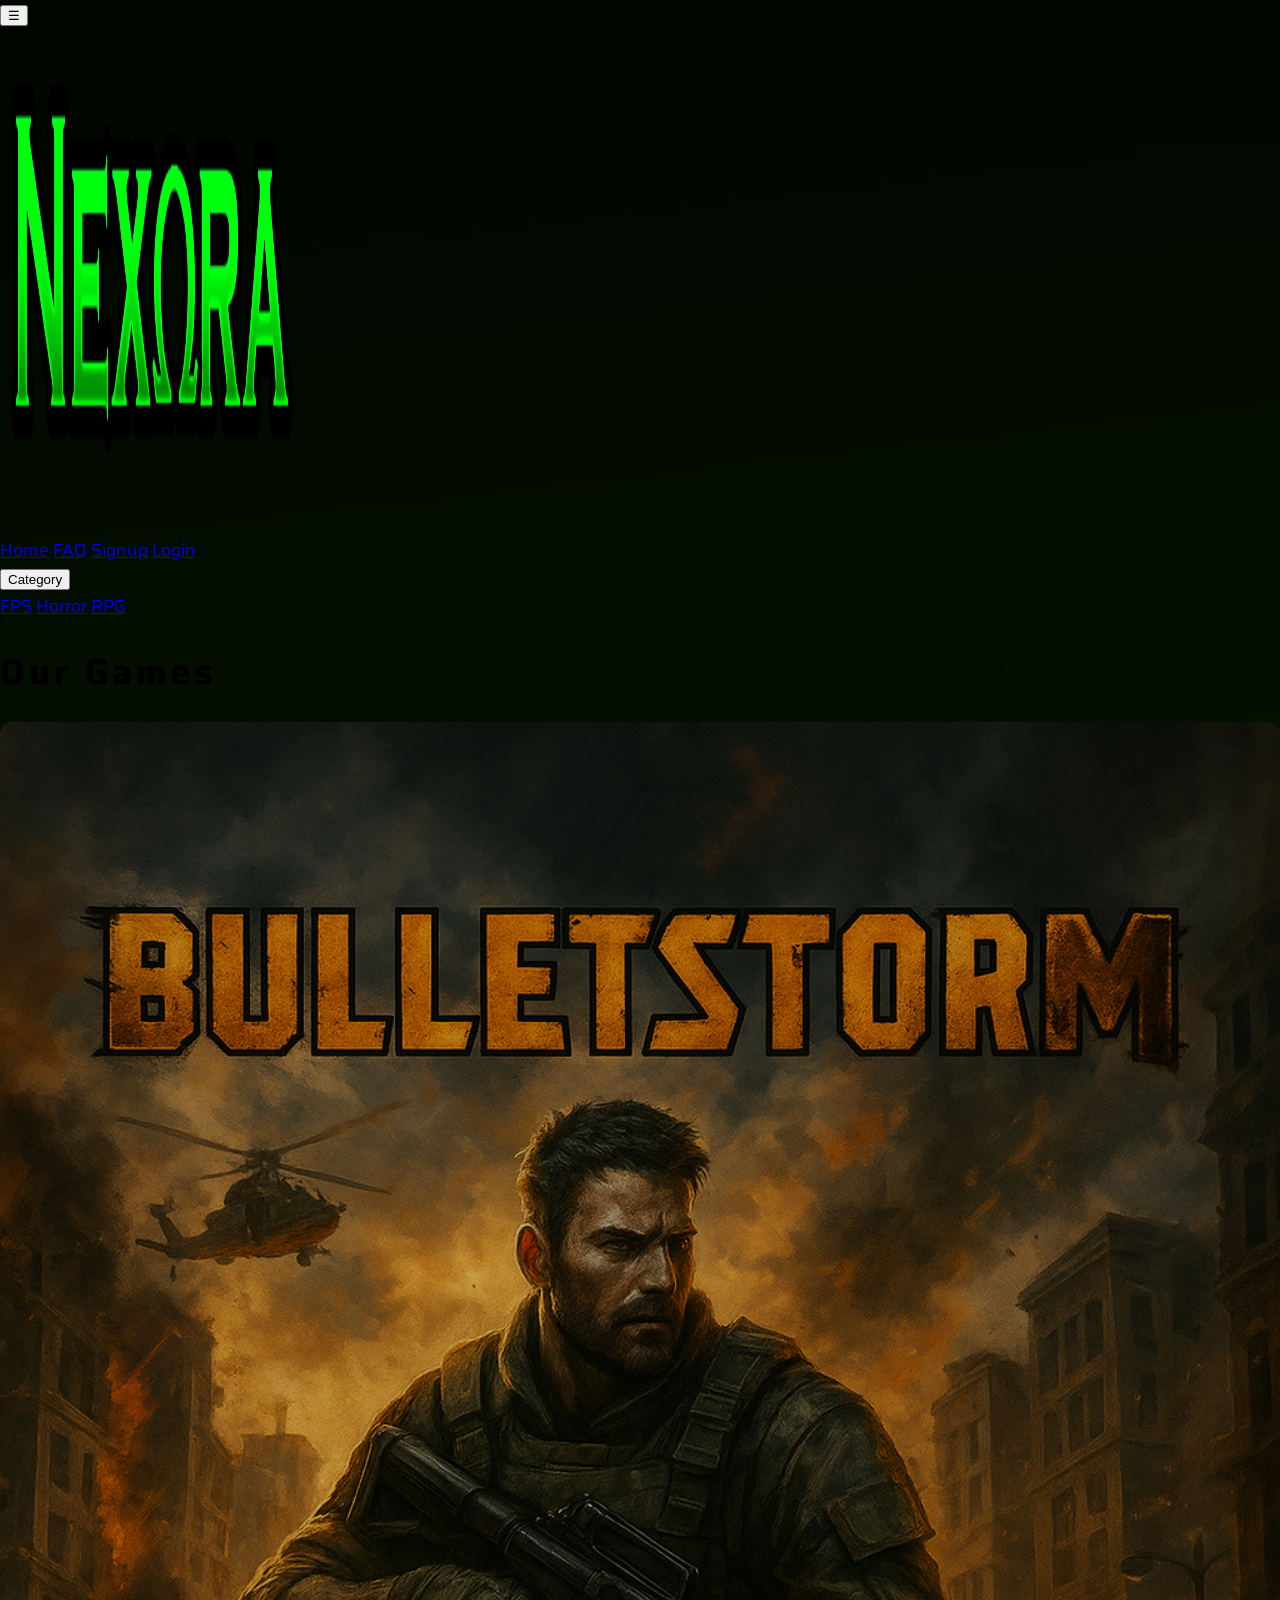
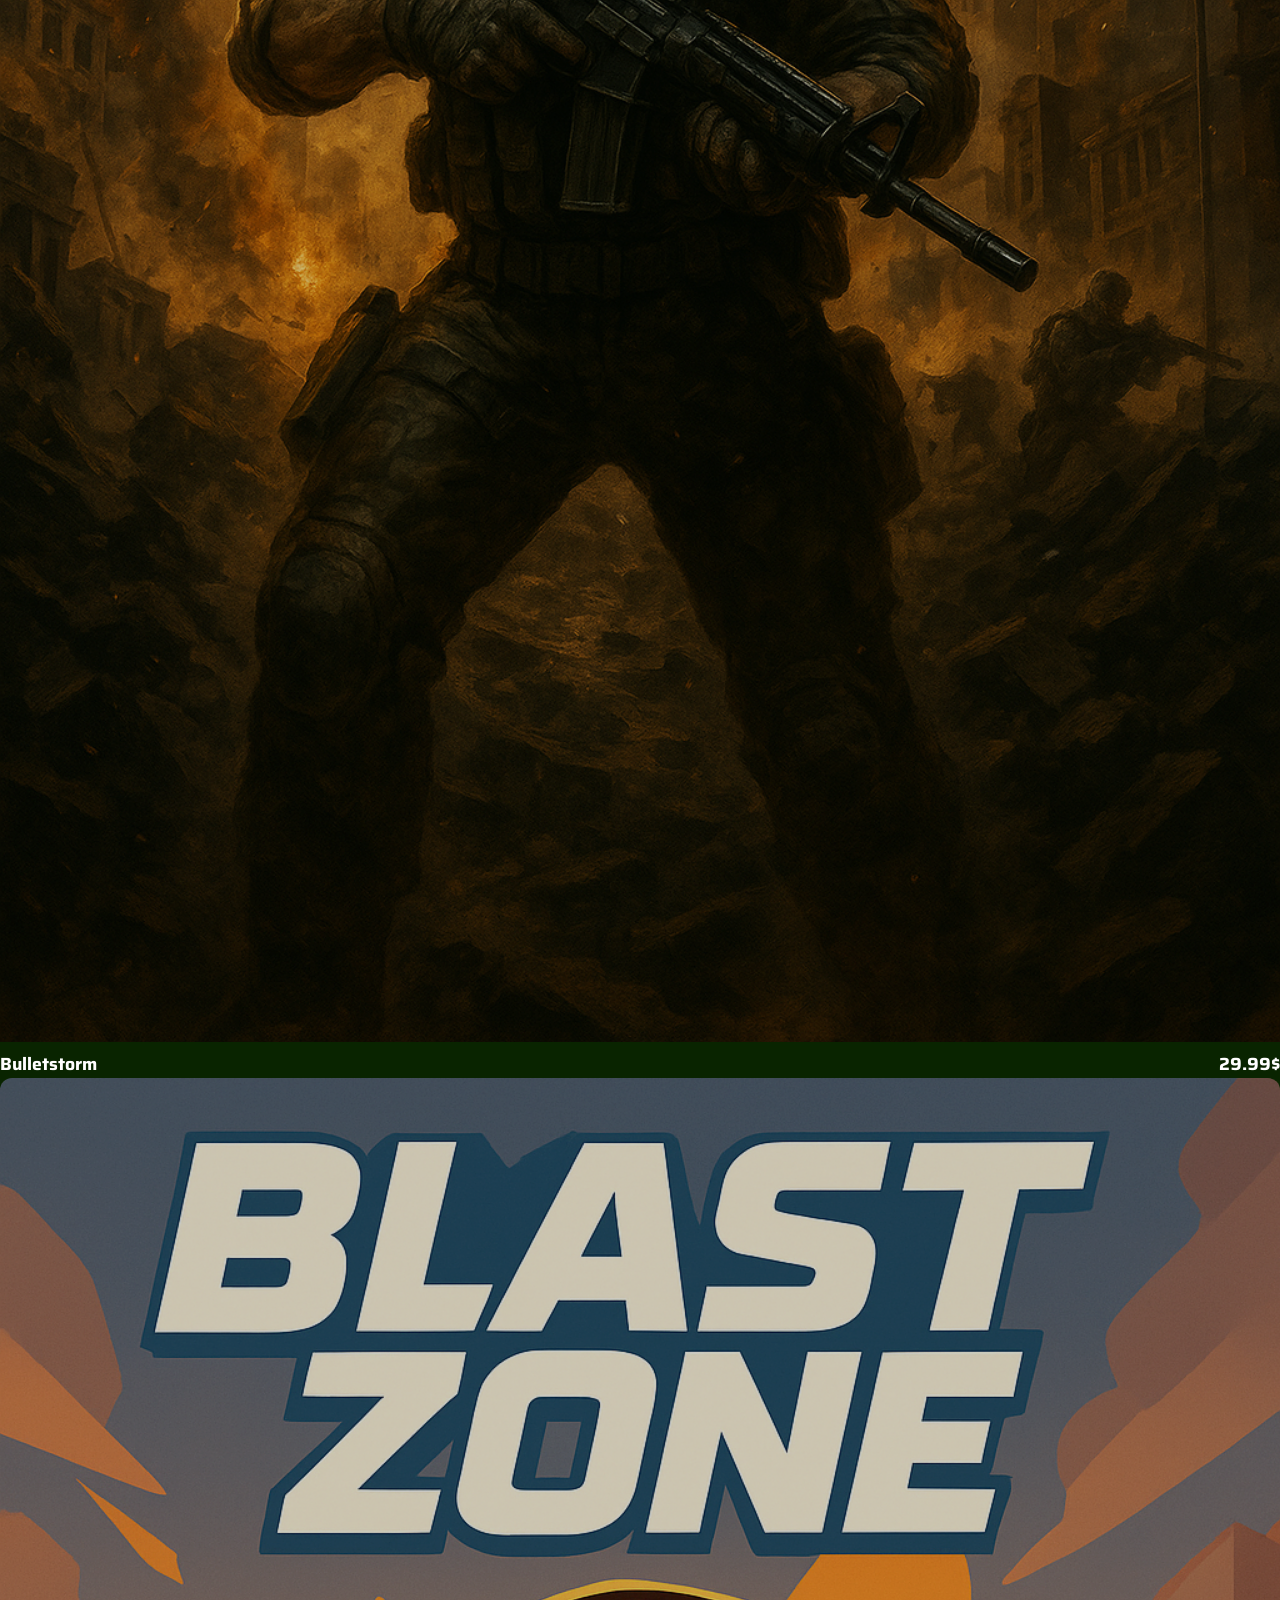
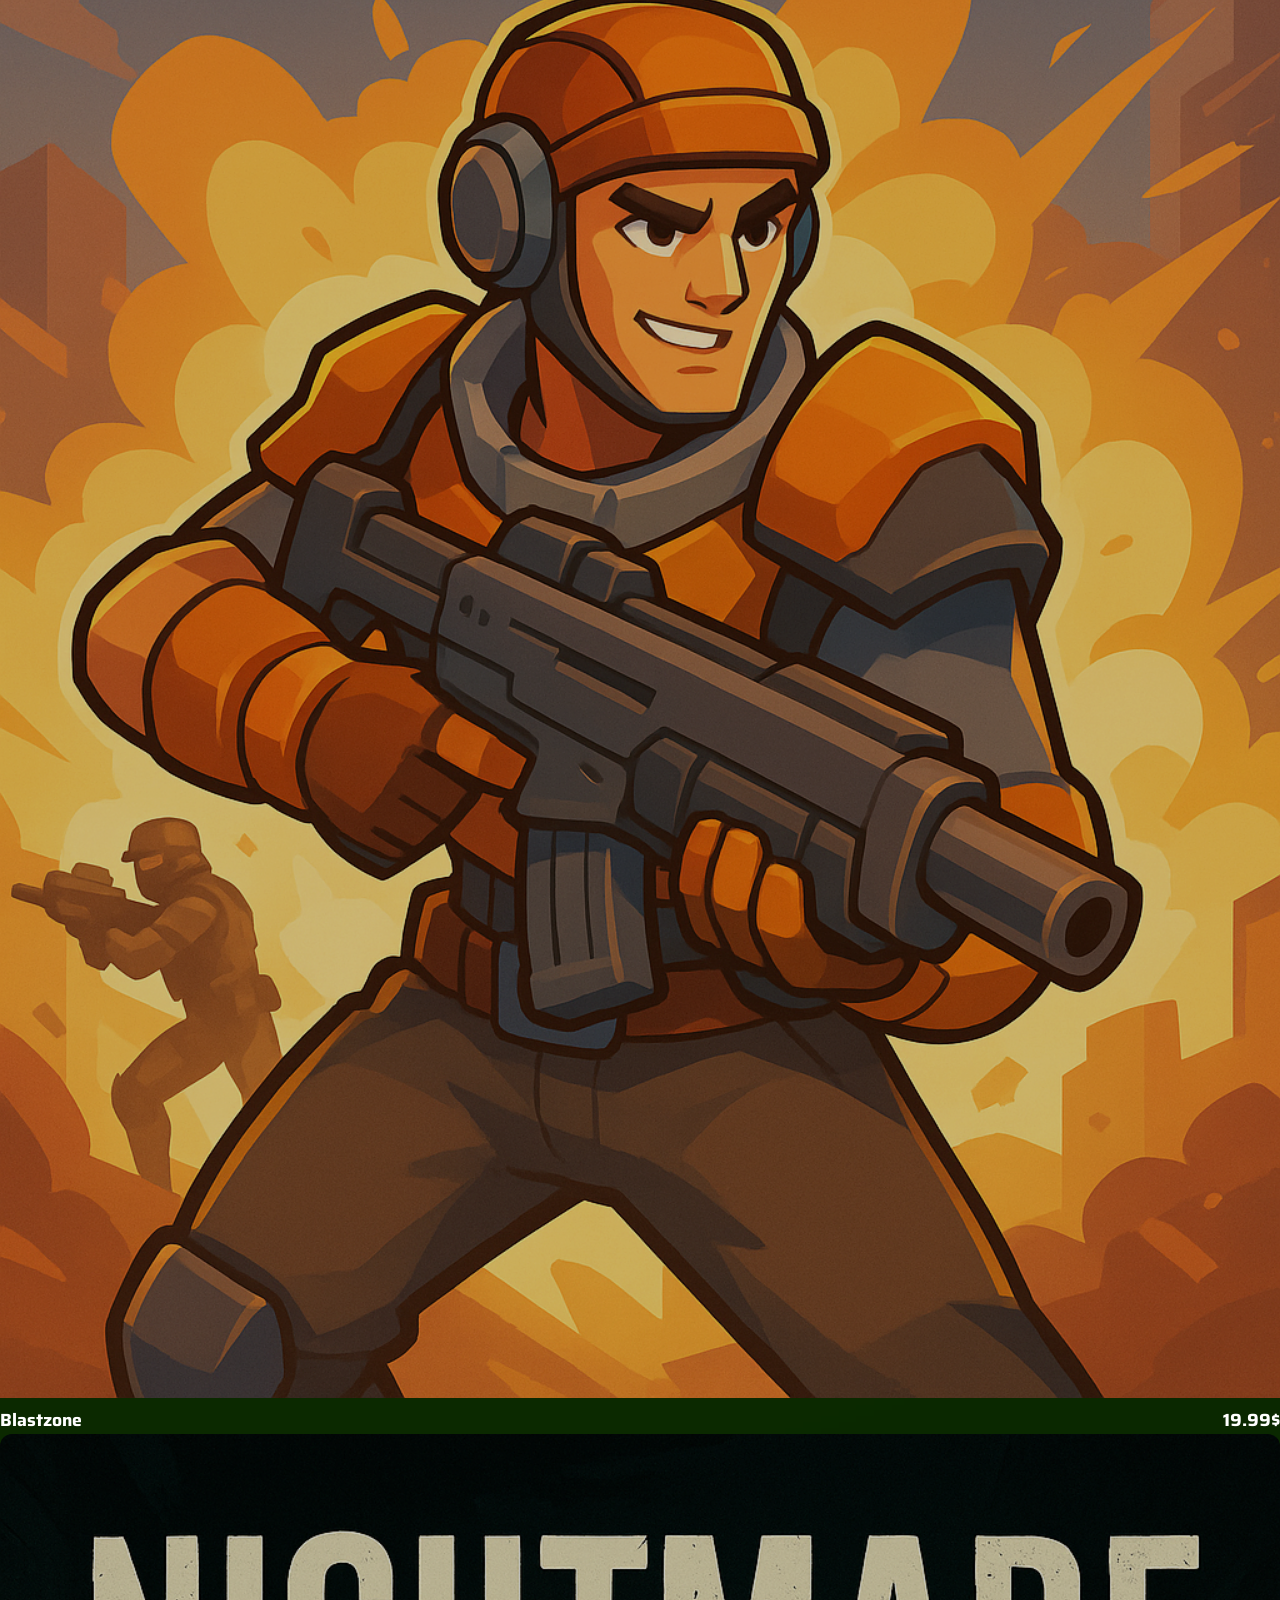
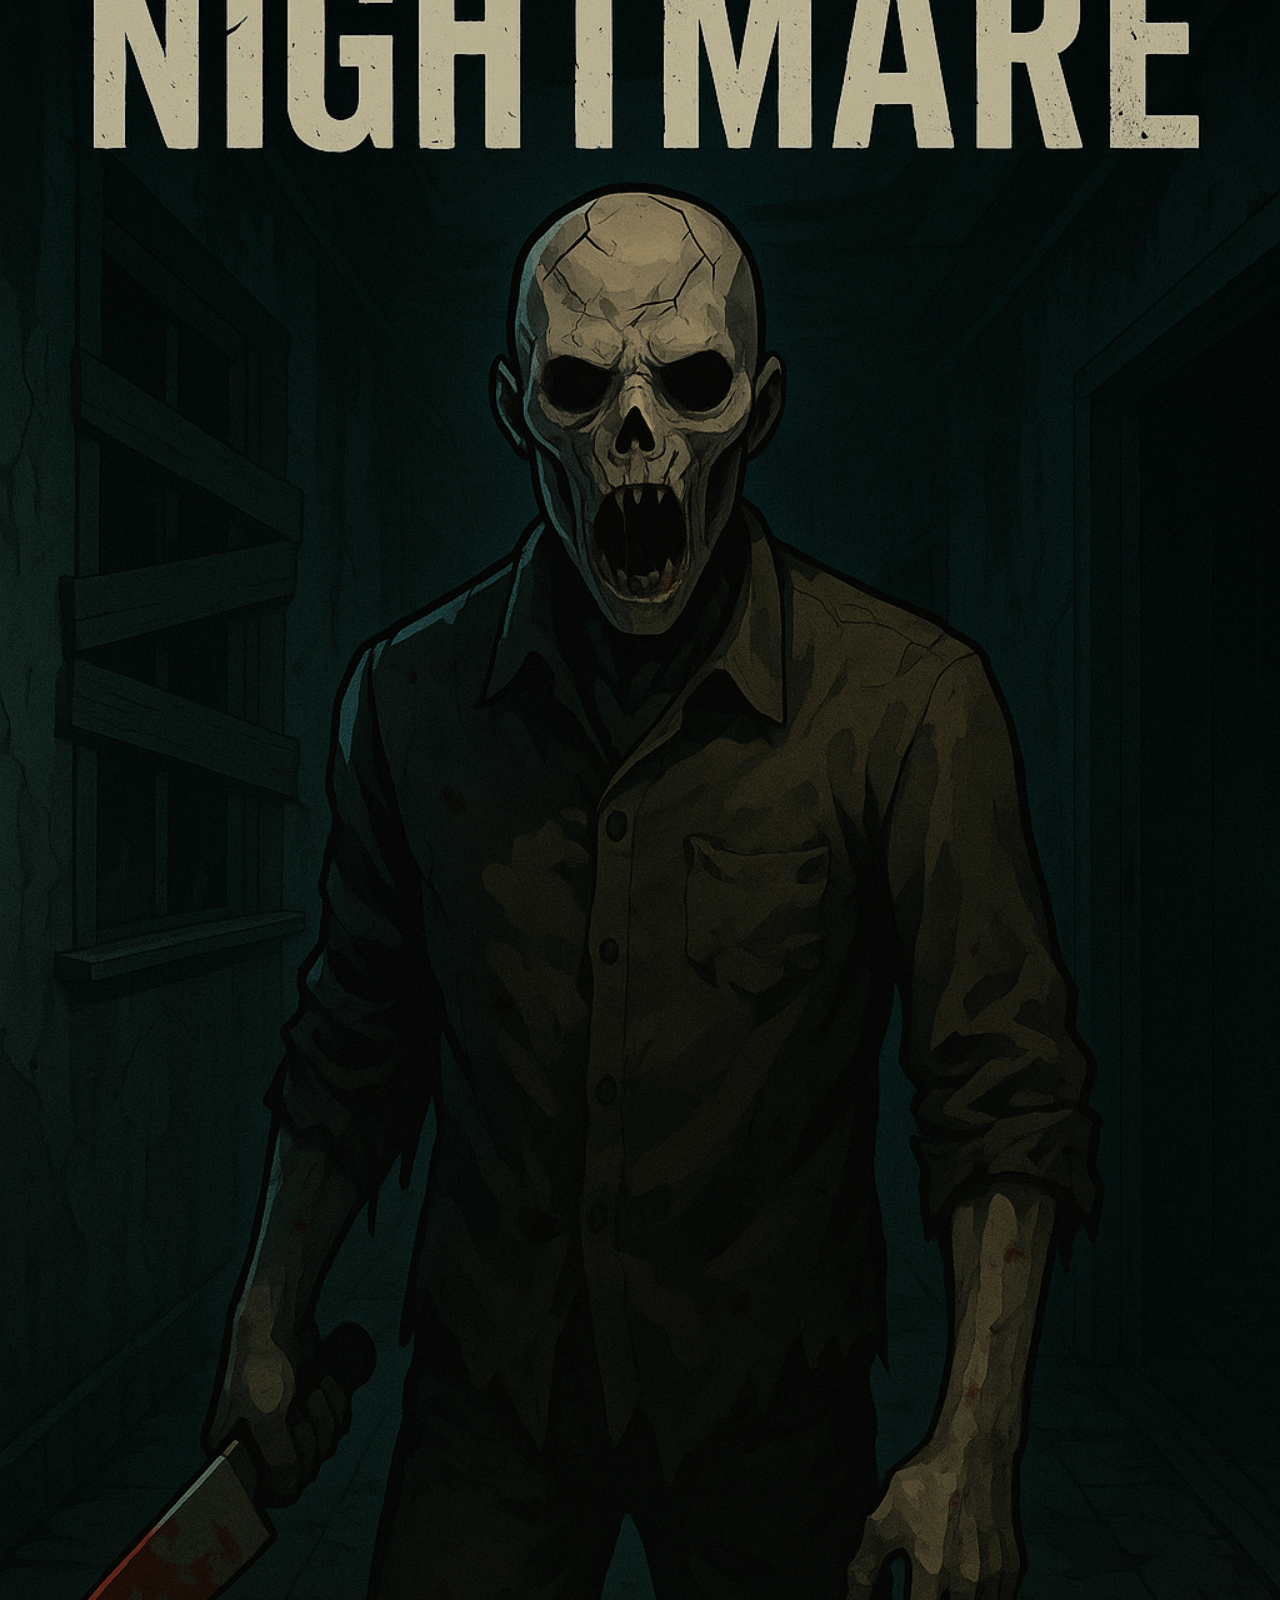
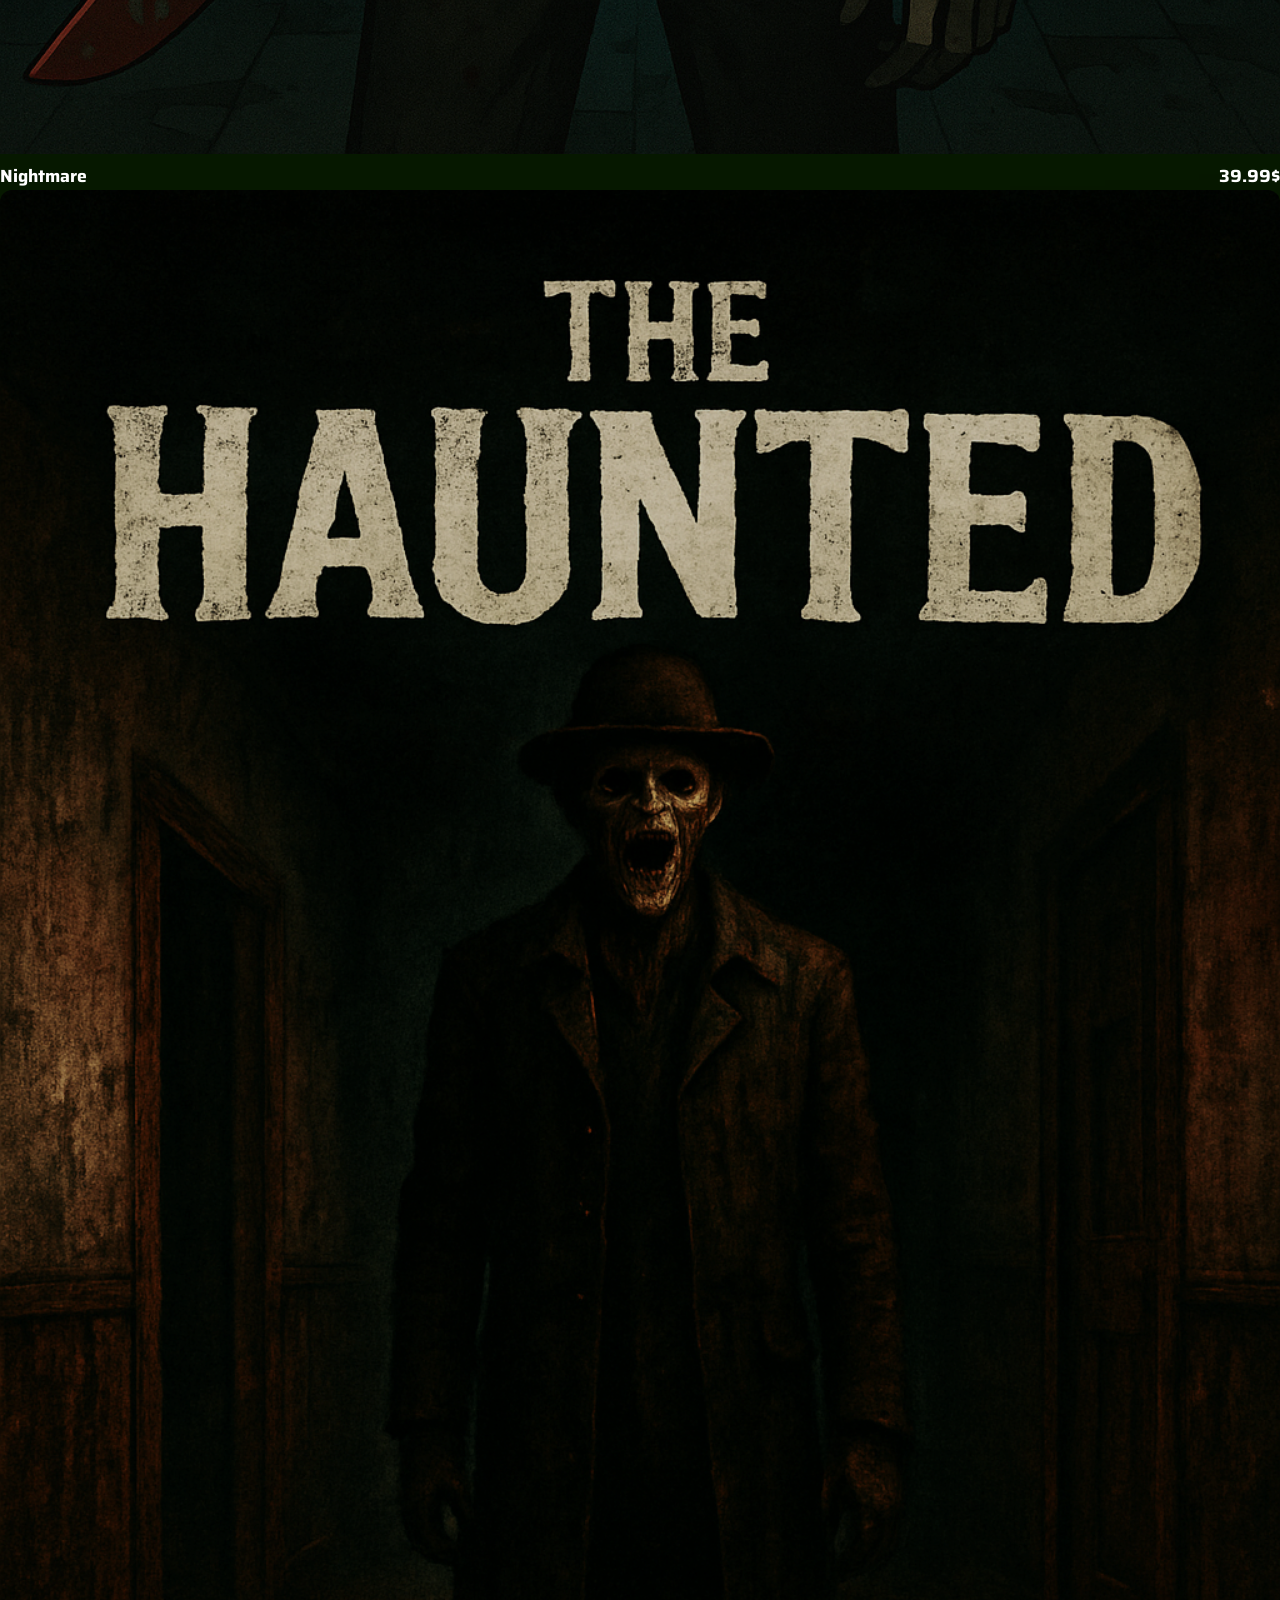
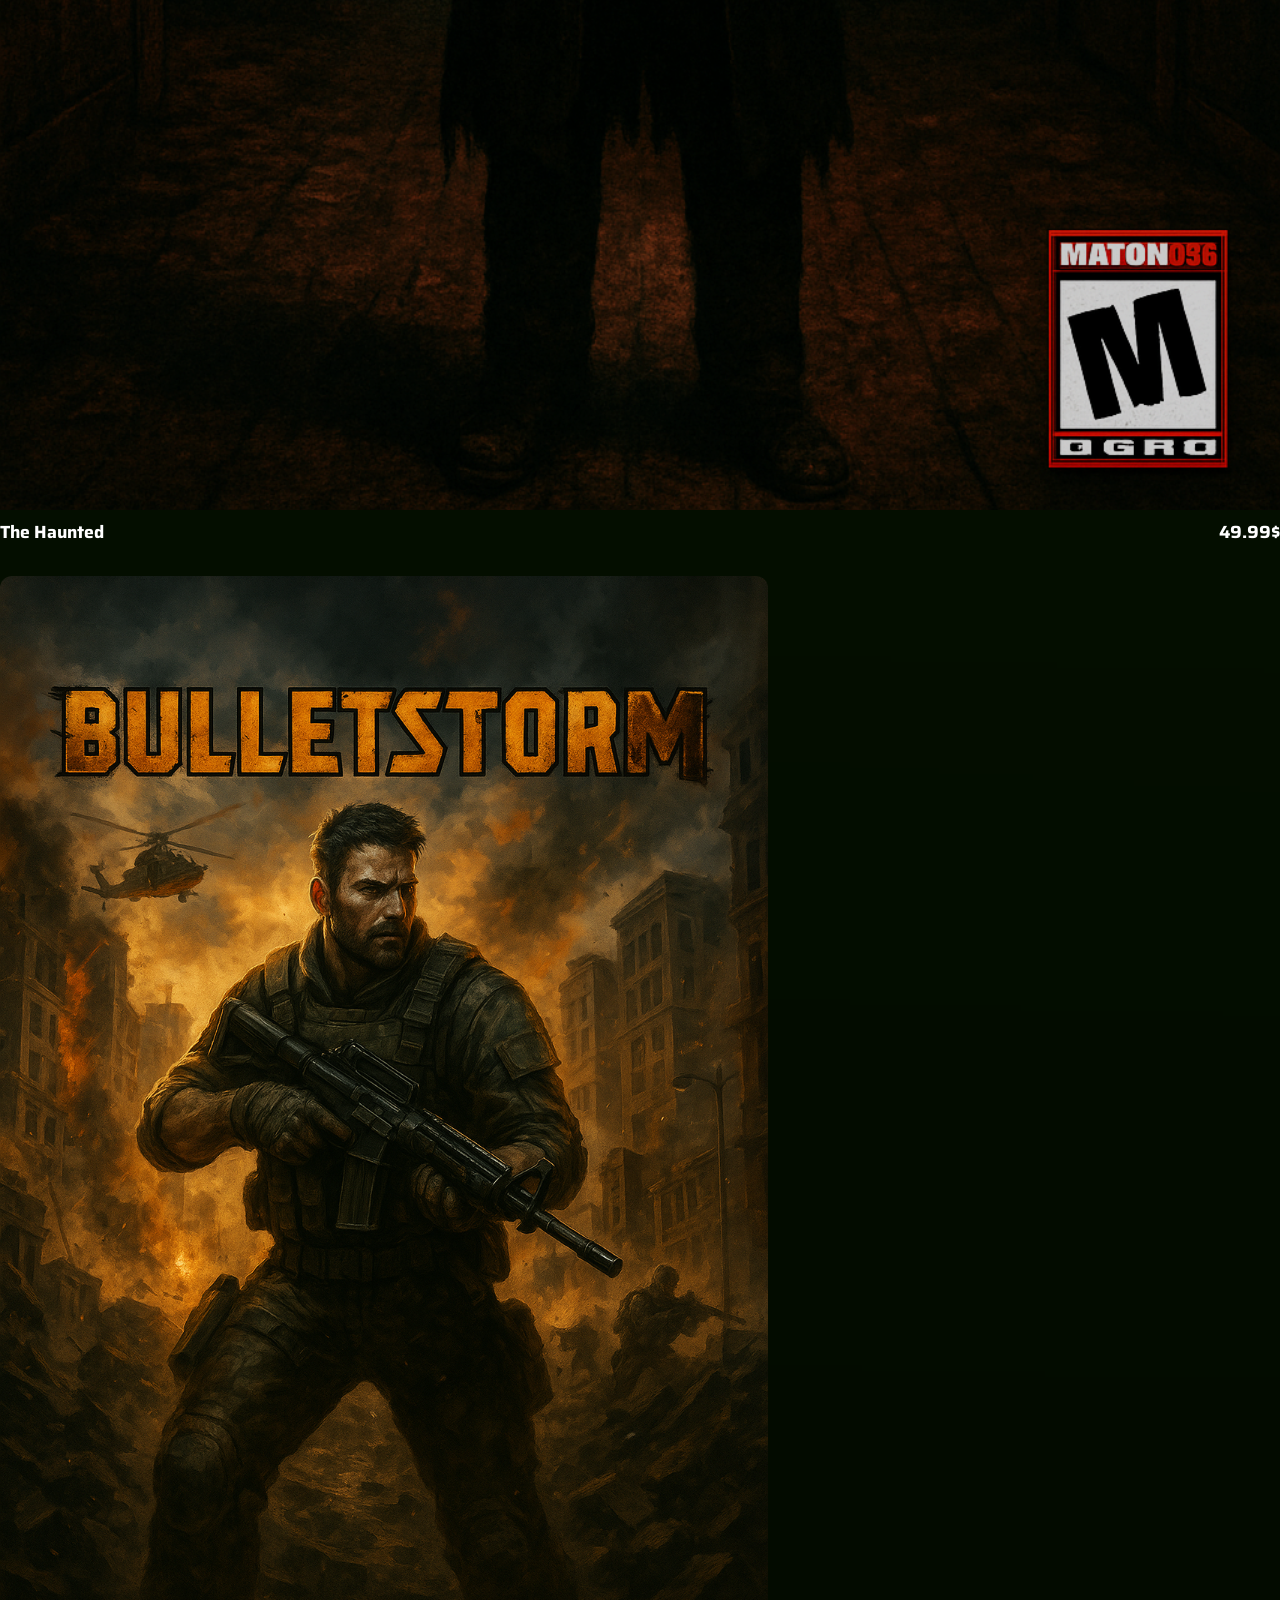
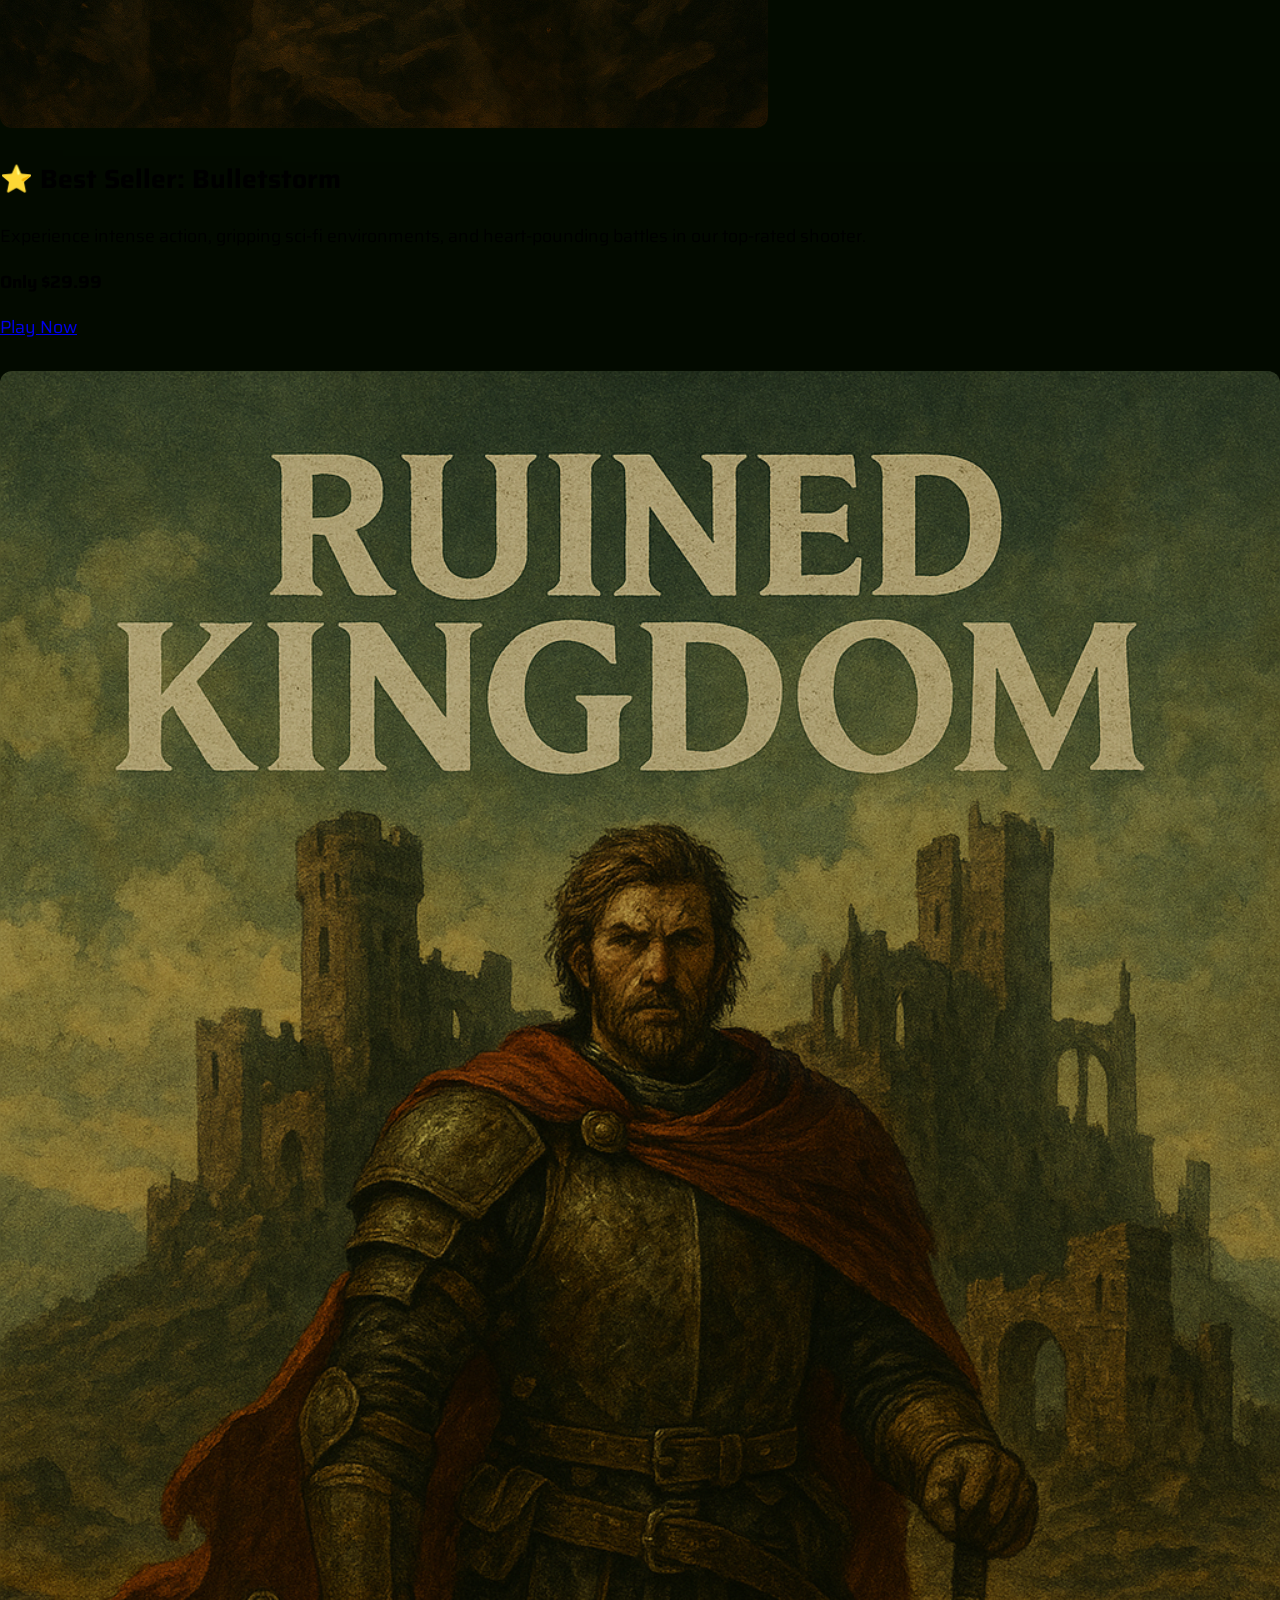
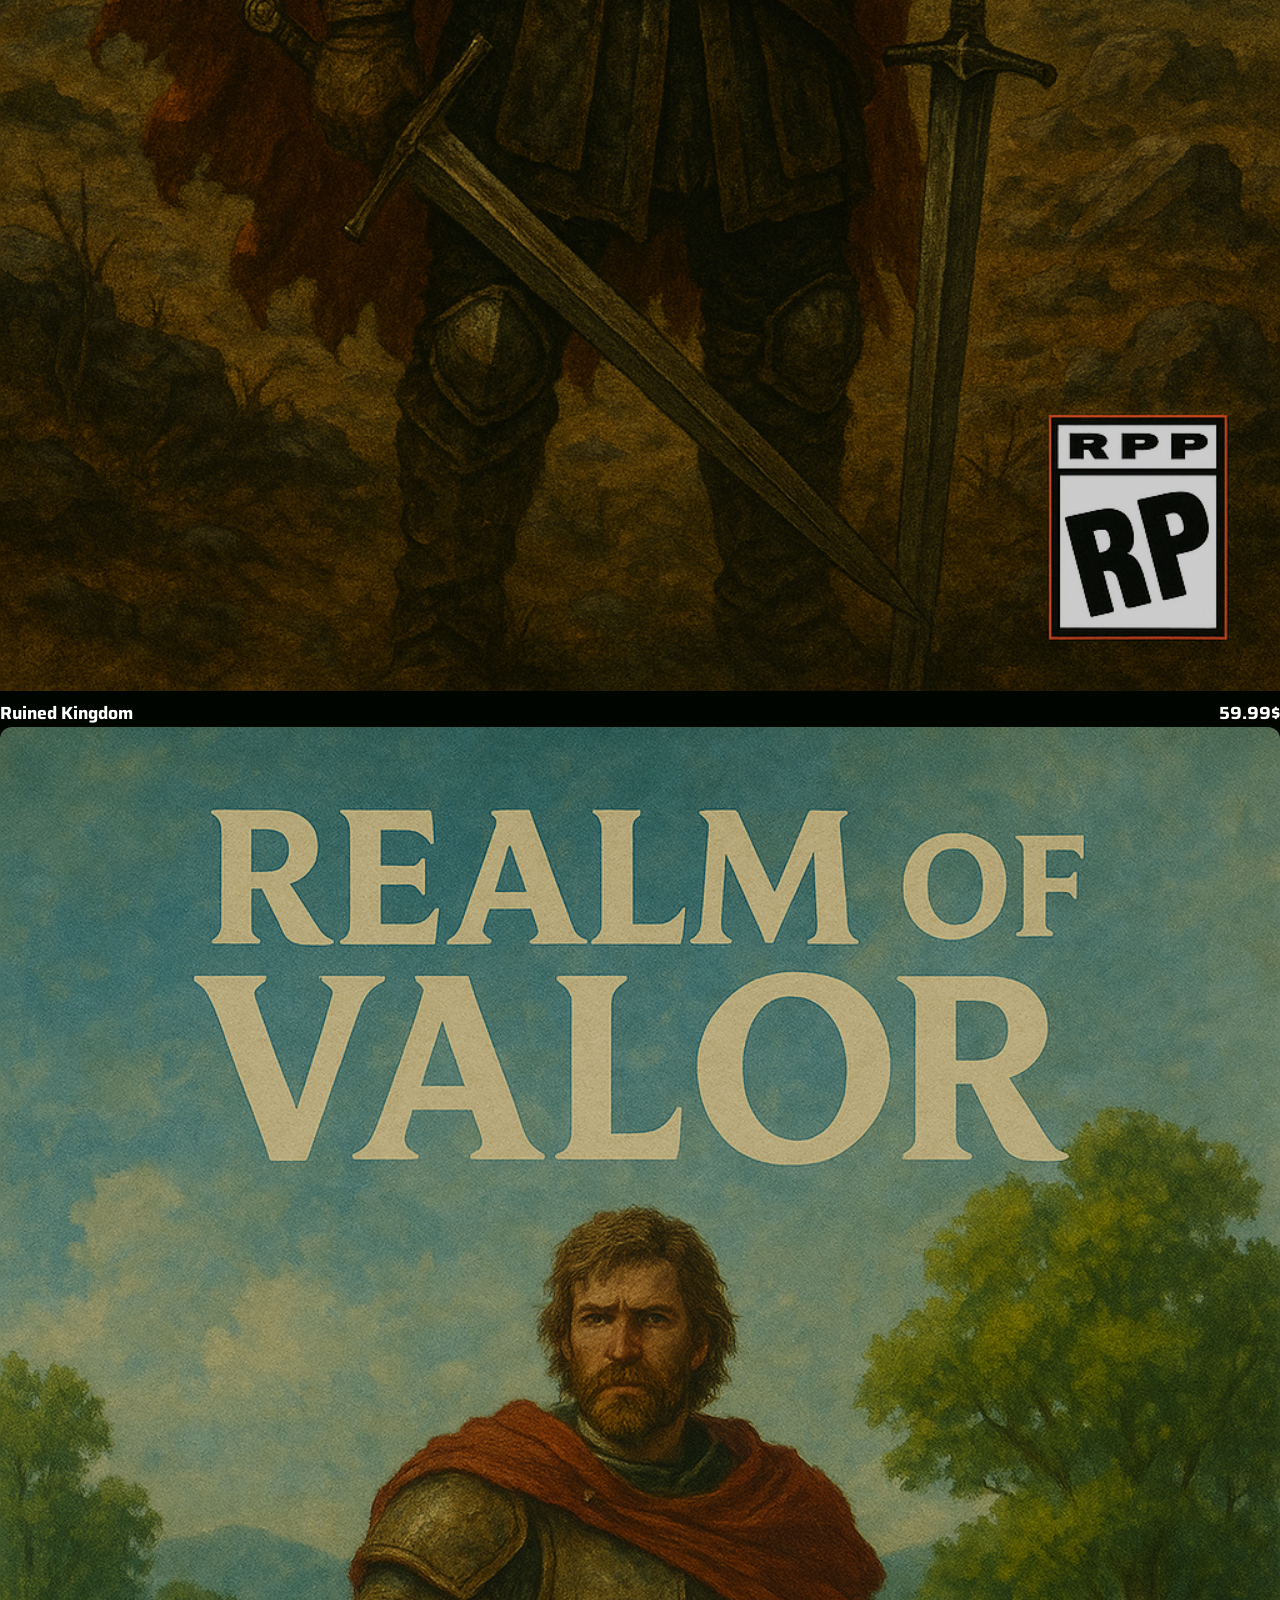
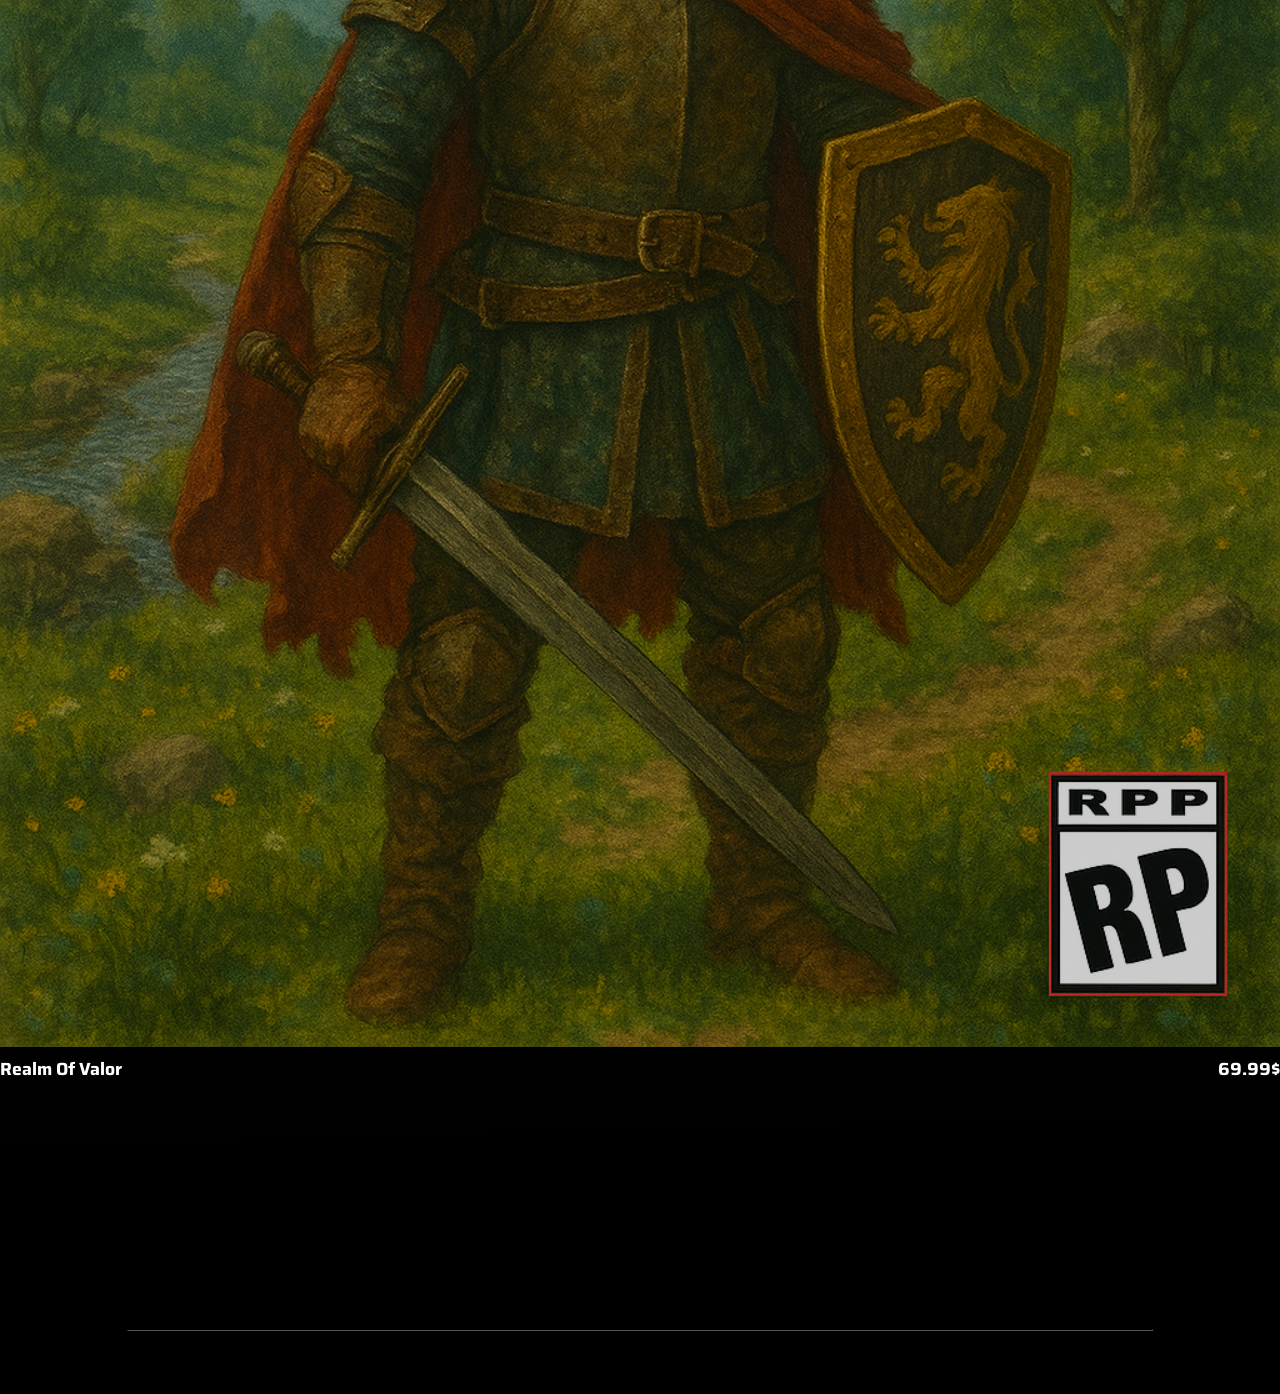
<file: html/index.html>
<!DOCTYPE html>
<html lang="en">
<head>
    <!-- länk till CSS och typsnitt -->
    <meta charset="UTF-8">
    <link href="https://fonts.googleapis.com/css2?family=Saira&display=swap" rel="stylesheet">
    <link rel="stylesheet" href="../css/style.css">
    <meta name="viewport" content="width=device-width, initial-scale=1.0">
    
    <!-- Titel och favicon -->
    <title>Nexora</title>
    <link rel="stylesheet" href="https://www.w3schools.com/w3css/5/w3.css">
    <link rel="icon" type="image/png" href="../bilder/nex.png">

    <!-- styling -->
    <style>
        body {
            display: flex;
            flex-direction: column;
            min-height: 100vh;
            margin: 0;
            background-color: #000;
            font-family: 'Saira', sans-serif;
            font-size: 1.1rem;
        }
        #main {
            flex: 1;
        }
    </style>
</head>
<body>

<!-- Sidebar-meny som är dold från början -->
<div class="w3-sidebar w3-bar-block w3-card w3-animate-left w3-black" style="display:none" id="mySidebar">
    <button class="w3-bar-item w3-button w3-large" onclick="w3_close()">Close &times;</button>
    <a href="fps.html" class="w3-bar-item w3-button">FPS</a>
    <a href="horror.html" class="w3-bar-item w3-button">Horror</a>
    <a href="rpg.html" class="w3-bar-item w3-button">RPG</a>
</div>

<!-- Huvuddel av sidan -->
<div id="main">
    <!-- Toppbild och menyknapp -->
    <div class="w3-asphalt">
        <button id="openNav" class="w3-button w3-green w3-xlarge" onclick="w3_open()">&#9776;</button>
        <div class="w3-container">
            <img src="../bilder/nex.png" alt="nex" class="w3-image" width="300px" height="500px">
        </div>

        <!-- Navbar -->
        <div class="w3-bar w3-black">
            <a href="index.html" class="w3-bar-item w3-button w3-green">Home</a>
            <a href="faq.html" class="w3-bar-item w3-button">FAQ</a>
            <a href="signup.html" id="signup-link" class="w3-bar-item w3-button w3-right">Signup</a>
            <a href="login.html" id="login-link" class="w3-bar-item w3-button w3-right">Login</a>
            <a href="#" id="logout-link" class="w3-bar-item w3-button w3-right" style="display:none;">Logout</a>
            <span id="user-email" class="w3-bar-item w3-right" style="display:none;"></span>

            <!-- Dropdown-meny för categories -->
            <div class="w3-dropdown-hover">
                <button class="w3-button">Category</button>
                <div class="w3-dropdown-content w3-bar-block w3-card-4 w3-black w3-text-white">
                    <a href="fps.html" class="w3-bar-item w3-button">FPS</a>
                    <a href="horror.html" class="w3-bar-item w3-button">Horror</a>
                    <a href="rpg.html" class="w3-bar-item w3-button">RPG</a>
                </div>
            </div>
        </div>
    </div>


<!-- Huvudinnehåll -->
<div>
    <h1 id="1" class="w3-center w3-xxlarge w3-text-white w3-padding-32 w3-opacity w3-black" style="letter-spacing: 4px; border-radius: 8px;">
        Our Games
    </h1>

    <div class="w3-container">
    <div class="w3-row-padding">


        <!-- Bulletstorm -->
        <div class="w3-col l3 m6 s12">
            <a href="bulletstorm.html" style="text-decoration: none; color: white;">
                <div class="w3-card w3-hover-shadow w3-black" style="border-radius: 12px; overflow: hidden;">
                    <div class="w3-display-container">
                        <img src="../bilder/bulletstorm.png" alt="Bulletstorm" style="width:100%; filter: brightness(0.8);">
                        <div class="w3-display-bottomleft w3-padding w3-text-white w3-large" style="text-shadow: 1px 1px 3px #000;">
                        </div>
                    </div>
                    <div class="w3-container w3-green w3-padding" style="display: flex; justify-content: space-between; align-items: center;">
                        <span class="w3-large"><strong>Bulletstorm</strong></span>
                        <span class="w3-large"><strong>29.99$</strong></span>
                    </div>
                </div>
            </a>
        </div>

        <!-- Blastzone -->
        <div class="w3-col l3 m6 s12">
            <a href="blastzone.html" style="text-decoration: none; color: white;">
                <div class="w3-card w3-hover-shadow w3-black" style="border-radius: 12px; overflow: hidden;">
                    <div class="w3-display-container">
                        <img src="../bilder/blastzone.png" alt="Blastzone" style="width:100%; filter: brightness(0.8);">
                        <div class="w3-display-bottomleft w3-padding w3-text-white w3-large" style="text-shadow: 1px 1px 3px #000;">
                        </div>
                    </div>
                    <div class="w3-container w3-green w3-padding" style="display: flex; justify-content: space-between; align-items: center;">
                        <span class="w3-large"><strong>Blastzone</strong></span>
                        <span class="w3-large"><strong>19.99$</strong></span>
                    </div>
                </div>
            </a>
        </div>

        <!-- Nightmare -->
        <div class="w3-col l3 m6 s12">
            <a href="nightmare.html" style="text-decoration: none; color: white;">
                <div class="w3-card w3-hover-shadow w3-black" style="border-radius: 12px; overflow: hidden;">
                    <div class="w3-display-container">
                        <img src="../bilder/nightmare.png" alt="Nightmare" style="width:100%; filter: brightness(0.8);">
                        <div class="w3-display-bottomleft w3-padding w3-text-white w3-large" style="text-shadow: 1px 1px 3px #000;">
                        </div>
                    </div>
                    <div class="w3-container w3-red w3-padding" style="display: flex; justify-content: space-between; align-items: center;">
                        <span class="w3-large"><strong>Nightmare</strong></span>
                        <span class="w3-large"><strong>39.99$</strong></span>
                    </div>
                </div>
            </a>
        </div>

        <!-- The Haunted -->
        <div class="w3-col l3 m6 s12">
            <a href="thehaunted.html" style="text-decoration: none; color: white;">
                <div class="w3-card w3-hover-shadow w3-black" style="border-radius: 12px; overflow: hidden;">
                    <div class="w3-display-container">
                        <img src="../bilder/haunted.png" alt="haunted" style="width:100%; filter: brightness(0.8);">
                        <div class="w3-display-bottomleft w3-padding w3-text-white w3-large" style="text-shadow: 1px 1px 3px #000;">
                        </div>
                    </div>
                    <div class="w3-container w3-red w3-padding" style="display: flex; justify-content: space-between; align-items: center;">
                        <span class="w3-large"><strong>The Haunted</strong></span>
                        <span class="w3-large"><strong>49.99$</strong></span>
                    </div>
                </div>
            </a>
        </div>

        <!-- Reklam för bulletstorm -->
        <div class="w3-col s12">
            <div class="w3-card w3-padding w3-center w3-teal" style="margin: 30px 0; border-radius: 12px;">
                <div class="w3-row-padding">
                    <div class="w3-col m4 s12">
                        <img src="../bilder/bulletstorm.png" alt="Bulletstorm" style="width:60%; border-radius: 12px;">
                    </div>
                    <div class="w3-col m8 s12 w3-container w3-padding-large">
                        <h2><strong>⭐ Best Seller: Bulletstorm</strong></h2>
                        <p>Experience intense action, gripping sci-fi environments, and heart-pounding battles in our top-rated shooter.</p>
                        <p class="w3-large"><strong>Only $29.99</strong></p>
                        <a href="bulletstorm.html" class="w3-button w3-black w3-round-large w3-hover-green" style="margin-top: 10px;">Play Now</a>
                    </div>
                </div>
            </div>
        </div>

        <!-- Ruined kingdom -->
        <div class="w3-col l3 m6 s12">
            <a href="ruinedkingdom.html" style="text-decoration: none; color: white;">
                <div class="w3-card w3-hover-shadow w3-black" style="border-radius: 12px; overflow: hidden;">
                    <div class="w3-display-container">
                        <img src="../bilder/rk.png" alt="rk" style="width:100%; filter: brightness(0.8);">
                        <div class="w3-display-bottomleft w3-padding w3-text-white w3-large" style="text-shadow: 1px 1px 3px #000;">
                        </div>
                    </div>
                    <div class="w3-container w3-blue w3-padding" style="display: flex; justify-content: space-between; align-items: center;">
                        <span class="w3-large"><strong>Ruined Kingdom</strong></span>
                        <span class="w3-large"><strong>59.99$</strong></span>
                    </div>
                </div>
            </a>
        </div>

        <!-- Realm of valor -->
        <div class="w3-col l3 m6 s12">
            <a href="realmofvalor.html" style="text-decoration: none; color: white;">
                <div class="w3-card w3-hover-shadow w3-black" style="border-radius: 12px; overflow: hidden;">
                    <div class="w3-display-container">
                        <img src="../bilder/rov.png" alt="rov" style="width:100%; filter: brightness(0.8);">
                        <div class="w3-display-bottomleft w3-padding w3-text-white w3-large" style="text-shadow: 1px 1px 3px #000;">
                        </div>
                    </div>
                    <div class="w3-container w3-blue w3-padding" style="display: flex; justify-content: space-between; align-items: center;">
                        <span class="w3-large"><strong>Realm Of Valor</strong></span>
                        <span class="w3-large"><strong>69.99$</strong></span>
                    </div>
                </div>
            </a>
        </div>

    
    </div>
</div>


</div>

</div>
<!-- Footer med kontaktinformation -->
<footer class="w3-container w3-black w3-padding-16 w3-center">
    <div class="w3-row-padding w3-small">
        <div class="w3-col s6 m3">
            <p><strong>Nexora Inc.</strong></p>
        </div>
        <div class="w3-col s6 m3">
            <p>Updated: May 15, 2025</p>
        </div>
        <div class="w3-col s6 m3">
            <p>Email: support@nexora.com</p>
            <p>Phone: +1 (555) 123-4567</p>
        </div>
        <div class="w3-col s6 m3">
            <p>42 Pixel St, Cyber City, CA</p>
        </div>
    </div>
    <hr style="width:80%; margin:auto; border-color: #555;">
    <p class="w3-small">&copy; 2025 Nexora. All rights reserved. </p>
</footer>

<!-- JavaScript för sidebar och login/signup -->
<script>
    // Uppdaterar navbaren beroende på om användaren är inloggad
    function updateNavbar() {
        const isLoggedIn = localStorage.getItem('isLoggedIn') === 'true';
        const userEmail = localStorage.getItem('userEmail');

        if (isLoggedIn && userEmail) {
            document.getElementById('login-link').style.display = 'none';
            document.getElementById('signup-link').style.display = 'none';

            const userEmailElement = document.getElementById('user-email');
            userEmailElement.textContent = `Welcome, ${userEmail}`;
            userEmailElement.style.display = 'block';

            const logoutButton = document.getElementById('logout-link');
            logoutButton.style.display = 'block';

            // Logga ut när man klickar
            document.getElementById('logout-link').addEventListener('click', function (event) {
                event.preventDefault();
                localStorage.removeItem('isLoggedIn');
                localStorage.removeItem('userEmail');
                window.location.href = 'login.html';
            });
        } else {
            document.getElementById('user-email').style.display = 'none';
            document.getElementById('logout-button').style.display = 'none';
            document.getElementById('login-link').style.display = 'block';
            document.getElementById('signup-link').style.display = 'block';
        }
    }

    // Öppna/stäng sidebar
    function w3_open() {
        document.getElementById("mySidebar").style.display = "block";
    }
    function w3_close() {
        document.getElementById("mySidebar").style.display = "none";
    }

    // uppdatera navbar
    updateNavbar();
</script>

</body>
</html>
</file>
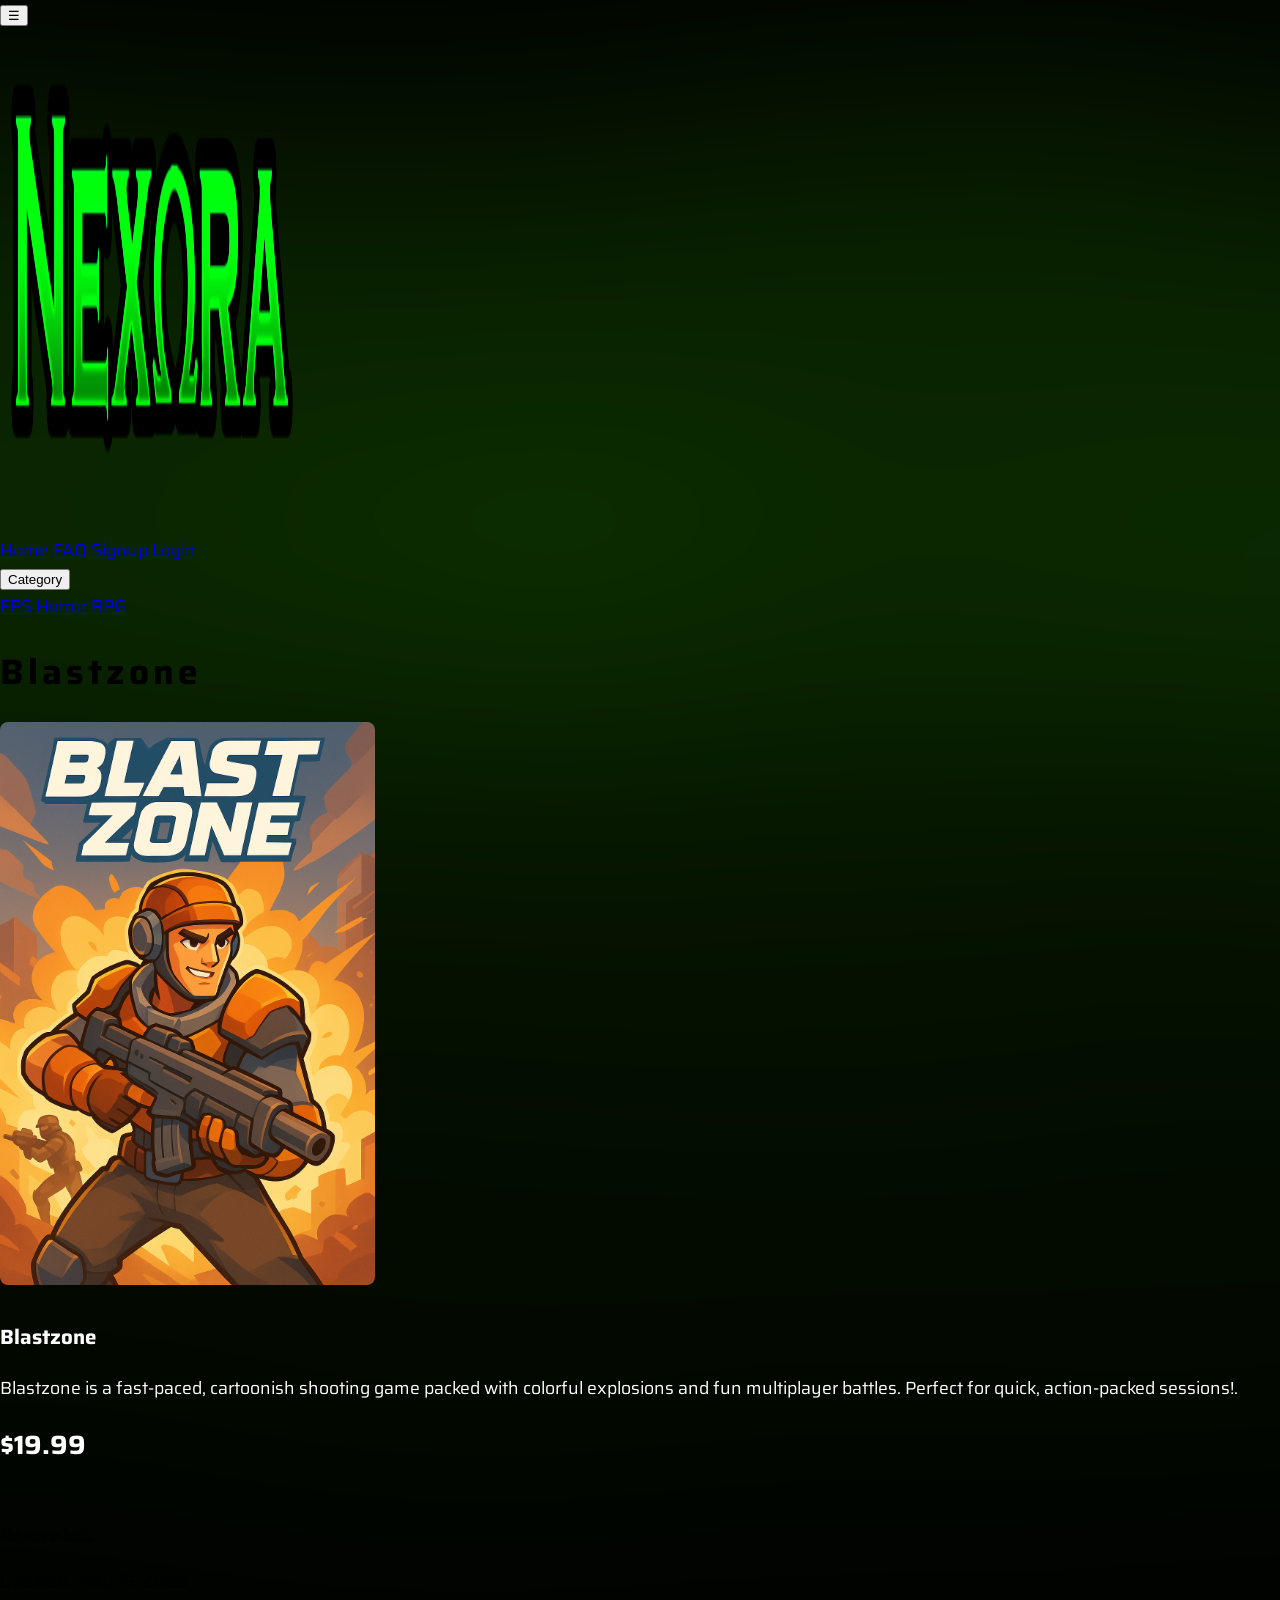
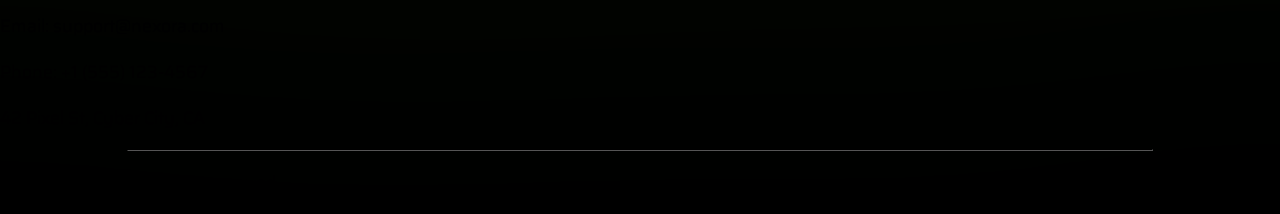
<file: html/blastzone.html>
<!DOCTYPE html>
<html lang="en">
<head>
    <!-- länk till CSS och typsnitt -->
    <meta charset="UTF-8">
    <link href="https://fonts.googleapis.com/css2?family=Saira&display=swap" rel="stylesheet">
    <link rel="stylesheet" href="../css/style.css">
    <meta name="viewport" content="width=device-width, initial-scale=1.0">

    <!-- Titel och favicon -->
    <title>Nexora</title>
    <link rel="stylesheet" href="https://www.w3schools.com/w3css/5/w3.css">
    <link rel="icon" type="image/png" href="../bilder/nex.png">

    <!-- styling -->
    <style>
        body {
                display: flex;
                flex-direction: column;
                min-height: 100vh;
                margin: 0;
                background-color: #000;
                font-family: 'Saira', sans-serif;
                font-size: 1.1rem; /* scales font up */
            }
            #main {
                flex: 1;
            }
    </style>
</head>
<body>


<!-- Sidebar-meny som är dold från början -->
    <div class="w3-sidebar w3-bar-block w3-card w3-animate-left w3-black" style="display:none" id="mySidebar">
  <button class="w3-bar-item w3-button w3-large" onclick="w3_close()">Close &times;</button>
  <a href="fps.html" class="w3-bar-item w3-button">FPS</a>
  <a href="horror.html" class="w3-bar-item w3-button">Horror</a>
  <a href="rpg.html" class="w3-bar-item w3-button">RPG</a>
</div>
      
      <div id="main">
      <!-- Toppbild och menyknapp -->
      <div class="w3-asphalt">
        <button id="openNav" class="w3-button w3-green w3-xlarge" onclick="w3_open()">&#9776;</button>
        <div class="w3-container">
            <img src="../bilder/nex.png" alt="nex" class="w3-image" width="300px" height="500px">
      </div>
        
      
<!-- Navbar -->
 <div class="w3-bar w3-black">
        <a href="index.html" class="w3-bar-item w3-button">Home</a>
        <a href="faq.html" class="w3-bar-item w3-button">FAQ</a>
        <a href="signup.html" id="signup-link" class="w3-bar-item w3-button w3-right">Signup</a>
    <a href="login.html" id="login-link" class="w3-bar-item w3-button w3-right">Login</a>
    <a href="#" id="logout-link" class="w3-bar-item w3-button w3-right" style="display:none;">Logout</a>
        <span id="user-email" class="w3-bar-item w3-right" style="display:none;"></span>
        
        <!-- Dropdown-meny för categories -->
                <div class="w3-dropdown-hover">
            <button class="w3-button">Category</button>
            <div class="w3-dropdown-content w3-bar-block w3-card-4 w3-black w3-text-white">
            <a href="fps.html" class="w3-bar-item w3-button">FPS</a>
            <a href="horror.html" class="w3-bar-item w3-button">Horror</a>
            <a href="rpg.html" class="w3-bar-item w3-button">RPG</a>
          </div>
        </div>
      </div>
    </div>


  

<!-- Titel -->
<div>
    <h1 id="1" class="w3-center w3-xxlarge w3-text-white w3-padding-32 w3-opacity w3-black" style="letter-spacing: 4px; border-radius: 8px;">
        Blastzone
    </h1>

    <div class="w3-row-padding w3-margin-top" style="align-items: center; padding-bottom: 16px;">
  <!-- Bild på vänstra sidan -->
  <div class="w3-col m4 l4 w3-center" style="padding-right: 16px; padding-bottom: 8px;">
    <img src="../bilder/blastzone.png" alt="blastzone" style="max-width: 375px; height: auto; border-radius: 8px;">
  </div>

<!-- Info på högra sidan -->
  <div class="w3-col m8 l8" style="color: white; background: rgba(0,0,0,0);">
    <h3>Blastzone</h3>
    <p>
      Blastzone is a fast-paced, cartoonish shooting game packed with colorful explosions and fun multiplayer battles. Perfect for quick, action-packed sessions!.
            <h2>$19.99</h2>
    </p>
  </div>
</div>

<!-- Footer med kontaktinformation -->
<footer class="w3-container w3-black w3-padding-16 w3-center">
    <div class="w3-row-padding w3-small">
      <div class="w3-col s6 m3">
        <p><strong>Nexora Inc.</strong></p>
      </div>
      <div class="w3-col s6 m3">
        <p>Updated: May 15, 2025</p>
      </div>
      <div class="w3-col s6 m3">
        <p>Email: support@nexora.com</p>
        <p>Phone: +1 (555) 123-4567</p>
      </div>
      <div class="w3-col s6 m3">
        <p>42 Pixel St, Cyber City, CA</p>
      </div>
    </div>
    <hr style="width:80%; margin:auto; border-color: #555;">
    <p class="w3-small">&copy; 2025 Nexora. All rights reserved. </p>
  </footer>
  

<script>
    // Function som uppdaterar navbaren efter att man loggat in
    function updateNavbar() {
        const isLoggedIn = localStorage.getItem('isLoggedIn') === 'true';
        const userEmail = localStorage.getItem('userEmail');

        if (isLoggedIn && userEmail) {
            // göm login och signup länkarna
            document.getElementById('login-link').style.display = 'none';
            document.getElementById('signup-link').style.display = 'none';

            // Visa användarens email och logga ut
            const userEmailElement = document.getElementById('user-email');
            userEmailElement.textContent = `Welcome, ${userEmail}`;
            userEmailElement.style.display = 'block';

           const logoutButton = document.getElementById('logout-link');
            logoutButton.style.display = 'block';

    
            document.getElementById('logout-link').addEventListener('click', function (event) {
                event.preventDefault();
                localStorage.removeItem('isLoggedIn');
                localStorage.removeItem('userEmail');
                window.location.href = 'login.html'; // Tar dig till login sidan när man loggat ut
            });

        } else {
            // Ifall man inte är loggad in så göms användarens email och log out knappen, och visar istället login och signup
            document.getElementById('user-email').style.display = 'none';
            document.getElementById('logout-button').style.display = 'none';
            document.getElementById('login-link').style.display = 'block';
            document.getElementById('signup-link').style.display = 'block';
        }
    }

function w3_open() {
  document.getElementById("mySidebar").style.display = "block";
}

function w3_close() {
  document.getElementById("mySidebar").style.display = "none";
}

    // Updaterar navbaren
    updateNavbar();

</script>

</body>
</html>
</file>
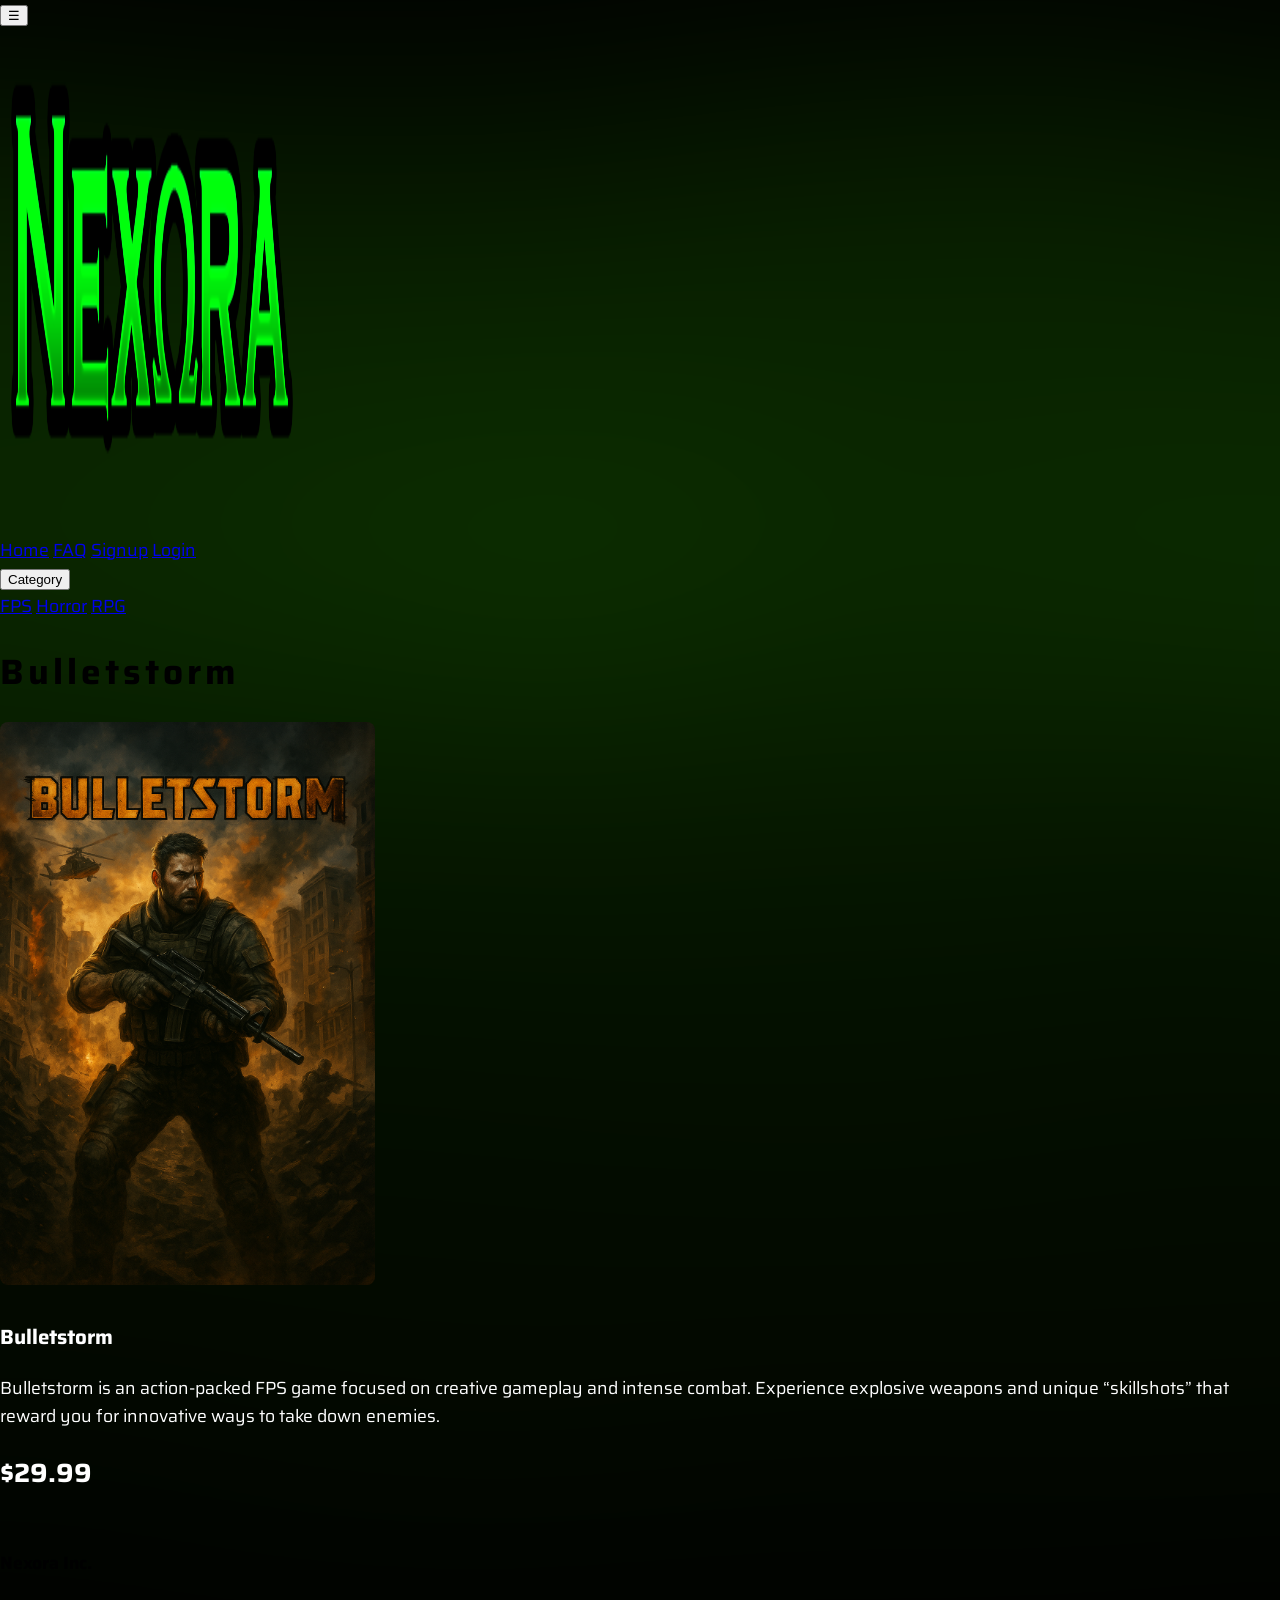
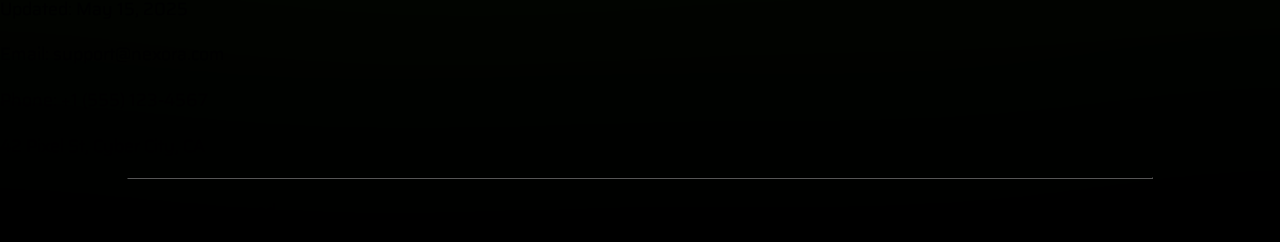
<file: html/bulletstorm.html>
<!DOCTYPE html>
<html lang="en">
<head>
    <!-- länk till CSS och typsnitt -->
    <meta charset="UTF-8">
    <link href="https://fonts.googleapis.com/css2?family=Saira&display=swap" rel="stylesheet">
    <link rel="stylesheet" href="../css/style.css">
    <meta name="viewport" content="width=device-width, initial-scale=1.0">

    <!-- Titel och favicon -->
    <title>Nexora</title>
    <link rel="stylesheet" href="https://www.w3schools.com/w3css/5/w3.css">
    <link rel="icon" type="image/png" href="../bilder/nex.png">

    <!-- styling -->
    <style>
        body {
                display: flex;
                flex-direction: column;
                min-height: 100vh;
                margin: 0;
                background-color: #000;
                font-family: 'Saira', sans-serif;
                font-size: 1.1rem; /* scales font up */
            }
            #main {
                flex: 1;
            }
    </style>
</head>
<body>



<!-- Sidebar-meny som är dold från början -->
    <div class="w3-sidebar w3-bar-block w3-card w3-animate-left w3-black" style="display:none" id="mySidebar">
  <button class="w3-bar-item w3-button w3-large" onclick="w3_close()">Close &times;</button>
  <a href="fps.html" class="w3-bar-item w3-button">FPS</a>
  <a href="horror.html" class="w3-bar-item w3-button">Horror</a>
  <a href="rpg.html" class="w3-bar-item w3-button">RPG</a>
</div>
      
      <div id="main">
      <!-- Toppbild och menyknapp -->
      <div class="w3-asphalt">
        <button id="openNav" class="w3-button w3-green w3-xlarge" onclick="w3_open()">&#9776;</button>
        <div class="w3-container">
            <img src="../bilder/nex.png" alt="nex" class="w3-image" width="300px" height="500px">
      </div>
        
      
<!-- Navbar -->
 <div class="w3-bar w3-black">
        <a href="index.html" class="w3-bar-item w3-button">Home</a>
        <a href="faq.html" class="w3-bar-item w3-button">FAQ</a>
        <a href="signup.html" id="signup-link" class="w3-bar-item w3-button w3-right">Signup</a>
    <a href="login.html" id="login-link" class="w3-bar-item w3-button w3-right">Login</a>
    <a href="#" id="logout-link" class="w3-bar-item w3-button w3-right" style="display:none;">Logout</a>
        <span id="user-email" class="w3-bar-item w3-right" style="display:none;"></span>
        
                <!-- Dropdown-meny för categories -->
                <div class="w3-dropdown-hover">
            <button class="w3-button">Category</button>
            <div class="w3-dropdown-content w3-bar-block w3-card-4 w3-black w3-text-white">
            <a href="fps.html" class="w3-bar-item w3-button">FPS</a>
            <a href="horror.html" class="w3-bar-item w3-button">Horror</a>
            <a href="rpg.html" class="w3-bar-item w3-button">RPG</a>
          </div>
        </div>
      </div>
    </div>

<!-- Titel -->
<div>
    <h1 id="1" class="w3-center w3-xxlarge w3-text-white w3-padding-32 w3-opacity w3-black" style="letter-spacing: 4px; border-radius: 8px;">
        Bulletstorm
    </h1>

    <div class="w3-row-padding w3-margin-top" style="align-items: center; padding-bottom: 16px;">
  <!-- Bild på vänstra sidan -->
  <div class="w3-col m4 l4 w3-center" style="padding-right: 16px; padding-bottom: 8px;">
    <img src="../bilder/bulletstorm.png" alt="Bulletstorm" style="max-width: 375px; height: auto; border-radius: 8px;">
  </div>

  <!-- Info på högra sidan -->
  <div class="w3-col m8 l8" style="color: white; background: rgba(0,0,0,0);">
    <h3>Bulletstorm</h3>
    <p>
      Bulletstorm is an action-packed FPS game focused on creative gameplay and intense combat. Experience explosive weapons and unique “skillshots” that reward you for innovative ways to take down enemies.
        <h2>$29.99</h2>
    </p>
  </div>
</div>

<!-- Footer med kontaktinformation -->
<footer class="w3-container w3-black w3-padding-16 w3-center">
    <div class="w3-row-padding w3-small">
      <div class="w3-col s6 m3">
        <p><strong>Nexora Inc.</strong></p>
      </div>
      <div class="w3-col s6 m3">
        <p>Updated: May 15, 2025</p>
      </div>
      <div class="w3-col s6 m3">
        <p>Email: support@nexora.com</p>
        <p>Phone: +1 (555) 123-4567</p>
      </div>
      <div class="w3-col s6 m3">
        <p>42 Pixel St, Cyber City, CA</p>
      </div>
    </div>
    <hr style="width:80%; margin:auto; border-color: #555;">
    <p class="w3-small">&copy; 2025 Nexora. All rights reserved. </p>
  </footer>
  

<script>
    // Function som uppdaterar navbaren efter att man loggat in
    function updateNavbar() {
        const isLoggedIn = localStorage.getItem('isLoggedIn') === 'true';
        const userEmail = localStorage.getItem('userEmail');

        if (isLoggedIn && userEmail) {
            // göm login och signup länkarna
            document.getElementById('login-link').style.display = 'none';
            document.getElementById('signup-link').style.display = 'none';

            // Visa användarens email och logga ut
            const userEmailElement = document.getElementById('user-email');
            userEmailElement.textContent = `Welcome, ${userEmail}`;
            userEmailElement.style.display = 'block';

           const logoutButton = document.getElementById('logout-link');
            logoutButton.style.display = 'block';

    
            document.getElementById('logout-link').addEventListener('click', function (event) {
                event.preventDefault();
                localStorage.removeItem('isLoggedIn');
                localStorage.removeItem('userEmail');
                window.location.href = 'login.html'; // Tar dig till login sidan när man loggat ut
            });

        } else {
            // Ifall man inte är loggad in så göms användarens email och log out knappen, och visar istället login och signup
            document.getElementById('user-email').style.display = 'none';
            document.getElementById('logout-button').style.display = 'none';
            document.getElementById('login-link').style.display = 'block';
            document.getElementById('signup-link').style.display = 'block';
        }
    }

function w3_open() {
  document.getElementById("mySidebar").style.display = "block";
}

function w3_close() {
  document.getElementById("mySidebar").style.display = "none";
}

    // Updaterar navbaren
    updateNavbar();

</script>

</body>
</html>
</file>
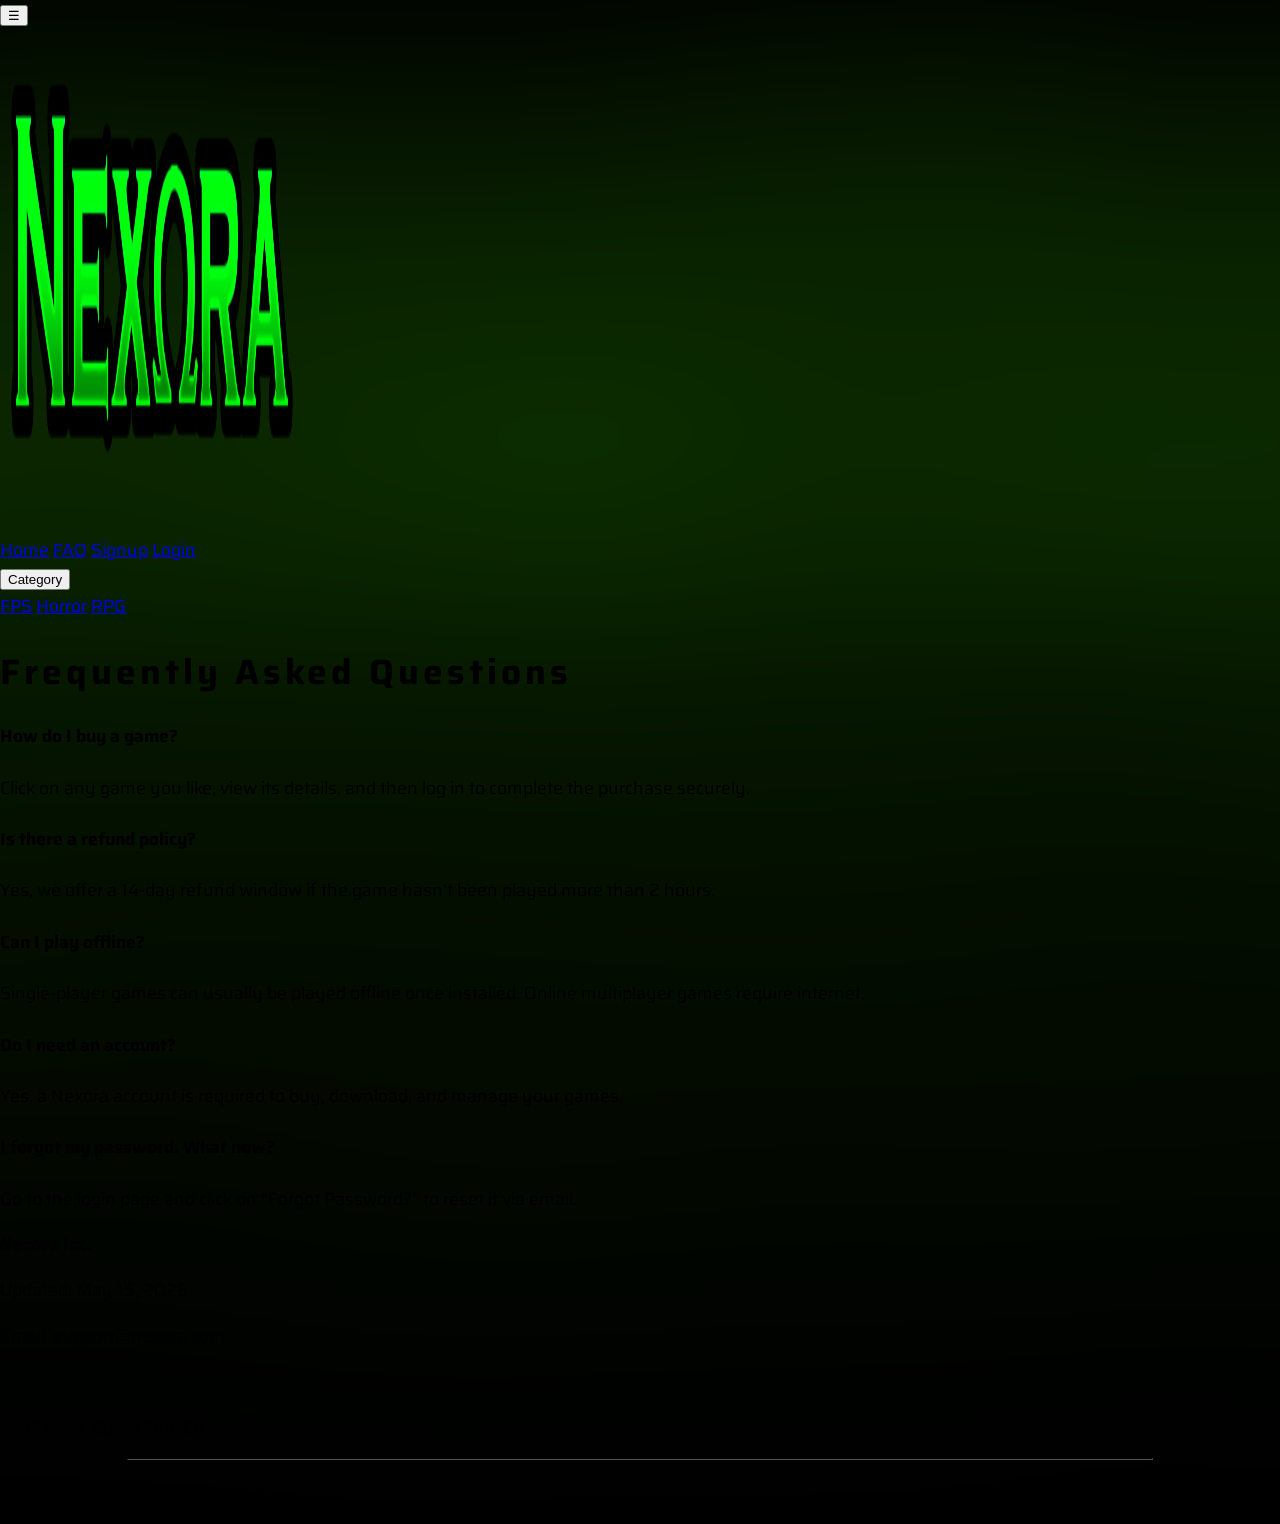
<file: html/faq.html>
<!DOCTYPE html>
<html lang="en">
<head>
  <!-- länk till CSS och typsnitt -->
    <meta charset="UTF-8">
    <link href="https://fonts.googleapis.com/css2?family=Saira&display=swap" rel="stylesheet">
    <link rel="stylesheet" href="../css/style.css">
    <meta name="viewport" content="width=device-width, initial-scale=1.0">

    <!-- Titel och favicon -->
    <title>Nexora</title>
    <link rel="stylesheet" href="https://www.w3schools.com/w3css/5/w3.css">
    <link rel="icon" type="image/png" href="../bilder/nex.png">
    
    <!-- styling -->
    <style>
        body {
                display: flex;
                flex-direction: column;
                min-height: 100vh;
                margin: 0;
                background-color: #000;
                font-family: 'Saira', sans-serif;
                font-size: 1.1rem; /* scales font up */
            }
            #main {
                flex: 1;
            }
    </style>
</head>
<body>

    <!-- Sidebar-meny som är dold från början -->
    <div class="w3-sidebar w3-bar-block w3-card w3-animate-left w3-black" style="display:none" id="mySidebar">
  <button class="w3-bar-item w3-button w3-large" onclick="w3_close()">Close &times;</button>
  <a href="fps.html" class="w3-bar-item w3-button">FPS</a>
  <a href="horror.html" class="w3-bar-item w3-button">Horror</a>
  <a href="rpg.html" class="w3-bar-item w3-button">RPG</a>
</div>
      
    <!-- Huvuddel av sidan -->
      <div id="main">
      <!-- Toppbild och menyknapp -->
      <div class="w3-asphalt">
        <button id="openNav" class="w3-button w3-green w3-xlarge" onclick="w3_open()">&#9776;</button>
        <div class="w3-container">
            <img src="../bilder/nex.png" alt="nex" class="w3-image" width="300px" height="500px">
      </div>
        
      
    <!-- Navbar -->
    <div class="w3-bar w3-black">
            <a href="index.html" class="w3-bar-item w3-button">Home</a>
            <a href="faq.html" class="w3-bar-item w3-button w3-green">FAQ</a>
          
          <!-- Dropdown-meny för categories -->
          <a href="signup.html" id="signup-link" class="w3-bar-item w3-button w3-right">Signup</a>
      <a href="login.html" id="login-link" class="w3-bar-item w3-button w3-right">Login</a>
      <a href="#" id="logout-link" class="w3-bar-item w3-button w3-right" style="display:none;">Logout</a>
          <span id="user-email" class="w3-bar-item w3-right" style="display:none;"></span>
          
                  <div class="w3-dropdown-hover">
              <button class="w3-button">Category</button>
              <div class="w3-dropdown-content w3-bar-block w3-card-4 w3-black w3-text-white">
              <a href="fps.html" class="w3-bar-item w3-button">FPS</a>
              <a href="horror.html" class="w3-bar-item w3-button">Horror</a>
              <a href="rpg.html" class="w3-bar-item w3-button">RPG</a>
            </div>
          </div>
        </div>
      </div>


  


<!-- Huvudinnehåll med information om FAQ -->
<div>
    <h1 id="1" class="w3-center w3-xxlarge w3-text-white w3-padding-32 w3-opacity w3-black" style="letter-spacing: 4px; border-radius: 8px;">
        Frequently Asked Questions
    </h1>

    <div class="w3-container">
    <div class="w3-row-padding">
<div class="w3-container w3-padding-32">
  <div class="w3-card w3-black w3-round-large w3-padding-large">

    <div class="w3-container w3-padding-16">
      <h4 class="w3-text-green">How do I buy a game?</h4>
      <p class="w3-text-white">
        Click on any game you like, view its details, and then log in to complete the purchase securely.
      </p>
    </div>

    <div class="w3-container w3-padding-16">
      <h4 class="w3-text-green">Is there a refund policy?</h4>
      <p class="w3-text-white">
        Yes, we offer a 14-day refund window if the game hasn't been played more than 2 hours.
      </p>
    </div>

    <div class="w3-container w3-padding-16">
      <h4 class="w3-text-green">Can I play offline?</h4>
      <p class="w3-text-white">
        Single-player games can usually be played offline once installed. Online multiplayer games require internet.
      </p>
    </div>

    <div class="w3-container w3-padding-16">
      <h4 class="w3-text-green">Do I need an account?</h4>
      <p class="w3-text-white">
        Yes, a Nexora account is required to buy, download, and manage your games.
      </p>
    </div>

    <div class="w3-container w3-padding-16">
      <h4 class="w3-text-green">I forgot my password. What now?</h4>
      <p class="w3-text-white">
        Go to the login page and click on “Forgot Password?” to reset it via email.
      </p>
    </div>
  </div>
</div>



<!-- Footer med kontaktinformation -->
<footer class="w3-container w3-black w3-padding-16 w3-center">
    <div class="w3-row-padding w3-small">
      <div class="w3-col s6 m3">
        <p><strong>Nexora Inc.</strong></p>
      </div>
      <div class="w3-col s6 m3">
        <p>Updated: May 15, 2025</p>
      </div>
      <div class="w3-col s6 m3">
        <p>Email: support@nexora.com</p>
        <p>Phone: +1 (555) 123-4567</p>
      </div>
      <div class="w3-col s6 m3">
        <p>42 Pixel St, Cyber City, CA</p>
      </div>
    </div>
    <hr style="width:80%; margin:auto; border-color: #555;">
    <p class="w3-small">&copy; 2025 Nexora. All rights reserved. </p>
  </footer>
  

<script>
    // Function som uppdaterar navbaren efter att man loggat in
    function updateNavbar() {
        const isLoggedIn = localStorage.getItem('isLoggedIn') === 'true';
        const userEmail = localStorage.getItem('userEmail');

        if (isLoggedIn && userEmail) {
            // göm login och signup länkarna
            document.getElementById('login-link').style.display = 'none';
            document.getElementById('signup-link').style.display = 'none';

            // Visa användarens email och logga ut
            const userEmailElement = document.getElementById('user-email');
            userEmailElement.textContent = `Welcome, ${userEmail}`;
            userEmailElement.style.display = 'block';

           const logoutButton = document.getElementById('logout-link');
            logoutButton.style.display = 'block';

    
            document.getElementById('logout-link').addEventListener('click', function (event) {
                event.preventDefault();
                localStorage.removeItem('isLoggedIn');
                localStorage.removeItem('userEmail');
                window.location.href = 'login.html'; // Tar dig till login sidan när man loggat ut
            });

        } else {
            // Ifall man inte är loggad in så göms användarens email och log out knappen, och visar istället login och signup
            document.getElementById('user-email').style.display = 'none';
            document.getElementById('logout-button').style.display = 'none';
            document.getElementById('login-link').style.display = 'block';
            document.getElementById('signup-link').style.display = 'block';
        }
    }

function w3_open() {
  document.getElementById("mySidebar").style.display = "block";
}

function w3_close() {
  document.getElementById("mySidebar").style.display = "none";
}

    // Updaterar navbaren
    updateNavbar();

</script>

</body>
</html>
</file>
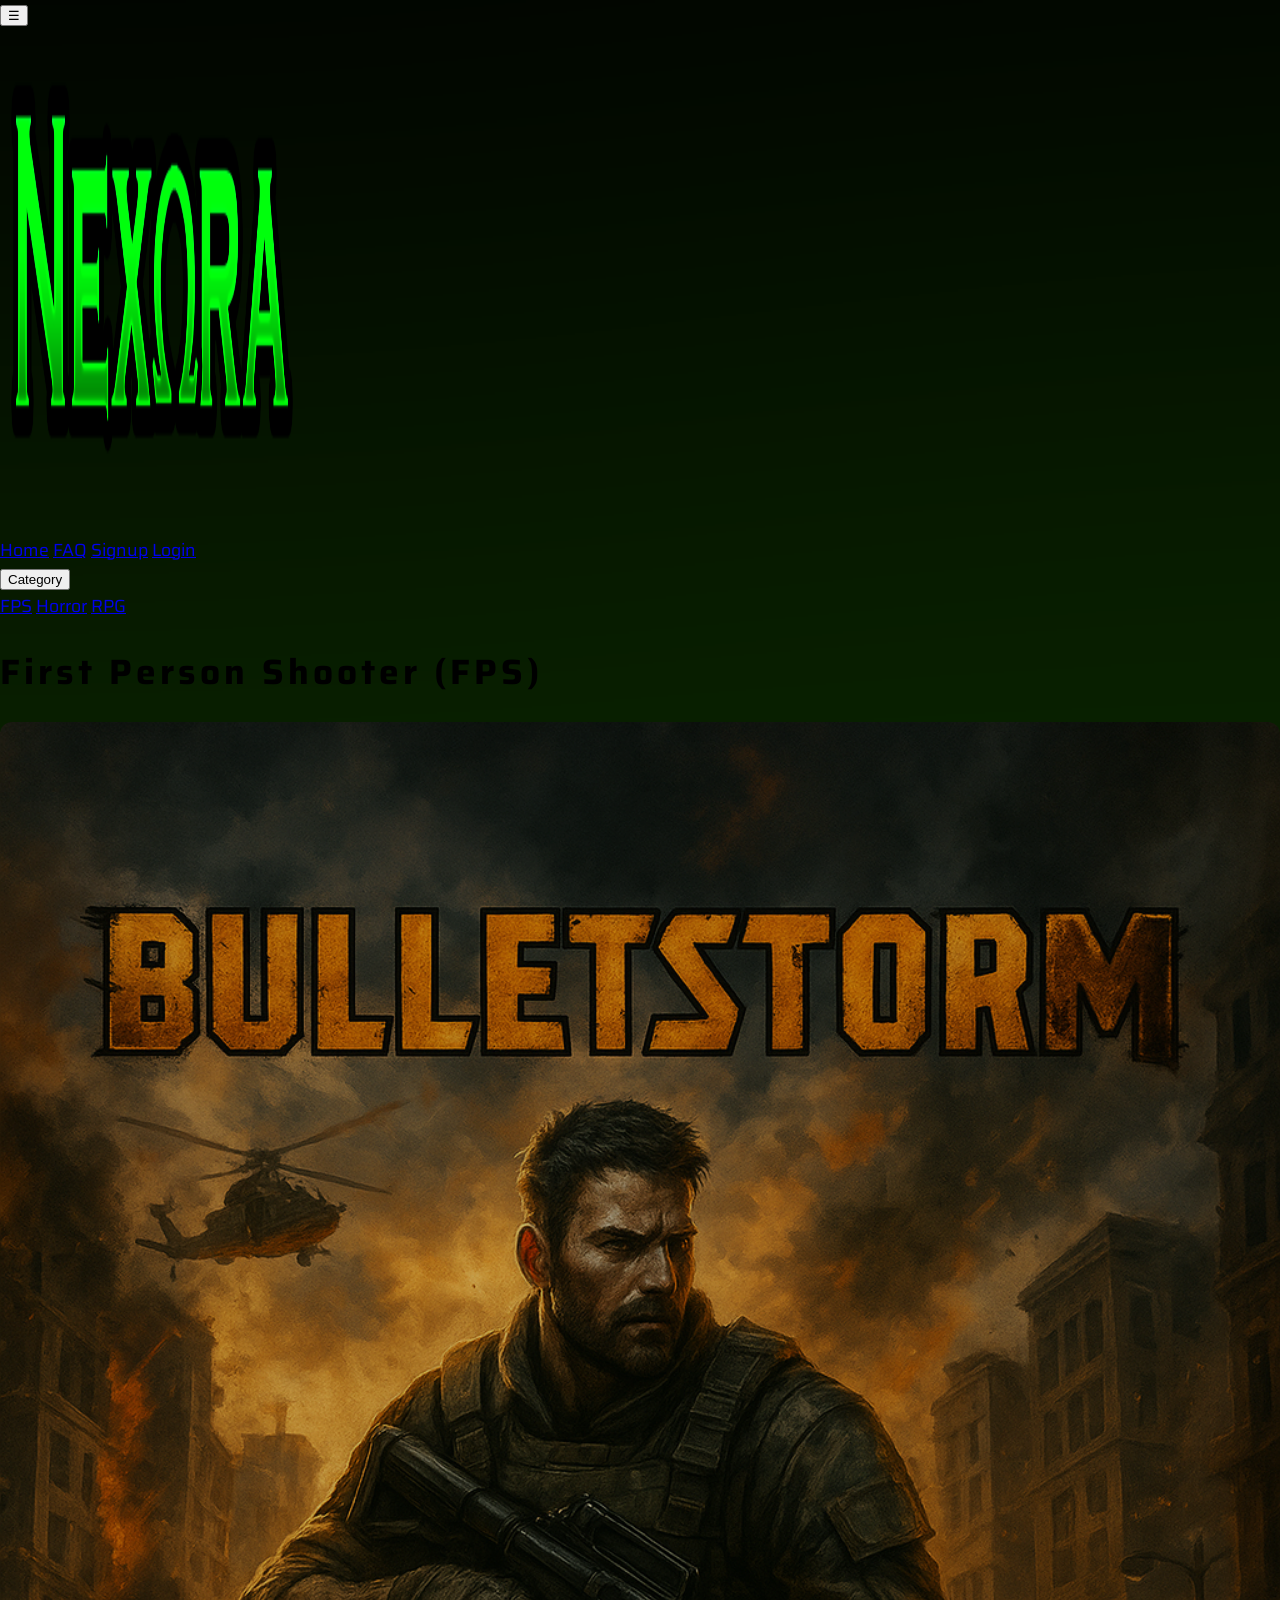
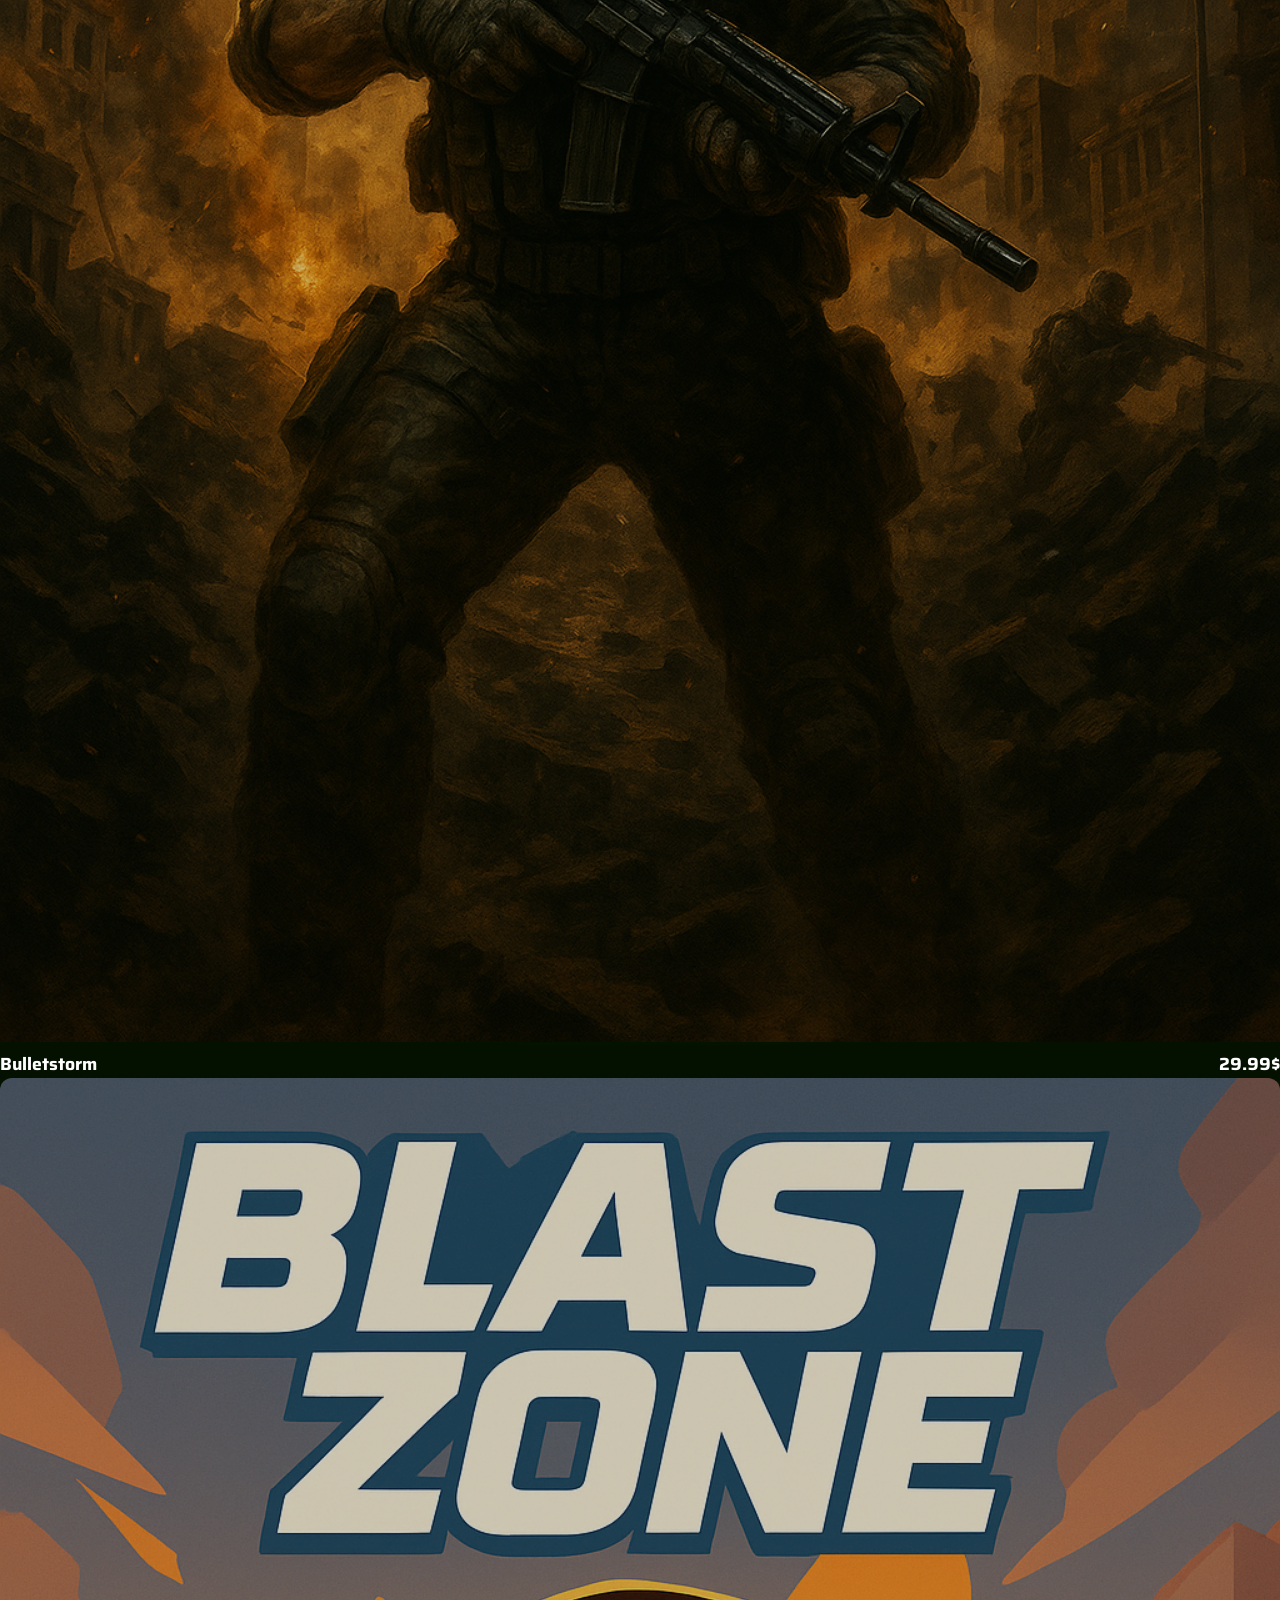
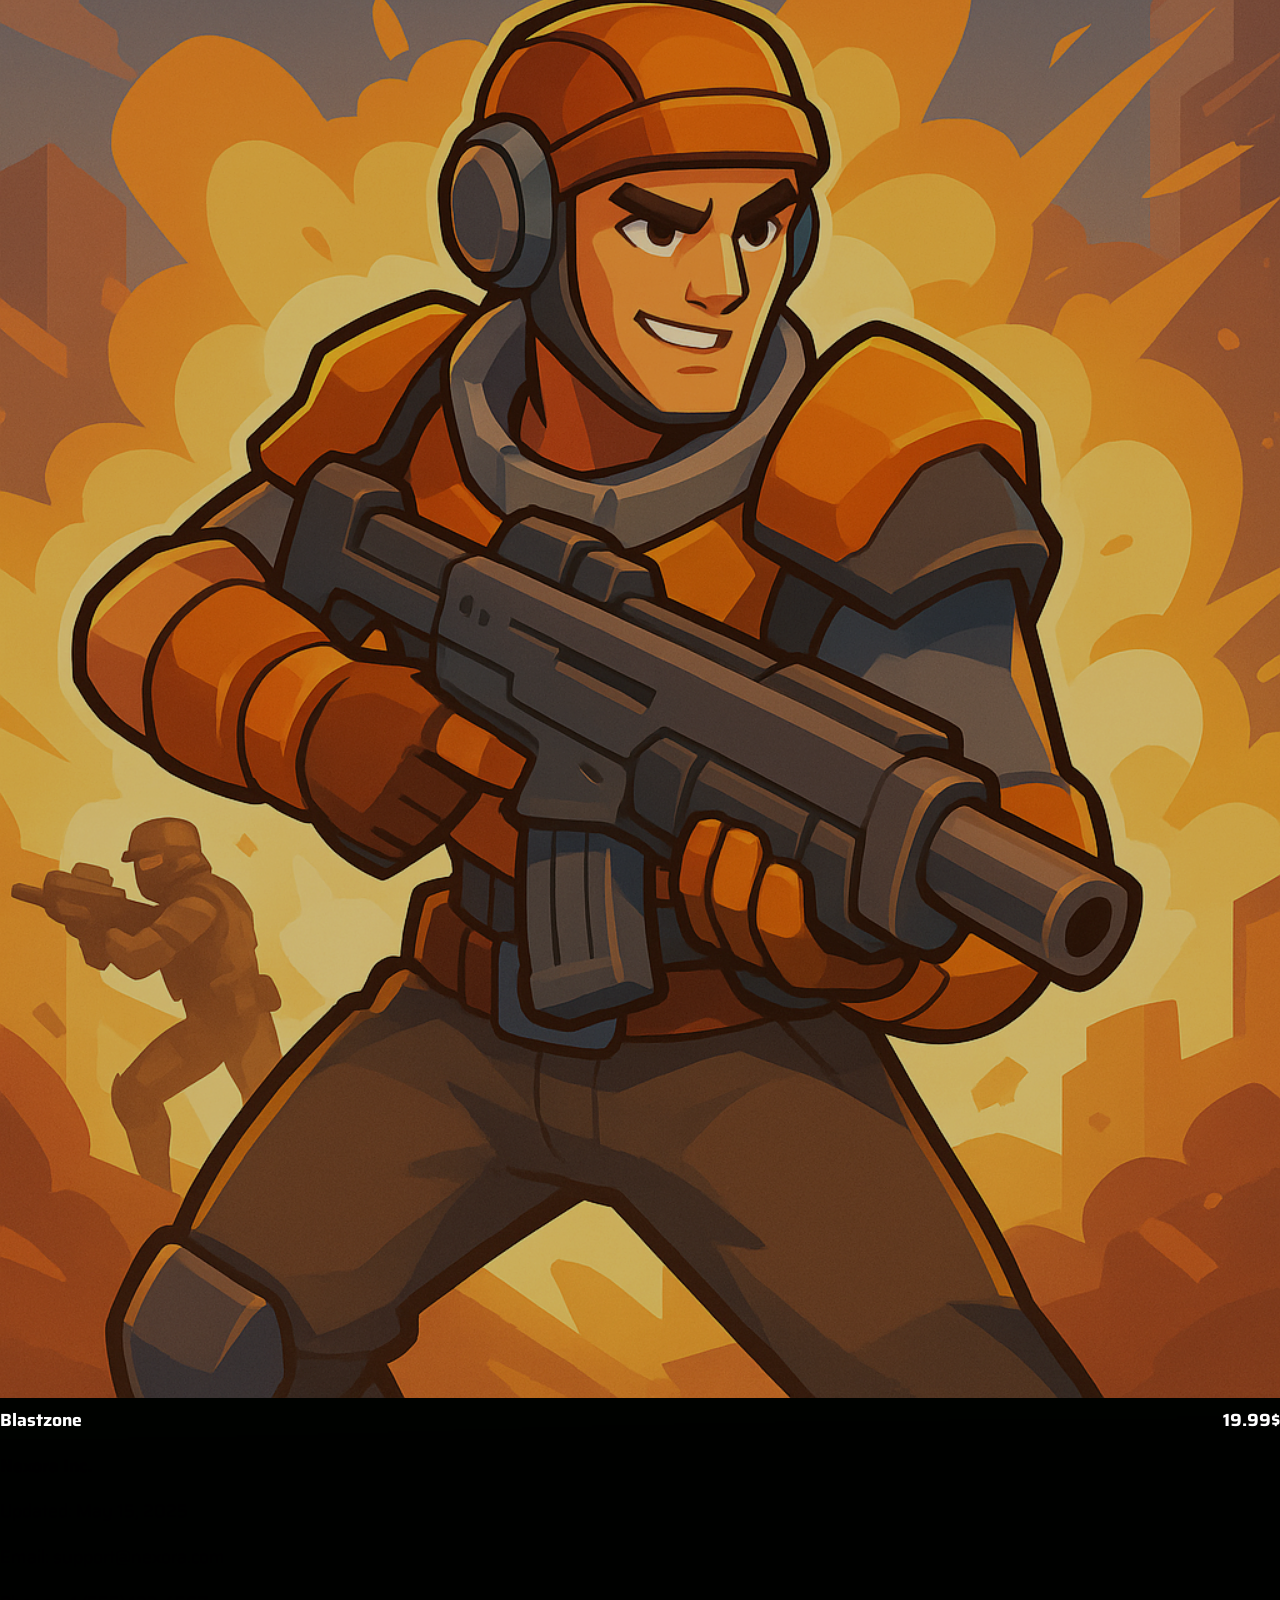
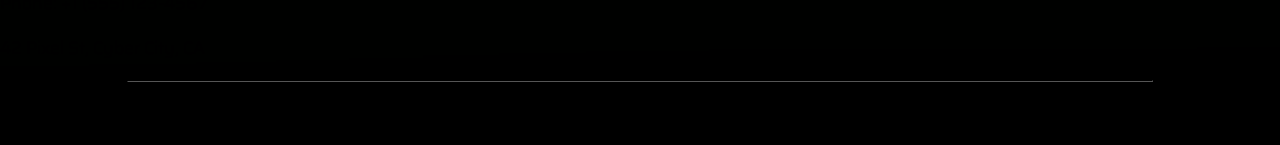
<file: html/fps.html>
<!DOCTYPE html>
<html lang="en">
<head>
    <!-- länk till CSS och typsnitt -->
    <meta charset="UTF-8">
    <link href="https://fonts.googleapis.com/css2?family=Saira&display=swap" rel="stylesheet">
    <link rel="stylesheet" href="../css/style.css">
    <meta name="viewport" content="width=device-width, initial-scale=1.0">

    <!-- Titel och favicon -->
    <title>Nexora</title>
    <link rel="stylesheet" href="https://www.w3schools.com/w3css/5/w3.css">
    <link rel="icon" type="image/png" href="../bilder/nex.png">
    
    <!-- styling -->
    <style>
        body {
                display: flex;
                flex-direction: column;
                min-height: 100vh;
                margin: 0;
                background-color: #000;
                font-family: 'Saira', sans-serif;
                font-size: 1.1rem; /* scales font up */
            }
            #main {
                flex: 1;
            }
    </style>
</head>
<body>




<!-- Sidebar-meny som är dold från början -->
    <div class="w3-sidebar w3-bar-block w3-card w3-animate-left w3-black" style="display:none" id="mySidebar">
  <button class="w3-bar-item w3-button w3-large" onclick="w3_close()">Close &times;</button>
  <a href="fps.html" class="w3-bar-item w3-button">FPS</a>
  <a href="horror.html" class="w3-bar-item w3-button">Horror</a>
  <a href="rpg.html" class="w3-bar-item w3-button">RPG</a>
</div>
      
      <div id="main">
      <!-- Toppbild och menyknapp -->
      <div class="w3-asphalt">
        <button id="openNav" class="w3-button w3-green w3-xlarge" onclick="w3_open()">&#9776;</button>
        <div class="w3-container">
            <img src="../bilder/nex.png" alt="nex" class="w3-image" width="300px" height="500px">
      </div>
        
      
<!-- Navbar -->
 <div class="w3-bar w3-black">
        <a href="index.html" class="w3-bar-item w3-button">Home</a>
        <a href="faq.html" class="w3-bar-item w3-button">FAQ</a>
        <a href="signup.html" id="signup-link" class="w3-bar-item w3-button w3-right">Signup</a>
    <a href="login.html" id="login-link" class="w3-bar-item w3-button w3-right">Login</a>
    <a href="#" id="logout-link" class="w3-bar-item w3-button w3-right" style="display:none;">Logout</a>
        <span id="user-email" class="w3-bar-item w3-right" style="display:none;"></span>
        
        <!-- Dropdown-meny för categories -->
                <div class="w3-dropdown-hover">
            <button class="w3-button w3-green">Category</button>
            <div class="w3-dropdown-content w3-bar-block w3-card-4 w3-black w3-text-white">
            <a href="fps.html" class="w3-bar-item w3-button w3-green">FPS</a>
            <a href="horror.html" class="w3-bar-item w3-button">Horror</a>
            <a href="rpg.html" class="w3-bar-item w3-button">RPG</a>
          </div>
        </div>
      </div>
    </div>

  


<!-- Titel -->
<div>
    <h1 id="1" class="w3-center w3-xxlarge w3-text-white w3-padding-32 w3-opacity w3-black" style="letter-spacing: 4px; border-radius: 8px;">
        First Person Shooter (FPS)
    </h1>

    <div class="w3-container">
    <div class="w3-row-padding">


        <!-- Bulletstorm -->
        <div class="w3-col l3 m6 s12">
            <a href="bulletstorm.html" style="text-decoration: none; color: white;">
                <div class="w3-card w3-hover-shadow w3-black" style="border-radius: 12px; overflow: hidden;">
                    <div class="w3-display-container">
                        <img src="../bilder/bulletstorm.png" alt="Bulletstorm" style="width:100%; filter: brightness(0.8);">
                        <div class="w3-display-bottomleft w3-padding w3-text-white w3-large" style="text-shadow: 1px 1px 3px #000;">
                        </div>
                    </div>
                    <div class="w3-container w3-green w3-padding" style="display: flex; justify-content: space-between; align-items: center;">
                        <span class="w3-large"><strong>Bulletstorm</strong></span>
                        <span class="w3-large"><strong>29.99$</strong></span>
                    </div>
                </div>
            </a>
        </div>

        <!-- Blastzone -->

        <div class="w3-col l3 m6 s12">
            <a href="blastzone.html" style="text-decoration: none; color: white;">
                <div class="w3-card w3-hover-shadow w3-black" style="border-radius: 12px; overflow: hidden;">
                    <div class="w3-display-container">
                        <img src="../bilder/blastzone.png" alt="Blastzone" style="width:100%; filter: brightness(0.8);">
                        <div class="w3-display-bottomleft w3-padding w3-text-white w3-large" style="text-shadow: 1px 1px 3px #000;">
                        </div>
                    </div>
                    <div class="w3-container w3-green w3-padding" style="display: flex; justify-content: space-between; align-items: center;">
                        <span class="w3-large"><strong>Blastzone</strong></span>
                        <span class="w3-large"><strong>19.99$</strong></span>
                    </div>
                </div>
            </a>
        </div>

    
    </div>
</div>
</div>


<!-- Footer med kontaktinformation -->
<footer class="w3-container w3-black w3-padding-16 w3-center">
    <div class="w3-row-padding w3-small">
      <div class="w3-col s6 m3">
        <p><strong>Nexora Inc.</strong></p>
      </div>
      <div class="w3-col s6 m3">
        <p>Updated: May 15, 2025</p>
      </div>
      <div class="w3-col s6 m3">
        <p>Email: support@nexora.com</p>
        <p>Phone: +1 (555) 123-4567</p>
      </div>
      <div class="w3-col s6 m3">
        <p>42 Pixel St, Cyber City, CA</p>
      </div>
    </div>
    <hr style="width:80%; margin:auto; border-color: #555;">
    <p class="w3-small">&copy; 2025 Nexora. All rights reserved. </p>
  </footer>
  

<script>
    // Function som uppdaterar navbaren efter att man loggat in
    function updateNavbar() {
        const isLoggedIn = localStorage.getItem('isLoggedIn') === 'true';
        const userEmail = localStorage.getItem('userEmail');

        if (isLoggedIn && userEmail) {
            // göm login och signup länkarna
            document.getElementById('login-link').style.display = 'none';
            document.getElementById('signup-link').style.display = 'none';

            // Visa användarens email och logga ut
            const userEmailElement = document.getElementById('user-email');
            userEmailElement.textContent = `Welcome, ${userEmail}`;
            userEmailElement.style.display = 'block';

           const logoutButton = document.getElementById('logout-link');
            logoutButton.style.display = 'block';

    
            document.getElementById('logout-link').addEventListener('click', function (event) {
                event.preventDefault();
                localStorage.removeItem('isLoggedIn');
                localStorage.removeItem('userEmail');
                window.location.href = 'login.html'; // Tar dig till login sidan när man loggat ut
            });

        } else {
            // Ifall man inte är loggad in så göms användarens email och log out knappen, och visar istället login och signup
            document.getElementById('user-email').style.display = 'none';
            document.getElementById('logout-button').style.display = 'none';
            document.getElementById('login-link').style.display = 'block';
            document.getElementById('signup-link').style.display = 'block';
        }
    }

function w3_open() {
  document.getElementById("mySidebar").style.display = "block";
}

function w3_close() {
  document.getElementById("mySidebar").style.display = "none";
}

    // Updaterar navbaren
    updateNavbar();

</script>

</body>
</html>
</file>
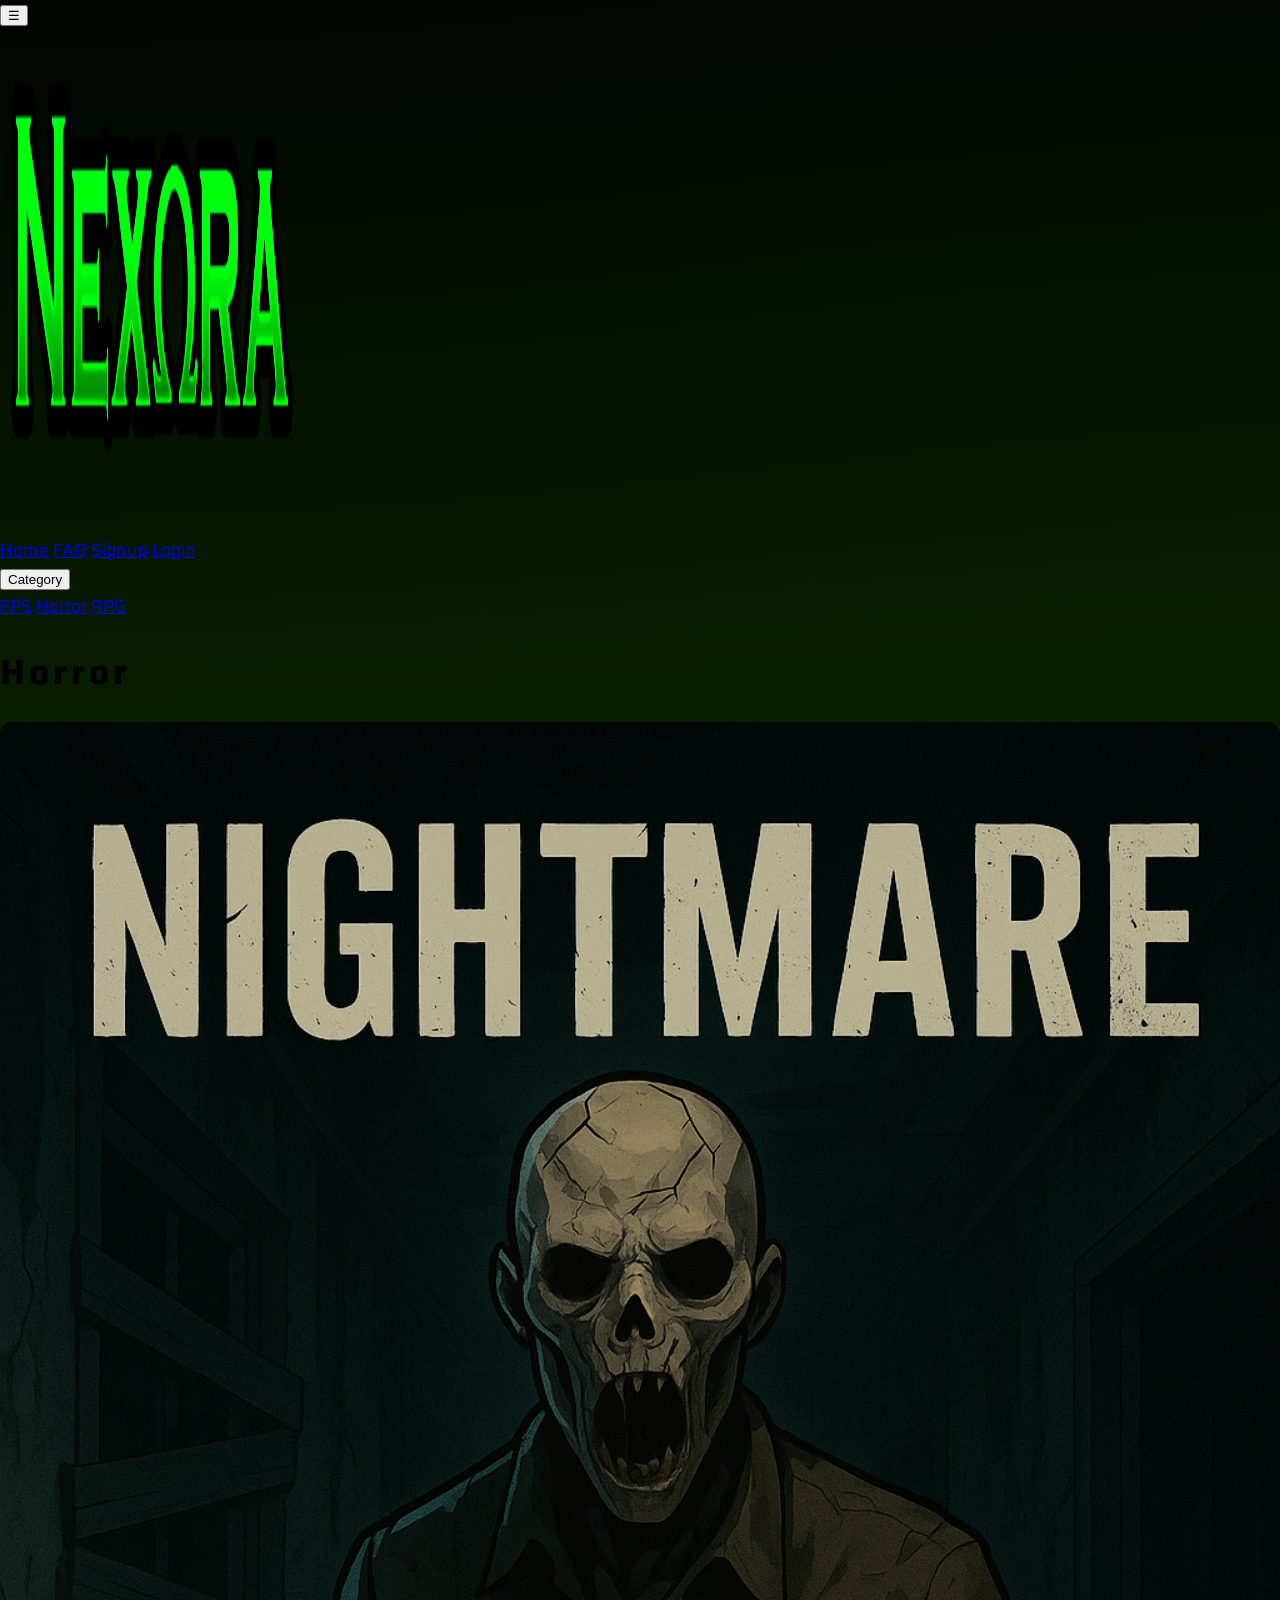
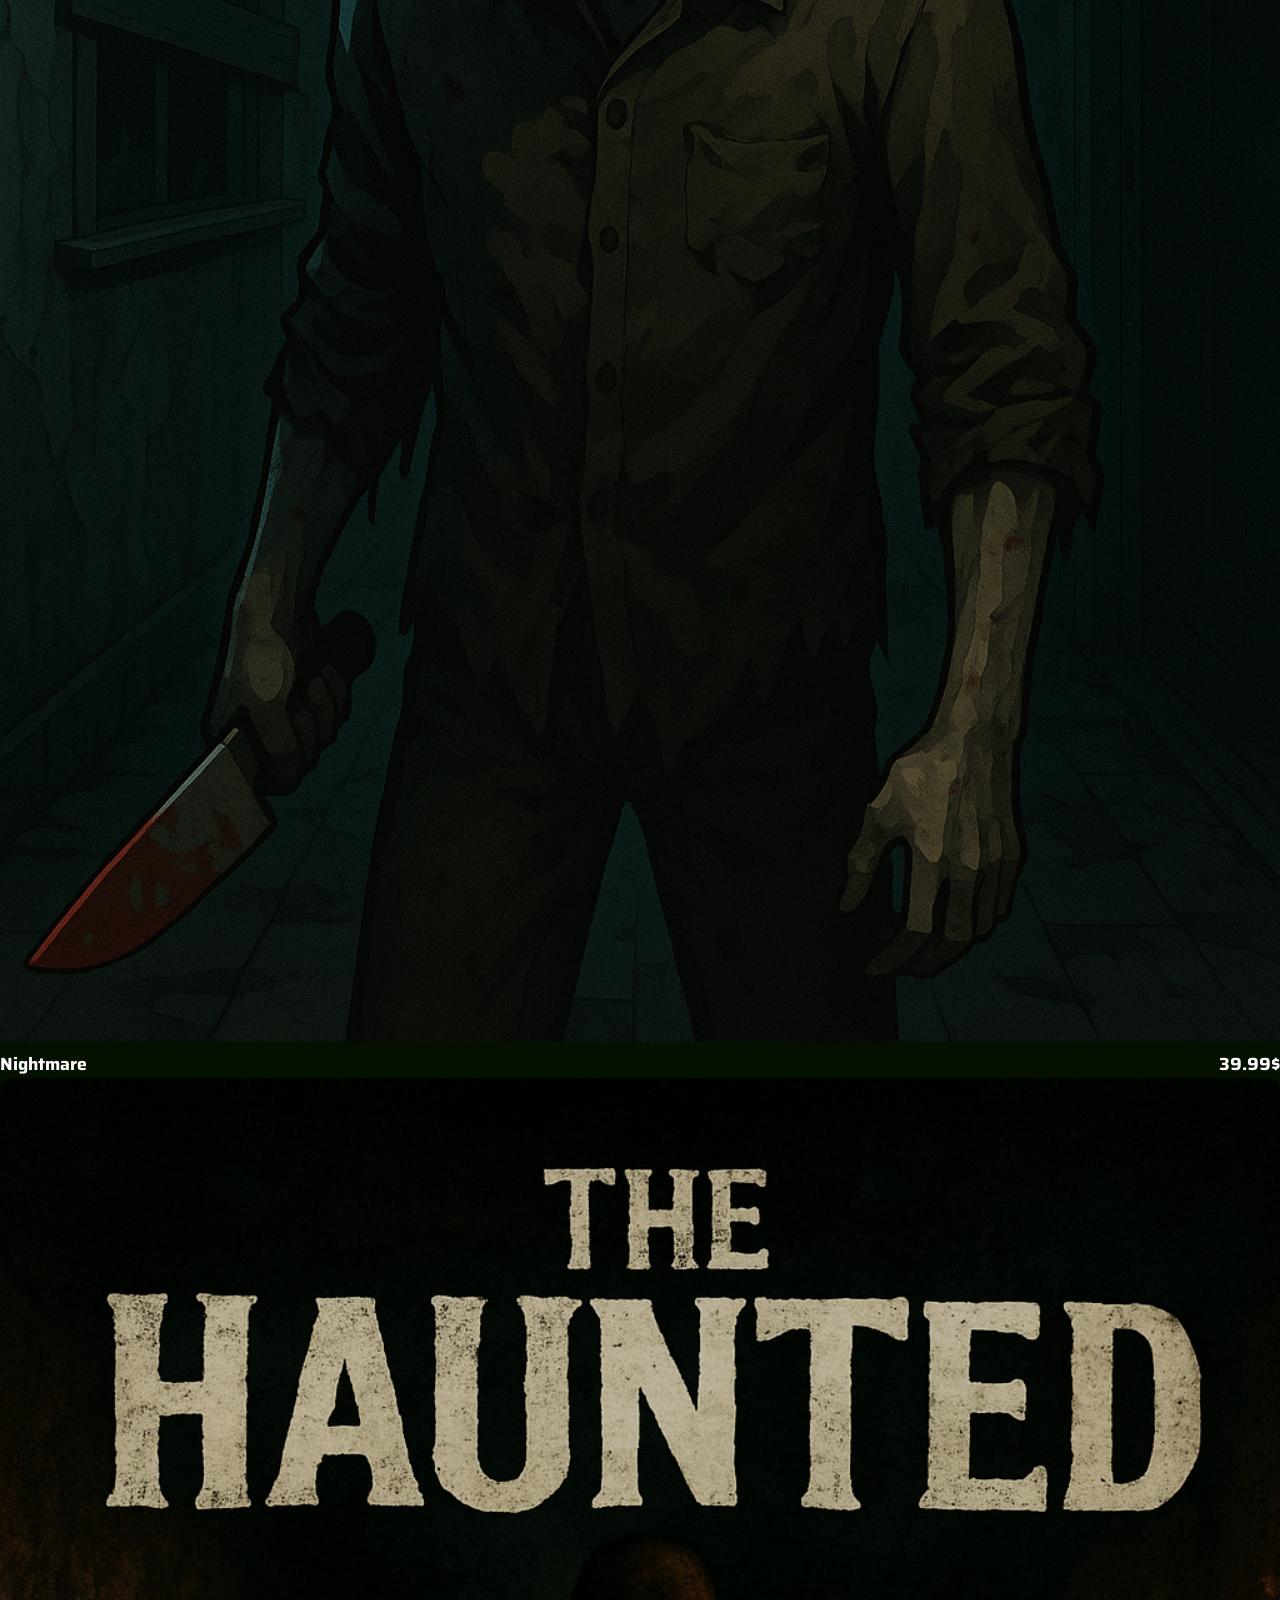
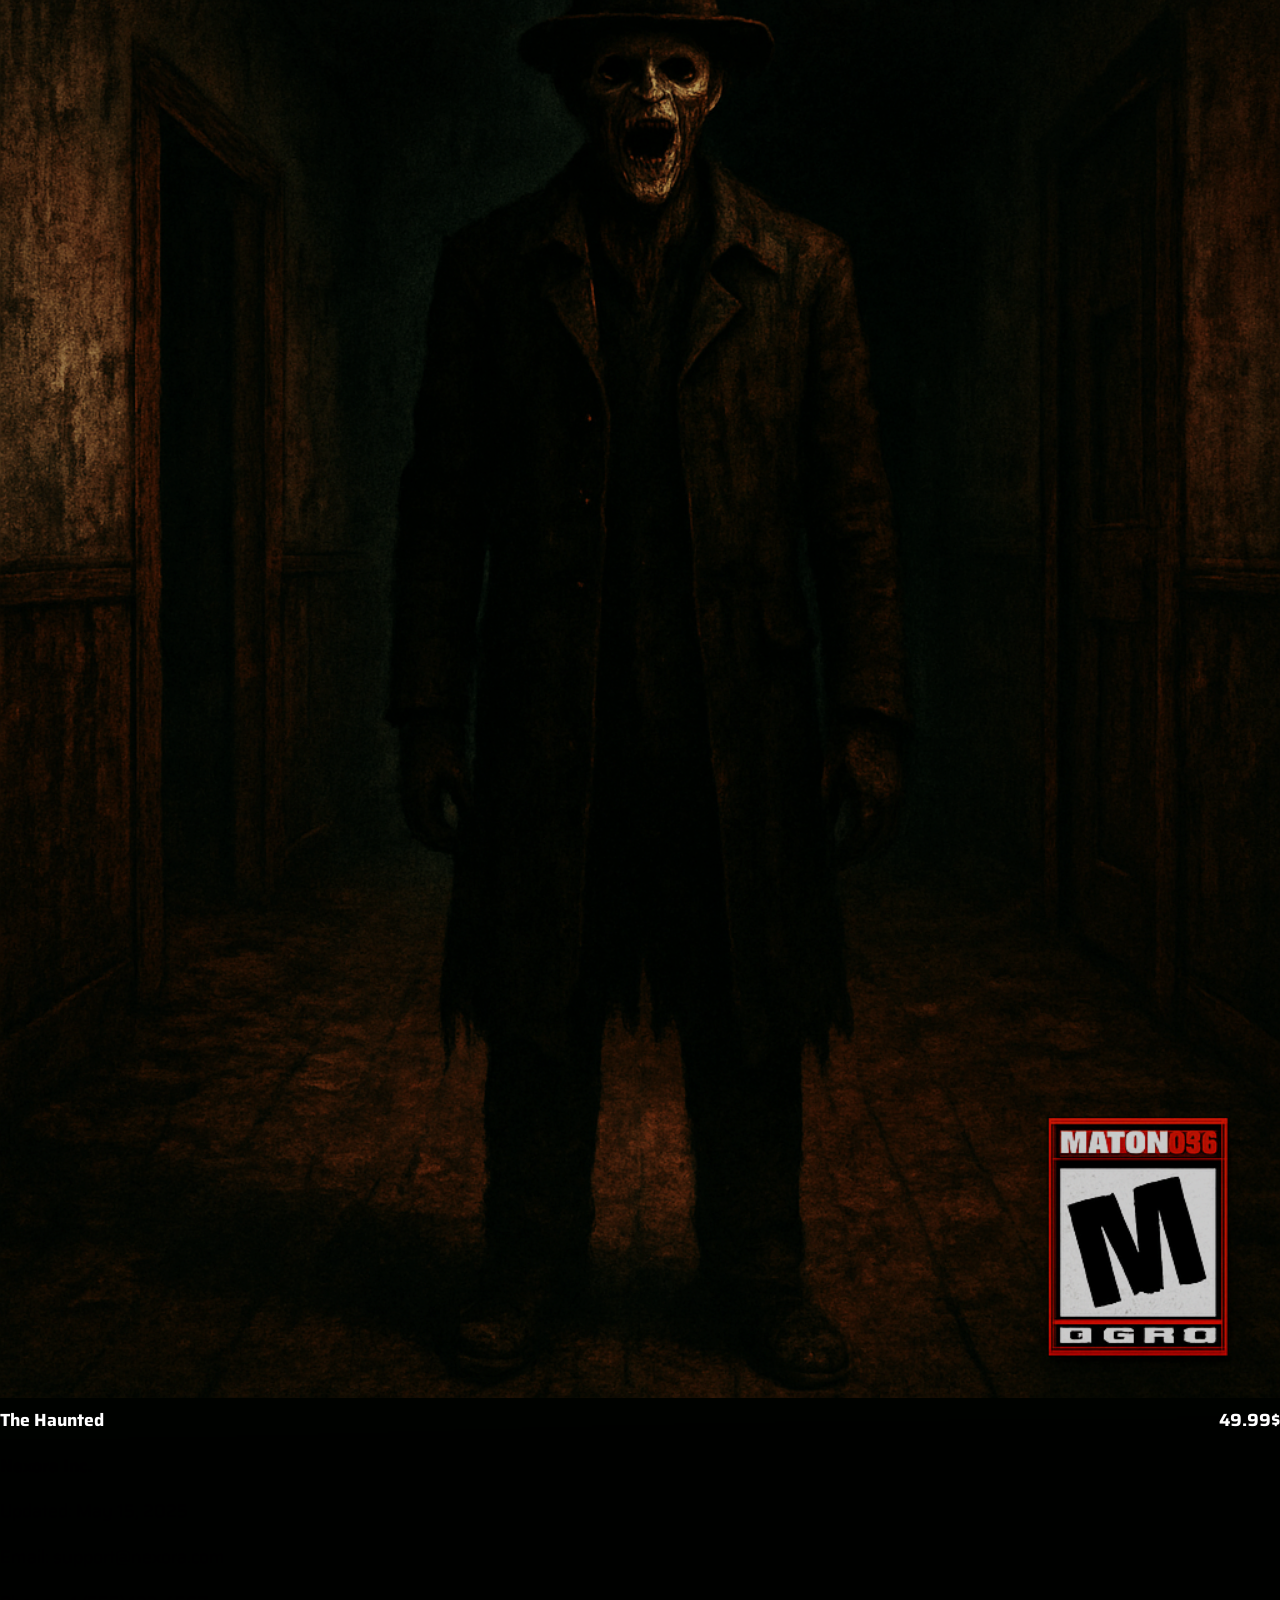
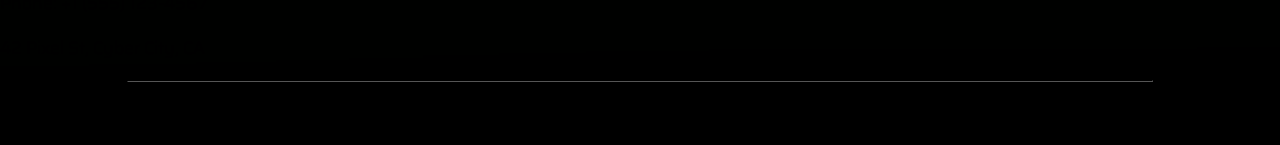
<file: html/horror.html>
<!DOCTYPE html>
<html lang="en">
<head>
    <!-- länk till CSS och typsnitt -->
    <meta charset="UTF-8">
    <link href="https://fonts.googleapis.com/css2?family=Saira&display=swap" rel="stylesheet">
    <link rel="stylesheet" href="../css/style.css">
    <meta name="viewport" content="width=device-width, initial-scale=1.0">

    <!-- Titel och favicon -->
    <title>Nexora</title>
    <link rel="stylesheet" href="https://www.w3schools.com/w3css/5/w3.css">
    <link rel="icon" type="image/png" href="../bilder/nex.png">

    <!-- styling -->
    <style>
        body {
                display: flex;
                flex-direction: column;
                min-height: 100vh;
                margin: 0;
                background-color: #000;
                font-family: 'Saira', sans-serif;
                font-size: 1.1rem; /* scales font up */
            }
            #main {
                flex: 1;
            }
    </style>
</head>
<body>

    <!-- Sidebar-meny som är dold från början -->
    <div class="w3-sidebar w3-bar-block w3-card w3-animate-left w3-black" style="display:none" id="mySidebar">
  <button class="w3-bar-item w3-button w3-large" onclick="w3_close()">Close &times;</button>
  <a href="fps.html" class="w3-bar-item w3-button">FPS</a>
  <a href="horror.html" class="w3-bar-item w3-button">Horror</a>
  <a href="rpg.html" class="w3-bar-item w3-button">RPG</a>
</div>
      
      <div id="main">
      <!-- Toppbild och menyknapp -->
      <div class="w3-asphalt">
        <button id="openNav" class="w3-button w3-green w3-xlarge" onclick="w3_open()">&#9776;</button>
        <div class="w3-container">
            <img src="../bilder/nex.png" alt="nex" class="w3-image" width="300px" height="500px">
      </div>
        
      
<!-- Navbar -->
 <div class="w3-bar w3-black">
        <a href="index.html" class="w3-bar-item w3-button">Home</a>
        <a href="faq.html" class="w3-bar-item w3-button">FAQ</a>
        <a href="signup.html" id="signup-link" class="w3-bar-item w3-button w3-right">Signup</a>
    <a href="login.html" id="login-link" class="w3-bar-item w3-button w3-right">Login</a>
    <a href="#" id="logout-link" class="w3-bar-item w3-button w3-right" style="display:none;">Logout</a>
        <span id="user-email" class="w3-bar-item w3-right" style="display:none;"></span>

        <!-- Dropdown-meny för categories -->
                <div class="w3-dropdown-hover">
            <button class="w3-button w3-green">Category</button>
            <div class="w3-dropdown-content w3-bar-block w3-card-4 w3-black w3-text-white">
            <a href="fps.html" class="w3-bar-item w3-button">FPS</a>
            <a href="horror.html" class="w3-bar-item w3-button w3-green">Horror</a>
            <a href="rpg.html" class="w3-bar-item w3-button">RPG</a>
          </div>
        </div>
      </div>
    </div>



<!-- Titel -->
<div>
    <h1 id="1" class="w3-center w3-xxlarge w3-text-white w3-padding-32 w3-opacity w3-black" style="letter-spacing: 4px; border-radius: 8px;">
        Horror
    </h1>

    <div class="w3-container">
    <div class="w3-row-padding">


        <!-- Nightmare -->
        <div class="w3-col l3 m6 s12">
            <a href="nightmare.html" style="text-decoration: none; color: white;">
                <div class="w3-card w3-hover-shadow w3-black" style="border-radius: 12px; overflow: hidden;">
                    <div class="w3-display-container">
                        <img src="../bilder/nightmare.png" alt="nightmare" style="width:100%; filter: brightness(0.8);">
                        <div class="w3-display-bottomleft w3-padding w3-text-white w3-large" style="text-shadow: 1px 1px 3px #000;">
                        </div>
                    </div>
                    <div class="w3-container w3-red w3-padding" style="display: flex; justify-content: space-between; align-items: center;">
                        <span class="w3-large"><strong>Nightmare</strong></span>
                        <span class="w3-large"><strong>39.99$</strong></span>
                    </div>
                </div>
            </a>
        </div>

        <!-- The Haunted -->
        <div class="w3-col l3 m6 s12">
            <a href="thehaunted.html" style="text-decoration: none; color: white;">
                <div class="w3-card w3-hover-shadow w3-black" style="border-radius: 12px; overflow: hidden;">
                    <div class="w3-display-container">
                        <img src="../bilder/haunted.png" alt="haunted" style="width:100%; filter: brightness(0.8);">
                        <div class="w3-display-bottomleft w3-padding w3-text-white w3-large" style="text-shadow: 1px 1px 3px #000;">
                        </div>
                    </div>
                    <div class="w3-container w3-red w3-padding" style="display: flex; justify-content: space-between; align-items: center;">
                        <span class="w3-large"><strong>The Haunted</strong></span>
                        <span class="w3-large"><strong>49.99$</strong></span>
                    </div>
                </div>
            </a>
        </div>

    
    </div>
</div>


</div>


<!-- Footer med kontaktinformation -->
<footer class="w3-container w3-black w3-padding-16 w3-center">
    <div class="w3-row-padding w3-small">
      <div class="w3-col s6 m3">
        <p><strong>Nexora Inc.</strong></p>
      </div>
      <div class="w3-col s6 m3">
        <p>Updated: May 15, 2025</p>
      </div>
      <div class="w3-col s6 m3">
        <p>Email: support@nexora.com</p>
        <p>Phone: +1 (555) 123-4567</p>
      </div>
      <div class="w3-col s6 m3">
        <p>42 Pixel St, Cyber City, CA</p>
      </div>
    </div>
    <hr style="width:80%; margin:auto; border-color: #555;">
    <p class="w3-small">&copy; 2025 Nexora. All rights reserved. </p>
  </footer>
  

<script>
    // Function som uppdaterar navbaren efter att man loggat in
    function updateNavbar() {
        const isLoggedIn = localStorage.getItem('isLoggedIn') === 'true';
        const userEmail = localStorage.getItem('userEmail');

        if (isLoggedIn && userEmail) {
            // göm login och signup länkarna
            document.getElementById('login-link').style.display = 'none';
            document.getElementById('signup-link').style.display = 'none';

            // Visa användarens email och logga ut
            const userEmailElement = document.getElementById('user-email');
            userEmailElement.textContent = `Welcome, ${userEmail}`;
            userEmailElement.style.display = 'block';

           const logoutButton = document.getElementById('logout-link');
            logoutButton.style.display = 'block';

    
            document.getElementById('logout-link').addEventListener('click', function (event) {
                event.preventDefault();
                localStorage.removeItem('isLoggedIn');
                localStorage.removeItem('userEmail');
                window.location.href = 'login.html'; // Tar dig till login sidan när man loggat ut
            });

        } else {
            // Ifall man inte är loggad in så göms användarens email och log out knappen, och visar istället login och signup
            document.getElementById('user-email').style.display = 'none';
            document.getElementById('logout-button').style.display = 'none';
            document.getElementById('login-link').style.display = 'block';
            document.getElementById('signup-link').style.display = 'block';
        }
    }

function w3_open() {
  document.getElementById("mySidebar").style.display = "block";
}

function w3_close() {
  document.getElementById("mySidebar").style.display = "none";
}

    // Updaterar navbaren
    updateNavbar();

</script>

</body>
</html>
</file>
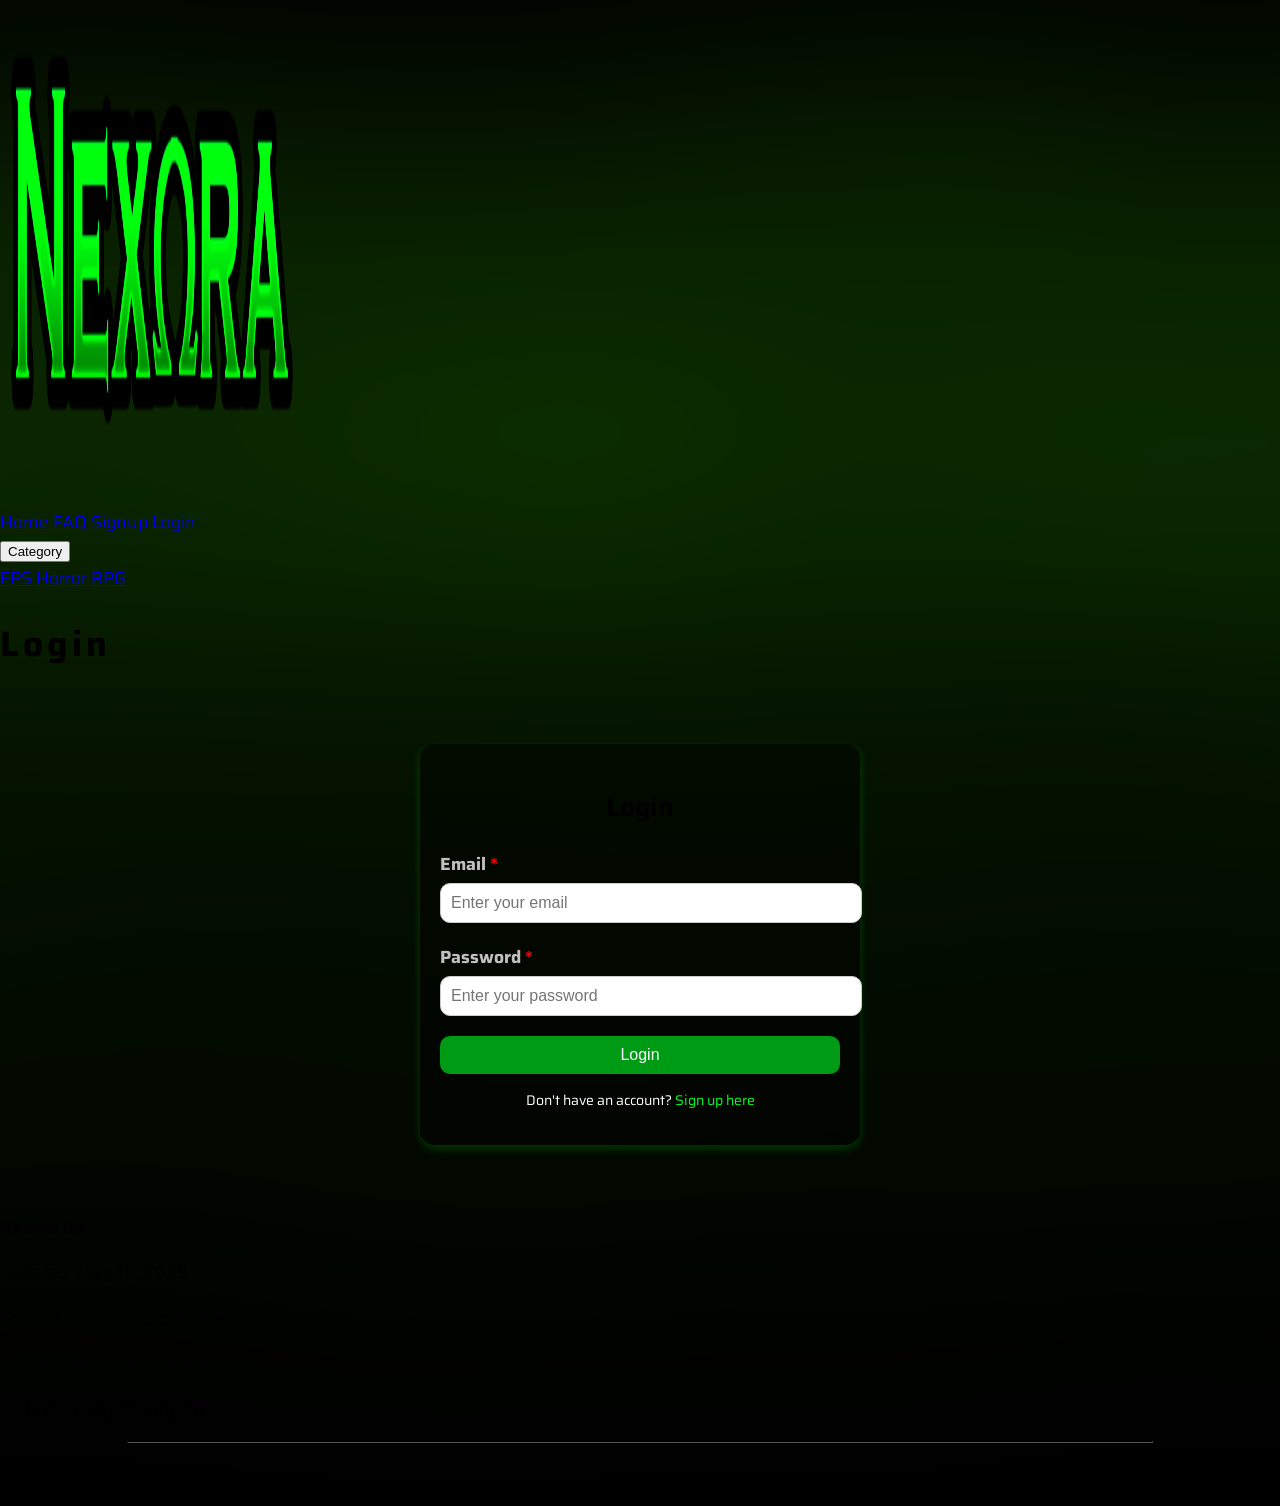
<file: html/login.html>
<!DOCTYPE html>
<html lang="en">
<head>
  <!-- länk till CSS och typsnitt -->
    <meta charset="UTF-8">
    <link href="https://fonts.googleapis.com/css2?family=Saira&display=swap" rel="stylesheet">
    <link rel="stylesheet" href="../css/style.css">
    <link rel="stylesheet" href="../css/login.css">
    <meta name="viewport" content="width=device-width, initial-scale=1.0">

    <!-- Titel och favicon -->
    <title>Nexora</title>
    <link rel="stylesheet" href="https://www.w3schools.com/w3css/5/w3.css">
    <link rel="icon" type="image/png" href="../bilder/nex.png">
    
    <!-- styling -->
    <style>
        body {
                display: flex;
                flex-direction: column;
                min-height: 100vh;
                margin: 0;
                background-color: #000;
                font-family: 'Saira', sans-serif;
                font-size: 1.1rem; /* scales font up */
            }
            #main {
                flex: 1;
            }
    </style>
</head>
<body>




      
      <div id="main">
  <!-- Bild på nexora loggan -->
        <div class="w3-container">
            <img src="../bilder/nex.png" alt="nex" class="w3-image" width="300px" height="500px">
      </div>
        


<!-- Navbar -->
      <div class="w3-bar w3-black">
        <a href="index.html" class="w3-bar-item w3-button">Home</a>
        <a href="faq.html" class="w3-bar-item w3-button">FAQ</a>
        <a href="signup.html" class="w3-bar-item w3-button w3-right">Signup</a>
        <a href="login.html" class="w3-bar-item w3-button w3-right w3-green">Login</a>
        <div class="w3-dropdown-hover">
          <!-- dropdown category meny -->
            <button class="w3-button">Category</button>
            <div class="w3-dropdown-content w3-bar-block w3-card-4 w3-black w3-text-white">
            <a href="fps.html" class="w3-bar-item w3-button">FPS</a>
            <a href="horror.html" class="w3-bar-item w3-button">Horror</a>
            <a href="rpg.html" class="w3-bar-item w3-button">RPG</a>
          </div>
        </div>
      </div>
    </div>

<!-- Titel -->
    <h1 id="1" class="w3-center w3-xxlarge w3-text-white w3-padding-32 w3-opacity w3-black" style="letter-spacing: 4px; border-radius: 8px;">
        Login
    </h1>

  


<!-- Huvudinnehåll -->
<div>


    <!-- Login formuläret -->
    <div class="login-container">
        <h2 class="w3-text-white w3-center w3-large">Login</h2>
        <form id="login-form">

            <!-- Email -->
            <div class="input-group">
                <label for="email">Email <span style="color: red">*</span></label>
                <input type="email" id="email" name="email" placeholder="Enter your email" required>
            </div>

            <!-- Lösenord -->
            <div class="input-group">
                <label for="password">Password <span style="color: red">*</span></label>
                <input type="password" id="password" name="password" placeholder="Enter your password" required>
            </div>

            <!-- Logga in knappen -->
            <button type="submit" class="login-button">Login</button>
        </form>

        <!-- Knapp för att ta dig till signup sidan ifall man inte har konto -->
        <p class="signup-link">Don't have an account? <a href="signup.html">Sign up here</a></p>
    </div>

      </p>
    </div>
  </div>
</div>

    




<!-- Footer med kontaktinformation -->
<footer class="w3-container w3-black w3-padding-16 w3-center">
    <div class="w3-row-padding w3-small">
      <div class="w3-col s6 m3">
        <p><strong>Nexora Inc.</strong></p>
      </div>
      <div class="w3-col s6 m3">
        <p>Updated: May 15, 2025</p>
      </div>
      <div class="w3-col s6 m3">
        <p>Email: support@nexora.com</p>
        <p>Phone: +1 (555) 123-4567</p>
      </div>
      <div class="w3-col s6 m3">
        <p>42 Pixel St, Cyber City, CA</p>
      </div>
    </div>
    <hr style="width:80%; margin:auto; border-color: #555;">
    <p class="w3-small">&copy; 2025 Nexora. All rights reserved. </p>
  </footer>
  
<!-- länk till javascript där det hanterar sidan login -->
<script src="../js/login.js"></script>

</body>
</html>
</file>
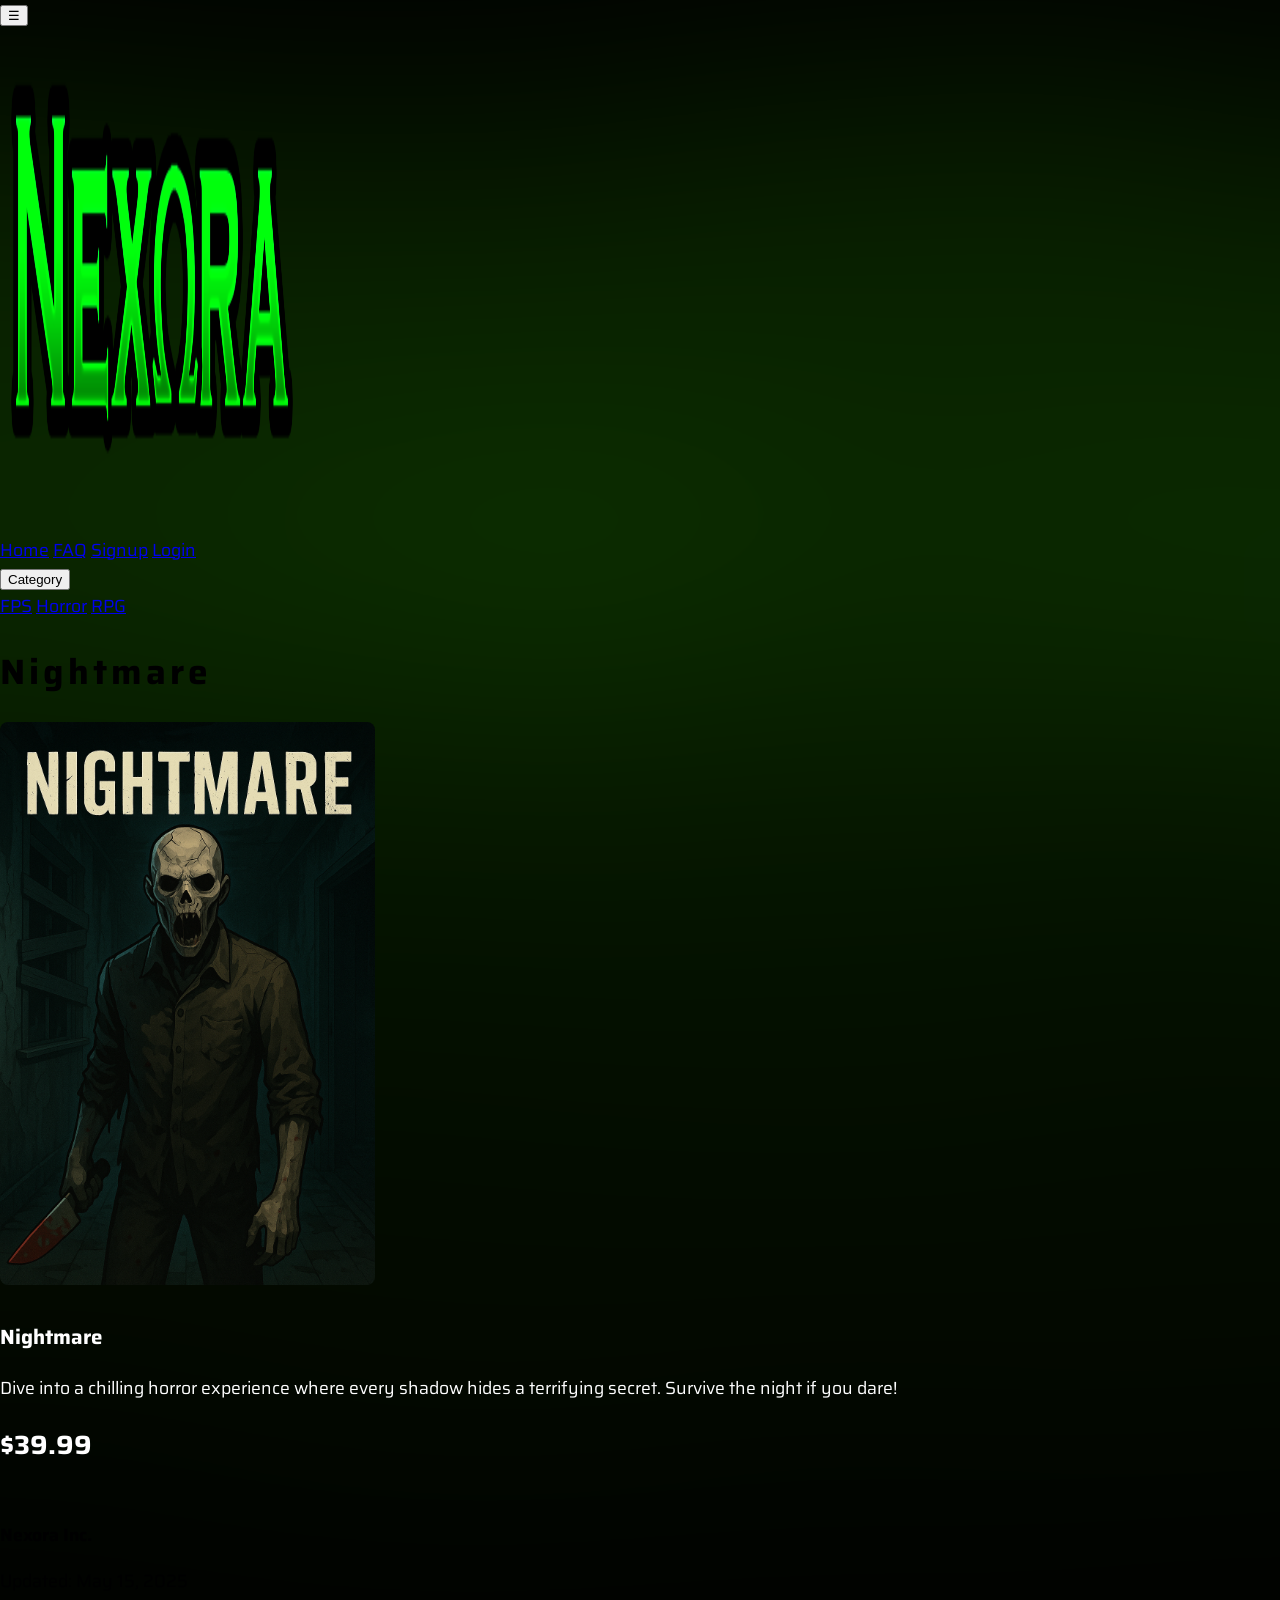
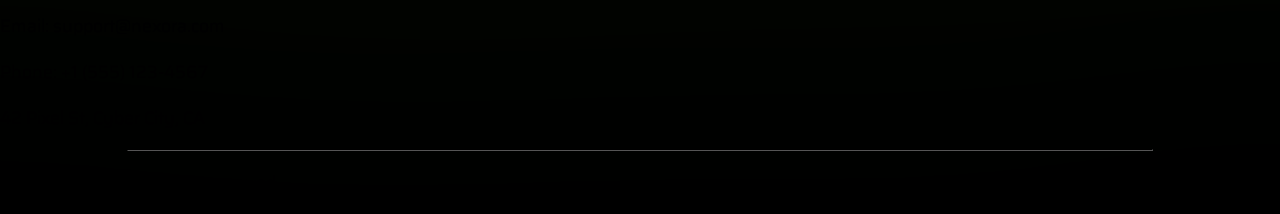
<file: html/nightmare.html>
<!DOCTYPE html>
<html lang="en">
<head>
    <!-- länk till CSS och typsnitt -->
    <meta charset="UTF-8">
    <link href="https://fonts.googleapis.com/css2?family=Saira&display=swap" rel="stylesheet">
    <link rel="stylesheet" href="../css/style.css">
    <meta name="viewport" content="width=device-width, initial-scale=1.0">

    <!-- Titel och favicon -->
    <title>Nexora</title>
    <link rel="stylesheet" href="https://www.w3schools.com/w3css/5/w3.css">
    <link rel="icon" type="image/png" href="../bilder/nex.png">

    <!-- styling -->
    <style>
        body {
                display: flex;
                flex-direction: column;
                min-height: 100vh;
                margin: 0;
                background-color: #000;
                font-family: 'Saira', sans-serif;
                font-size: 1.1rem; /* scales font up */
            }
            #main {
                flex: 1;
            }
    </style>
</head>
<body>

<!-- Sidebar-meny som är dold från början -->
    <div class="w3-sidebar w3-bar-block w3-card w3-animate-left w3-black" style="display:none" id="mySidebar">
  <button class="w3-bar-item w3-button w3-large" onclick="w3_close()">Close &times;</button>
  <a href="fps.html" class="w3-bar-item w3-button">FPS</a>
  <a href="horror.html" class="w3-bar-item w3-button">Horror</a>
  <a href="rpg.html" class="w3-bar-item w3-button">RPG</a>
</div>
      
      <div id="main">
      <!-- Toppbild och menyknapp -->
      <div class="w3-asphalt">
        <button id="openNav" class="w3-button w3-green w3-xlarge" onclick="w3_open()">&#9776;</button>
        <div class="w3-container">
            <img src="../bilder/nex.png" alt="nex" class="w3-image" width="300px" height="500px">
      </div>
        
      
<!-- Navbar -->
 <div class="w3-bar w3-black">
        <a href="index.html" class="w3-bar-item w3-button">Home</a>
        <a href="faq.html" class="w3-bar-item w3-button">FAQ</a>
        <a href="signup.html" id="signup-link" class="w3-bar-item w3-button w3-right">Signup</a>
    <a href="login.html" id="login-link" class="w3-bar-item w3-button w3-right">Login</a>
    <a href="#" id="logout-link" class="w3-bar-item w3-button w3-right" style="display:none;">Logout</a>
        <span id="user-email" class="w3-bar-item w3-right" style="display:none;"></span>
        
        <!-- Dropdown-meny för categories -->
                <div class="w3-dropdown-hover">
            <button class="w3-button">Category</button>
            <div class="w3-dropdown-content w3-bar-block w3-card-4 w3-black w3-text-white">
            <a href="fps.html" class="w3-bar-item w3-button">FPS</a>
            <a href="horror.html" class="w3-bar-item w3-button">Horror</a>
            <a href="rpg.html" class="w3-bar-item w3-button">RPG</a>
          </div>
        </div>
      </div>
    </div>

<!-- Titel -->
<div>
    <h1 id="1" class="w3-center w3-xxlarge w3-text-white w3-padding-32 w3-opacity w3-black" style="letter-spacing: 4px; border-radius: 8px;">
        Nightmare
    </h1>

    <div class="w3-row-padding w3-margin-top" style="align-items: center; padding-bottom: 16px;">
  <!-- Bild på vänstra sidan -->
  <div class="w3-col m4 l4 w3-center" style="padding-right: 16px; padding-bottom: 8px;">
    <img src="../bilder/nightmare.png" alt="nightmare" style="max-width: 375px; height: auto; border-radius: 8px;">
  </div>

  <!-- Info på högra sidan -->
  <div class="w3-col m8 l8" style="color: white; background: rgba(0,0,0,0);">
    <h3>Nightmare</h3>
    <p>
      Dive into a chilling horror experience where every shadow hides a terrifying secret. Survive the night if you dare!
      <h2>$39.99</h2>
    </p>
  </div>
</div>


<!-- Footer med kontaktinformation -->
<footer class="w3-container w3-black w3-padding-16 w3-center">
    <div class="w3-row-padding w3-small">
      <div class="w3-col s6 m3">
        <p><strong>Nexora Inc.</strong></p>
      </div>
      <div class="w3-col s6 m3">
        <p>Updated: May 15, 2025</p>
      </div>
      <div class="w3-col s6 m3">
        <p>Email: support@nexora.com</p>
        <p>Phone: +1 (555) 123-4567</p>
      </div>
      <div class="w3-col s6 m3">
        <p>42 Pixel St, Cyber City, CA</p>
      </div>
    </div>
    <hr style="width:80%; margin:auto; border-color: #555;">
    <p class="w3-small">&copy; 2025 Nexora. All rights reserved. </p>
  </footer>
  

<script>
    // Function som uppdaterar navbaren efter att man loggat in
    function updateNavbar() {
        const isLoggedIn = localStorage.getItem('isLoggedIn') === 'true';
        const userEmail = localStorage.getItem('userEmail');

        if (isLoggedIn && userEmail) {
            // göm login och signup länkarna
            document.getElementById('login-link').style.display = 'none';
            document.getElementById('signup-link').style.display = 'none';

            // Visa användarens email och logga ut
            const userEmailElement = document.getElementById('user-email');
            userEmailElement.textContent = `Welcome, ${userEmail}`;
            userEmailElement.style.display = 'block';

           const logoutButton = document.getElementById('logout-link');
            logoutButton.style.display = 'block';

    
            document.getElementById('logout-link').addEventListener('click', function (event) {
                event.preventDefault();
                localStorage.removeItem('isLoggedIn');
                localStorage.removeItem('userEmail');
                window.location.href = 'login.html'; // Tar dig till login sidan när man loggat ut
            });

        } else {
            // Ifall man inte är loggad in så göms användarens email och log out knappen, och visar istället login och signup
            document.getElementById('user-email').style.display = 'none';
            document.getElementById('logout-button').style.display = 'none';
            document.getElementById('login-link').style.display = 'block';
            document.getElementById('signup-link').style.display = 'block';
        }
    }

function w3_open() {
  document.getElementById("mySidebar").style.display = "block";
}

function w3_close() {
  document.getElementById("mySidebar").style.display = "none";
}

    // Updaterar navbaren
    updateNavbar();

</script>

</body>
</html>
</file>
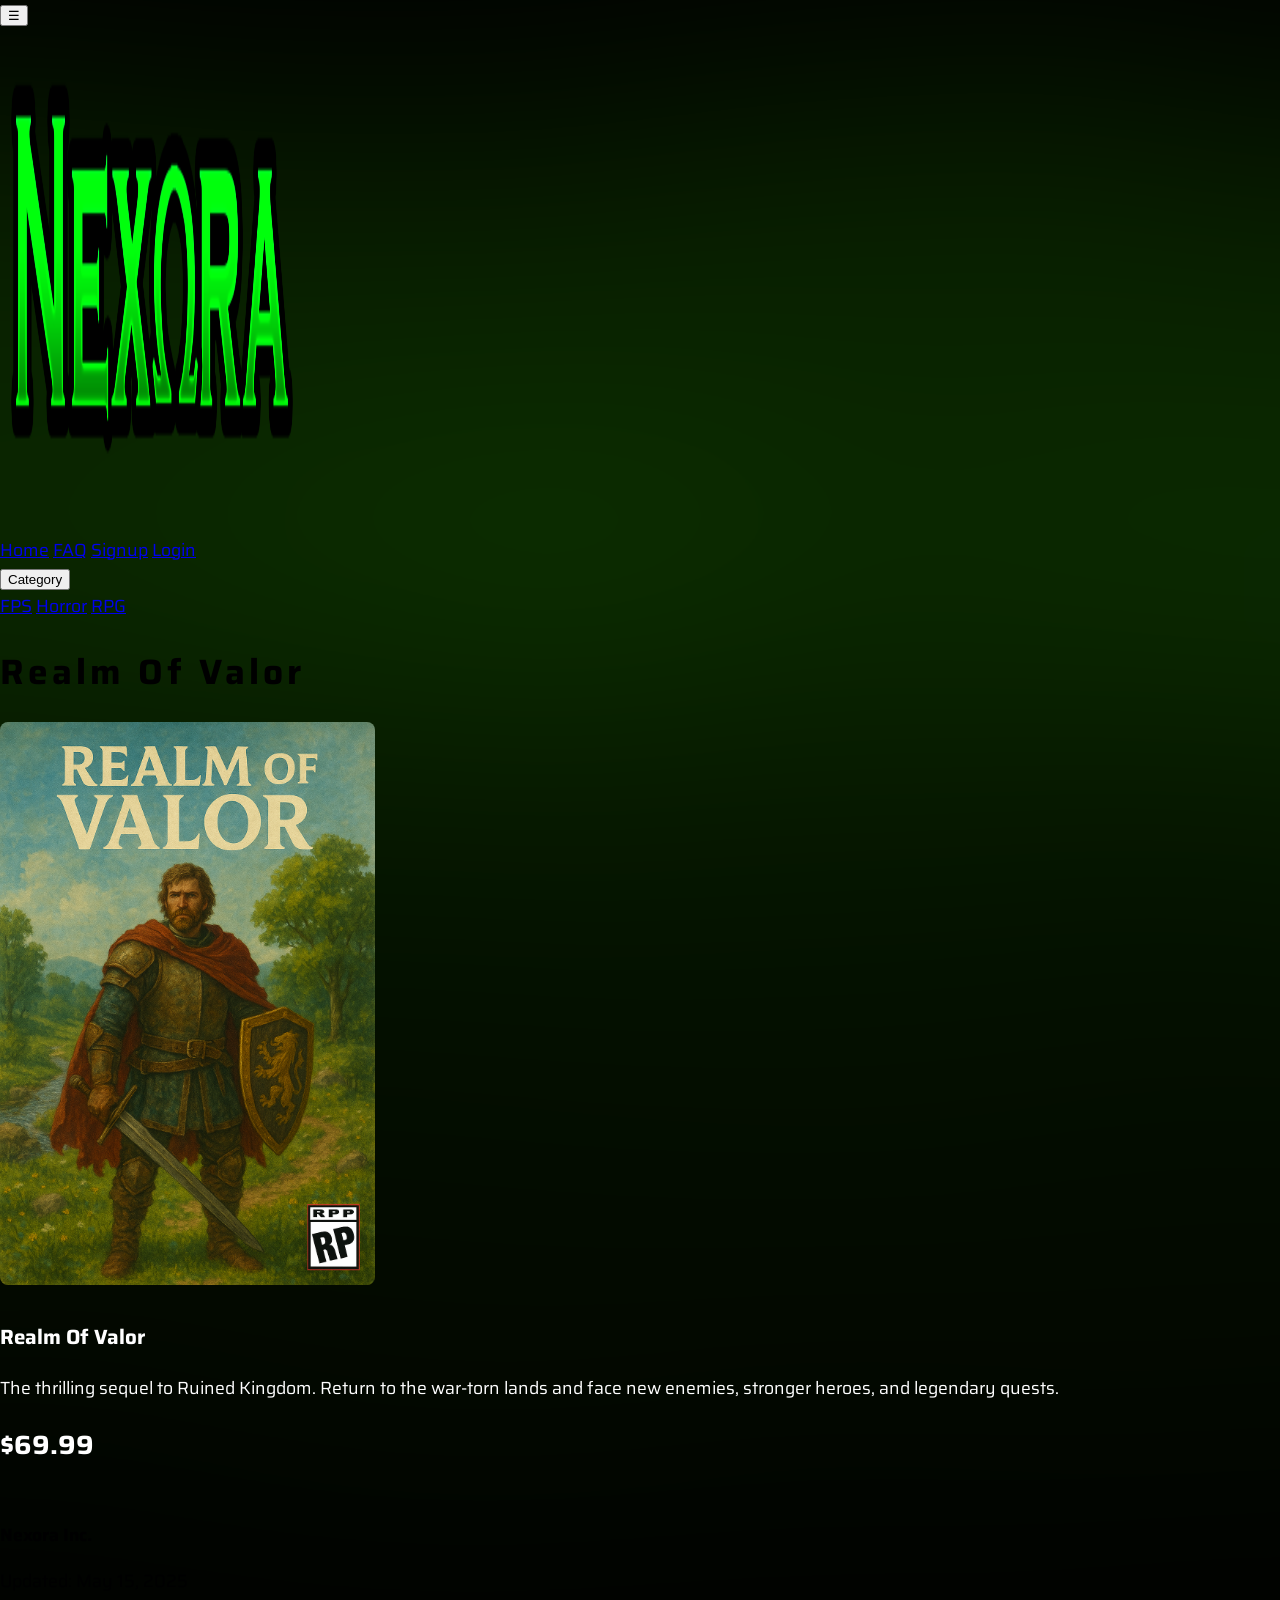
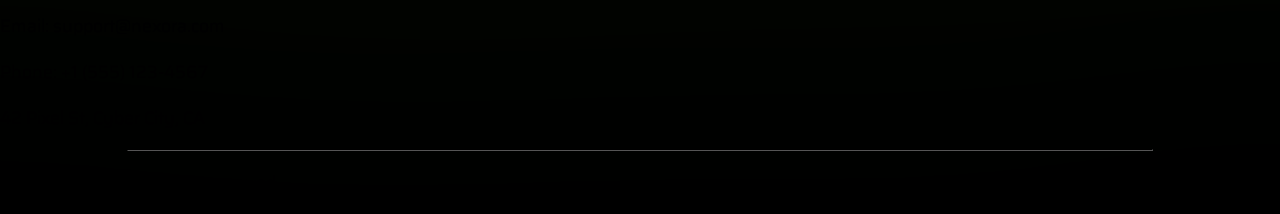
<file: html/realmofvalor.html>
<!DOCTYPE html>
<html lang="en">
<head>
    <!-- länk till CSS och typsnitt -->
    <meta charset="UTF-8">
    <link href="https://fonts.googleapis.com/css2?family=Saira&display=swap" rel="stylesheet">
    <link rel="stylesheet" href="../css/style.css">
    <meta name="viewport" content="width=device-width, initial-scale=1.0">

    <!-- Titel och favicon -->
    <title>Nexora</title>
    <link rel="stylesheet" href="https://www.w3schools.com/w3css/5/w3.css">
    <link rel="icon" type="image/png" href="../bilder/nex.png">

    <!-- styling -->
    <style>
        body {
                display: flex;
                flex-direction: column;
                min-height: 100vh;
                margin: 0;
                background-color: #000;
                font-family: 'Saira', sans-serif;
                font-size: 1.1rem; /* scales font up */
            }
            #main {
                flex: 1;
            }
    </style>
</head>
<body>


<!-- Sidebar-meny som är dold från början -->
    <div class="w3-sidebar w3-bar-block w3-card w3-animate-left w3-black" style="display:none" id="mySidebar">
  <button class="w3-bar-item w3-button w3-large" onclick="w3_close()">Close &times;</button>
  <a href="fps.html" class="w3-bar-item w3-button">FPS</a>
  <a href="horror.html" class="w3-bar-item w3-button">Horror</a>
  <a href="rpg.html" class="w3-bar-item w3-button">RPG</a>
</div>
      
      <div id="main">
      <!-- Toppbild och menyknapp -->
      <div class="w3-asphalt">
        <button id="openNav" class="w3-button w3-green w3-xlarge" onclick="w3_open()">&#9776;</button>
        <div class="w3-container">
            <img src="../bilder/nex.png" alt="nex" class="w3-image" width="300px" height="500px">
      </div>
        
      
<!-- Navbar -->
 <div class="w3-bar w3-black">
        <a href="index.html" class="w3-bar-item w3-button">Home</a>
        <a href="faq.html" class="w3-bar-item w3-button">FAQ</a>
        <a href="signup.html" id="signup-link" class="w3-bar-item w3-button w3-right">Signup</a>
    <a href="login.html" id="login-link" class="w3-bar-item w3-button w3-right">Login</a>
    <a href="#" id="logout-link" class="w3-bar-item w3-button w3-right" style="display:none;">Logout</a>
        <span id="user-email" class="w3-bar-item w3-right" style="display:none;"></span>
  
        <!-- Dropdown-meny för categories -->
                <div class="w3-dropdown-hover">
            <button class="w3-button">Category</button>
            <div class="w3-dropdown-content w3-bar-block w3-card-4 w3-black w3-text-white">
            <a href="fps.html" class="w3-bar-item w3-button">FPS</a>
            <a href="horror.html" class="w3-bar-item w3-button">Horror</a>
            <a href="rpg.html" class="w3-bar-item w3-button">RPG</a>
          </div>
        </div>
      </div>
    </div>


<!-- Titel -->
<div>
    <h1 id="1" class="w3-center w3-xxlarge w3-text-white w3-padding-32 w3-opacity w3-black" style="letter-spacing: 4px; border-radius: 8px;">
        Realm Of Valor
    </h1>

    <div class="w3-row-padding w3-margin-top" style="align-items: center; padding-bottom: 16px;">

  <!-- Bild på vänstra sidan -->
  <div class="w3-col m4 l4 w3-center" style="padding-right: 16px; padding-bottom: 8px;">
    <img src="../bilder/rov.png" alt="realmofvalor" style="max-width: 375px; height: auto; border-radius: 8px;">
  </div>

  <!-- Info på högra sidan -->
  <div class="w3-col m8 l8" style="color: white; background: rgba(0,0,0,0);">
    <h3>Realm Of Valor</h3>
    <p>
      The thrilling sequel to Ruined Kingdom. Return to the war-torn lands and face new enemies, stronger heroes, and legendary quests.
        <h2>$69.99</h2>
    </p>
  </div>
</div>


<!-- Footer med kontaktinformation -->
<footer class="w3-container w3-black w3-padding-16 w3-center">
    <div class="w3-row-padding w3-small">
      <div class="w3-col s6 m3">
        <p><strong>Nexora Inc.</strong></p>
      </div>
      <div class="w3-col s6 m3">
        <p>Updated: May 15, 2025</p>
      </div>
      <div class="w3-col s6 m3">
        <p>Email: support@nexora.com</p>
        <p>Phone: +1 (555) 123-4567</p>
      </div>
      <div class="w3-col s6 m3">
        <p>42 Pixel St, Cyber City, CA</p>
      </div>
    </div>
    <hr style="width:80%; margin:auto; border-color: #555;">
    <p class="w3-small">&copy; 2025 Nexora. All rights reserved. </p>
  </footer>
  


<script>
    // Function som uppdaterar navbaren efter att man loggat in
    function updateNavbar() {
        const isLoggedIn = localStorage.getItem('isLoggedIn') === 'true';
        const userEmail = localStorage.getItem('userEmail');

        if (isLoggedIn && userEmail) {
            // göm login och signup länkarna
            document.getElementById('login-link').style.display = 'none';
            document.getElementById('signup-link').style.display = 'none';

            // Visa användarens email och logga ut
            const userEmailElement = document.getElementById('user-email');
            userEmailElement.textContent = `Welcome, ${userEmail}`;
            userEmailElement.style.display = 'block';

           const logoutButton = document.getElementById('logout-link');
            logoutButton.style.display = 'block';

    
            document.getElementById('logout-link').addEventListener('click', function (event) {
                event.preventDefault();
                localStorage.removeItem('isLoggedIn');
                localStorage.removeItem('userEmail');
                window.location.href = 'login.html'; // Tar dig till login sidan när man loggat ut
            });

        } else {
            // Ifall man inte är loggad in så göms användarens email och log out knappen, och visar istället login och signup
            document.getElementById('user-email').style.display = 'none';
            document.getElementById('logout-button').style.display = 'none';
            document.getElementById('login-link').style.display = 'block';
            document.getElementById('signup-link').style.display = 'block';
        }
    }

function w3_open() {
  document.getElementById("mySidebar").style.display = "block";
}

function w3_close() {
  document.getElementById("mySidebar").style.display = "none";
}

    // Updaterar navbaren
    updateNavbar();

</script>

</body>
</html>
</file>
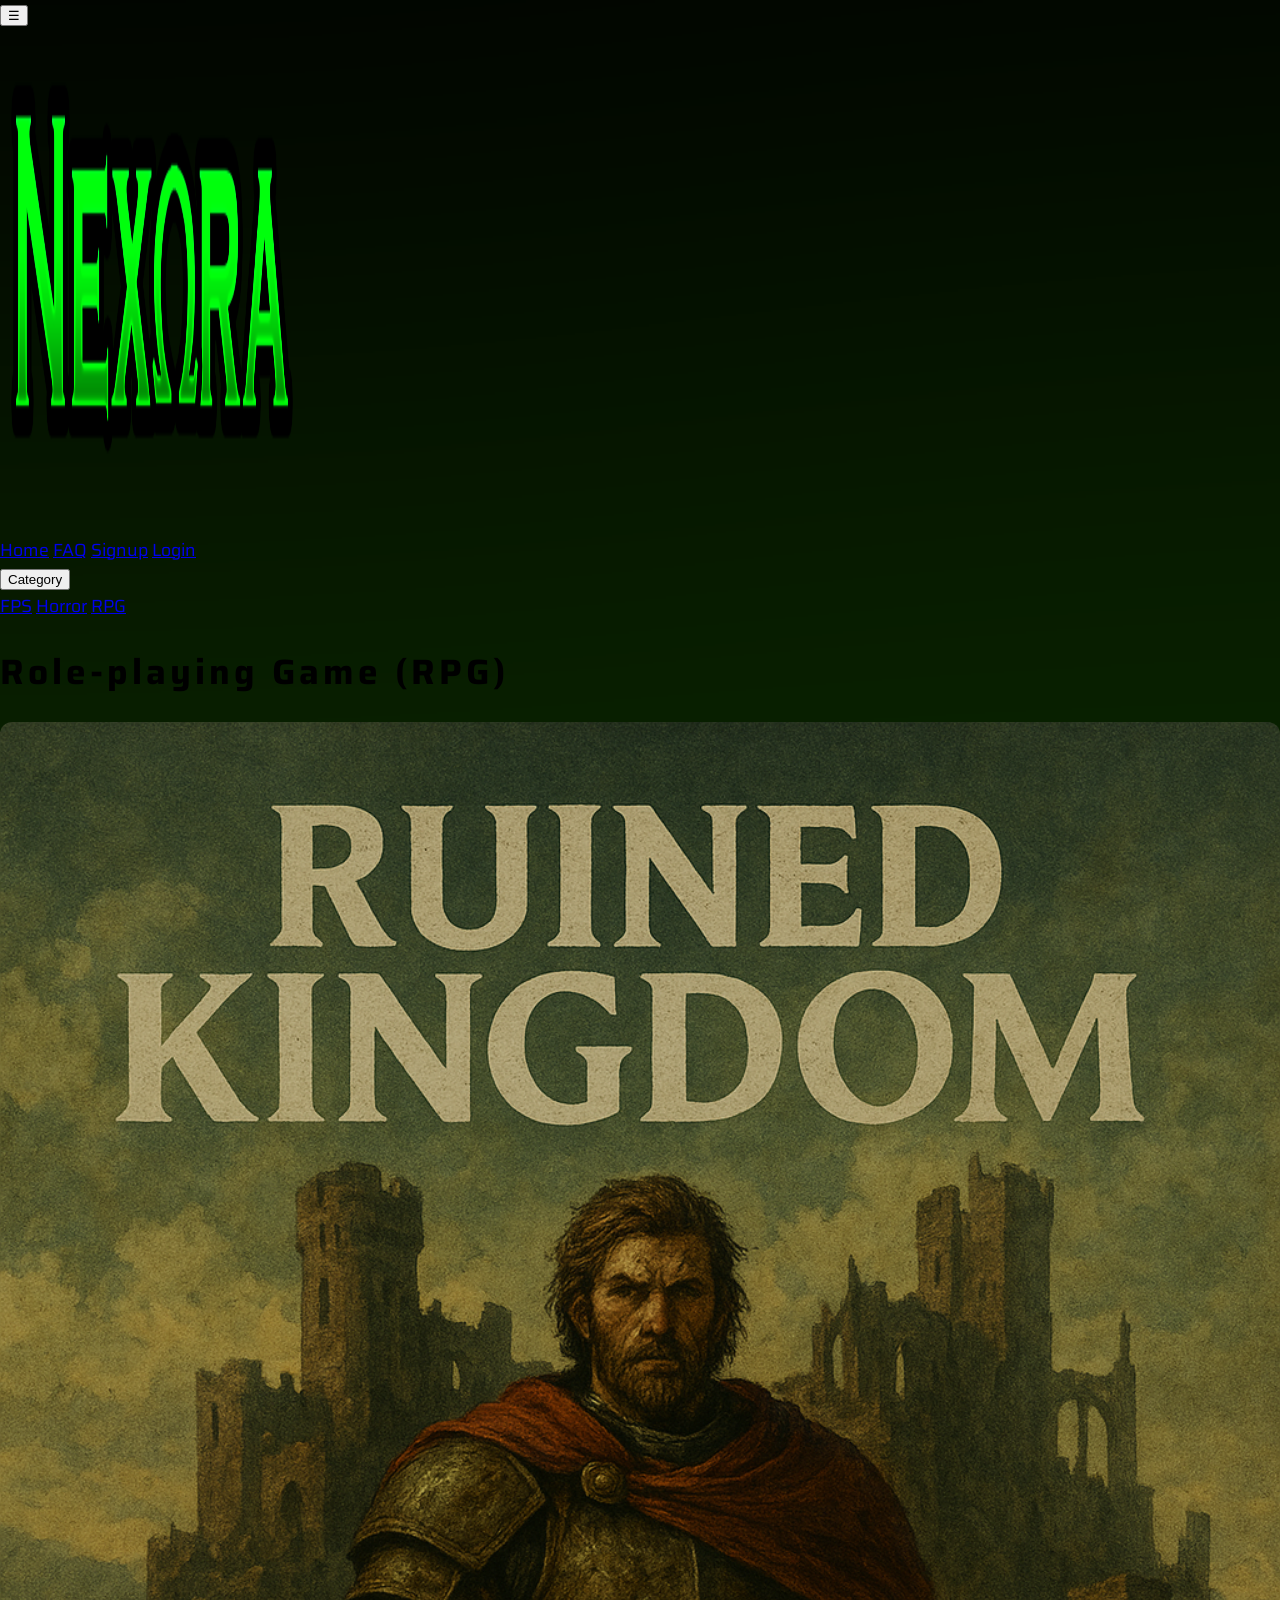
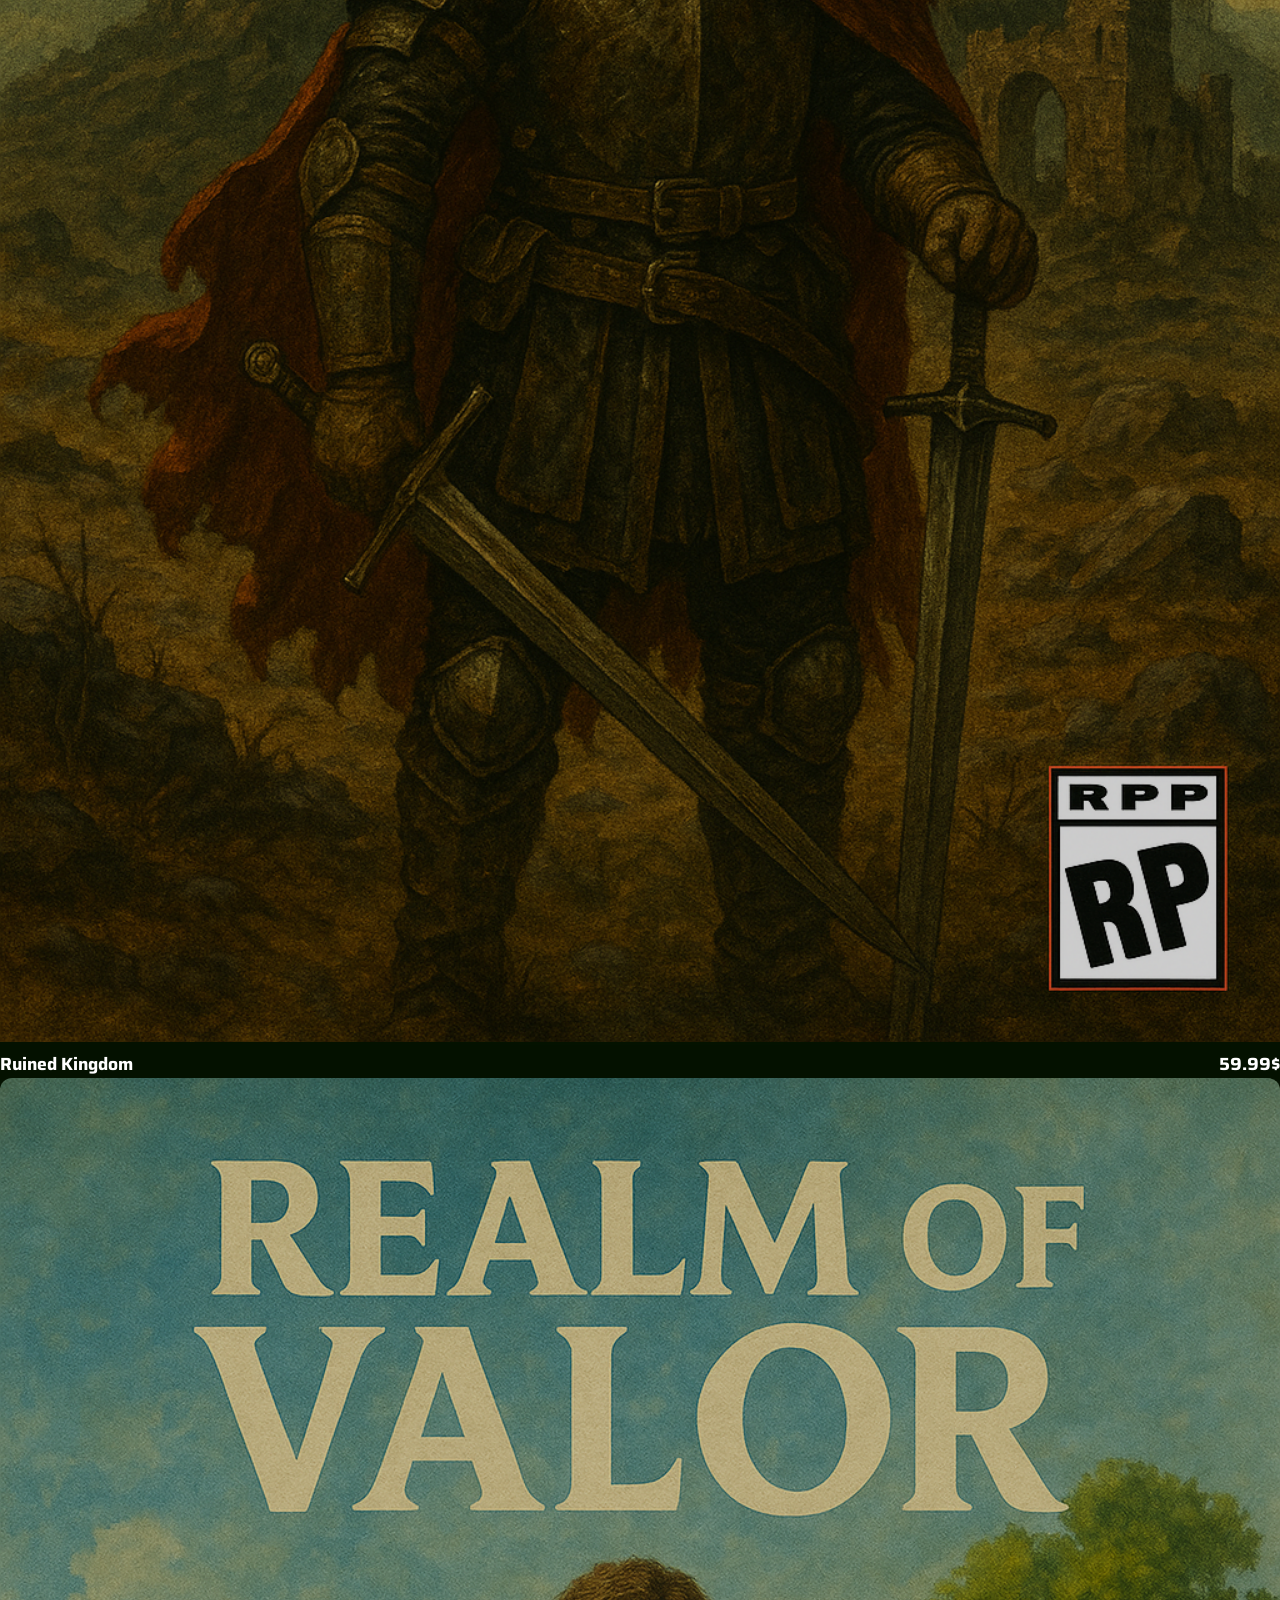
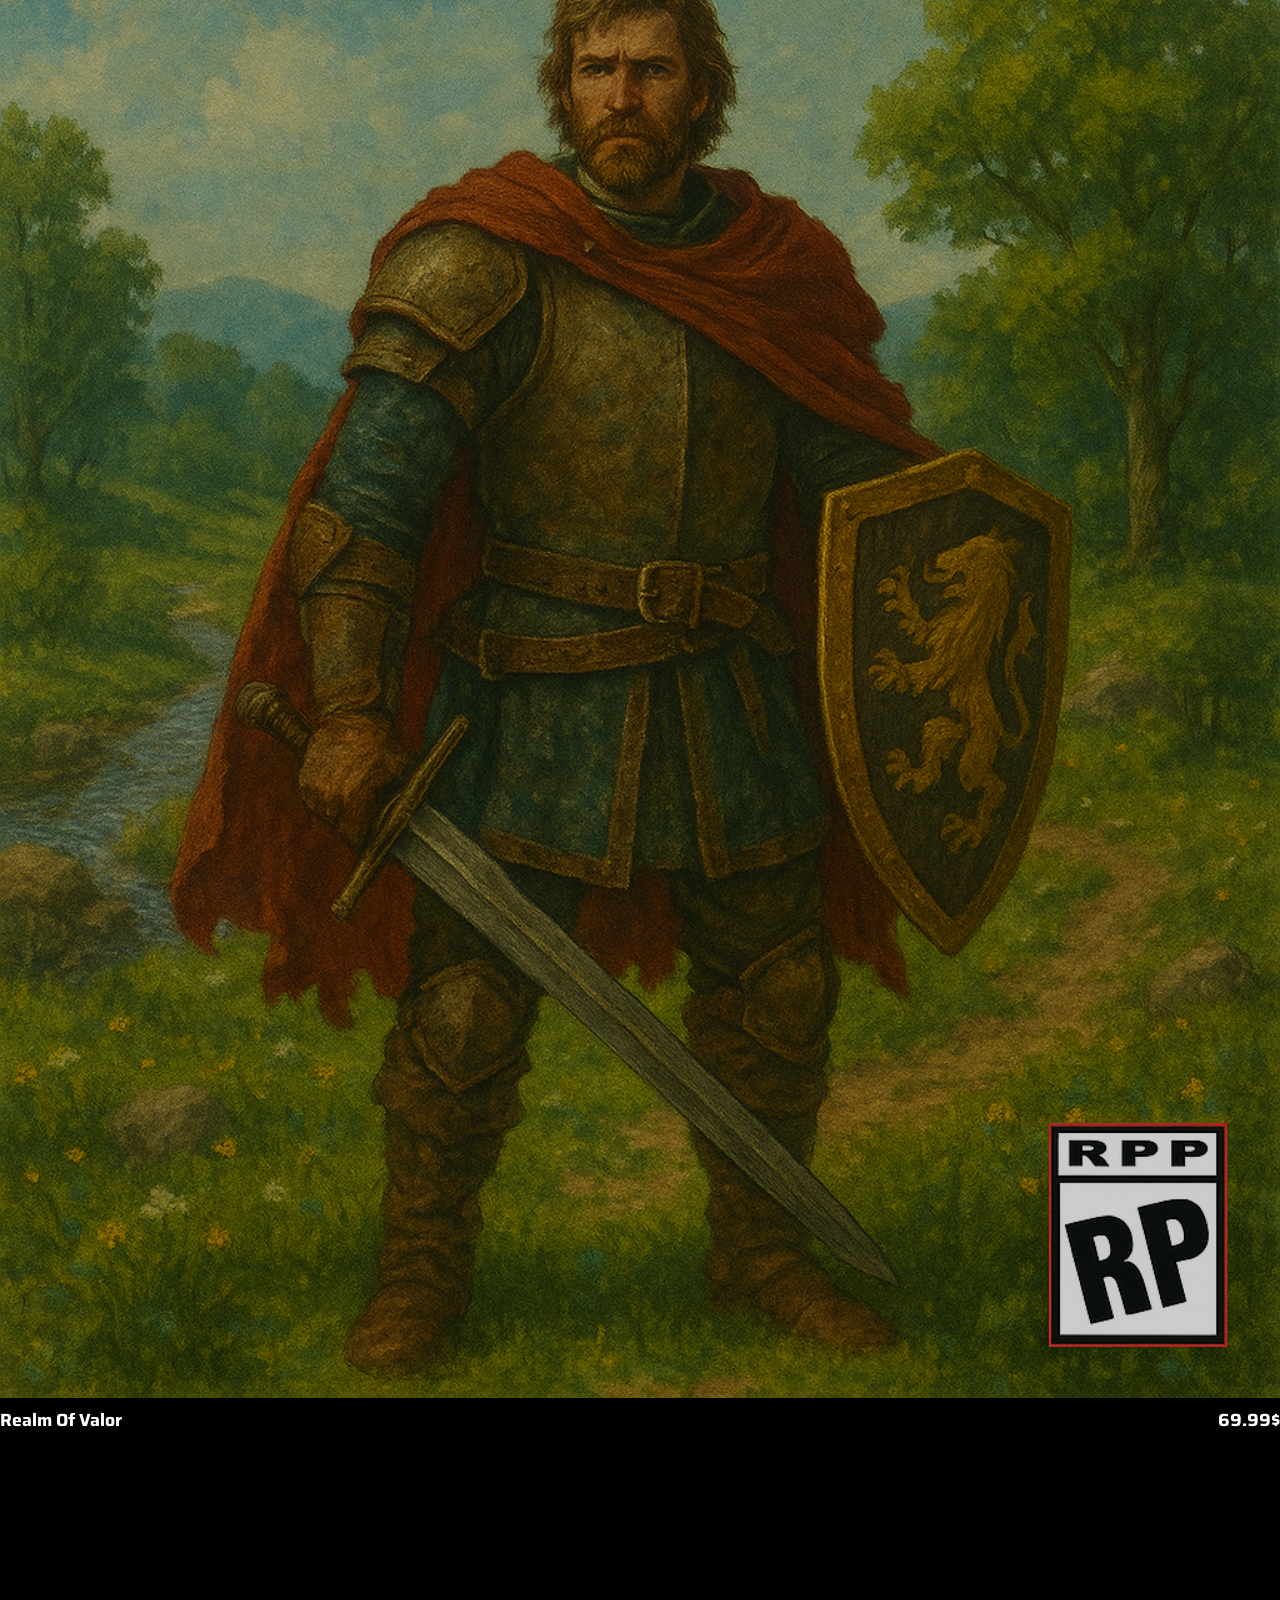
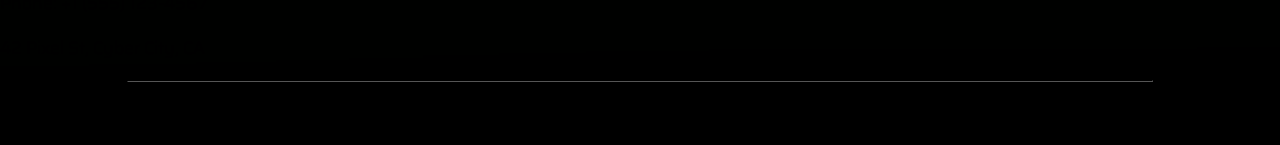
<file: html/rpg.html>
<!DOCTYPE html>
<html lang="en">
<head>
    <!-- länk till CSS och typsnitt -->
    <meta charset="UTF-8">
    <link href="https://fonts.googleapis.com/css2?family=Saira&display=swap" rel="stylesheet">
    <link rel="stylesheet" href="../css/style.css">
    <meta name="viewport" content="width=device-width, initial-scale=1.0">

    <!-- Titel och favicon -->
    <title>Nexora</title>
    <link rel="stylesheet" href="https://www.w3schools.com/w3css/5/w3.css">
    <link rel="icon" type="image/png" href="../bilder/nex.png">

    <!-- styling -->
    <style>
        body {
                display: flex;
                flex-direction: column;
                min-height: 100vh;
                margin: 0;
                background-color: #000;
                font-family: 'Saira', sans-serif;
                font-size: 1.1rem; /* scales font up */
            }
            #main {
                flex: 1;
            }
    </style>
</head>
<body>


    <!-- Sidebar-meny som är dold från början -->
    <div class="w3-sidebar w3-bar-block w3-card w3-animate-left w3-black" style="display:none" id="mySidebar">
  <button class="w3-bar-item w3-button w3-large" onclick="w3_close()">Close &times;</button>
  <a href="fps.html" class="w3-bar-item w3-button">FPS</a>
  <a href="horror.html" class="w3-bar-item w3-button">Horror</a>
  <a href="rpg.html" class="w3-bar-item w3-button">RPG</a>
</div>
      
      <div id="main">
      <!-- Toppbild och menyknapp -->
      <div class="w3-asphalt">
        <button id="openNav" class="w3-button w3-green w3-xlarge" onclick="w3_open()">&#9776;</button>
        <div class="w3-container">
            <img src="../bilder/nex.png" alt="nex" class="w3-image" width="300px" height="500px">
      </div>
        
      
<!-- Navbar -->
 <div class="w3-bar w3-black">
        <a href="index.html" class="w3-bar-item w3-button">Home</a>
        <a href="faq.html" class="w3-bar-item w3-button">FAQ</a>       
        <a href="signup.html" id="signup-link" class="w3-bar-item w3-button w3-right">Signup</a>
    <a href="login.html" id="login-link" class="w3-bar-item w3-button w3-right">Login</a>
    <a href="#" id="logout-link" class="w3-bar-item w3-button w3-right" style="display:none;">Logout</a>
        <span id="user-email" class="w3-bar-item w3-right" style="display:none;"></span>
        
        <!-- Dropdown-meny för categories -->
                <div class="w3-dropdown-hover">
            <button class="w3-button w3-green">Category</button>
            <div class="w3-dropdown-content w3-bar-block w3-card-4 w3-black w3-text-white">
            <a href="fps.html" class="w3-bar-item w3-button">FPS</a>
            <a href="horror.html" class="w3-bar-item w3-button">Horror</a>
            <a href="rpg.html" class="w3-bar-item w3-button w3-green">RPG</a>
          </div>
        </div>
      </div>
    </div>


  


<!-- Titel -->
<div>
    <h1 id="1" class="w3-center w3-xxlarge w3-text-white w3-padding-32 w3-opacity w3-black" style="letter-spacing: 4px; border-radius: 8px;">
        Role-playing Game (RPG)
    </h1>

    <div class="w3-container">
    <div class="w3-row-padding">


        <!-- Ruined Kingdom -->
        <div class="w3-col l3 m6 s12">
            <a href="ruinedkingdom.html" style="text-decoration: none; color: white;">
                <div class="w3-card w3-hover-shadow w3-black" style="border-radius: 12px; overflow: hidden;">
                    <div class="w3-display-container">
                        <img src="../bilder/rk.png" alt="ruinedkingdom" style="width:100%; filter: brightness(0.8);">
                        <div class="w3-display-bottomleft w3-padding w3-text-white w3-large" style="text-shadow: 1px 1px 3px #000;">
                        </div>
                    </div>
                    <div class="w3-container w3-blue w3-padding" style="display: flex; justify-content: space-between; align-items: center;">
                        <span class="w3-large"><strong>Ruined Kingdom</strong></span>
                        <span class="w3-large"><strong>59.99$</strong></span>
                    </div>
                </div>
            </a>
        </div>

        <!-- Realm Of Valor -->
        <div class="w3-col l3 m6 s12">
            <a href="realmofvalor.html" style="text-decoration: none; color: white;">
                <div class="w3-card w3-hover-shadow w3-black" style="border-radius: 12px; overflow: hidden;">
                    <div class="w3-display-container">
                        <img src="../bilder/rov.png" alt="realmofvalor" style="width:100%; filter: brightness(0.8);">
                        <div class="w3-display-bottomleft w3-padding w3-text-white w3-large" style="text-shadow: 1px 1px 3px #000;">
                        </div>
                    </div>
                    <div class="w3-container w3-blue w3-padding" style="display: flex; justify-content: space-between; align-items: center;">
                        <span class="w3-large"><strong>Realm Of Valor</strong></span>
                        <span class="w3-large"><strong>69.99$</strong></span>
                    </div>
                </div>
            </a>
        </div>

    
    </div>
</div>


</div>



<!-- Footer med kontaktinformation -->
<footer class="w3-container w3-black w3-padding-16 w3-center">
    <div class="w3-row-padding w3-small">
      <div class="w3-col s6 m3">
        <p><strong>Nexora Inc.</strong></p>
      </div>
      <div class="w3-col s6 m3">
        <p>Updated: May 15, 2025</p>
      </div>
      <div class="w3-col s6 m3">
        <p>Email: support@nexora.com</p>
        <p>Phone: +1 (555) 123-4567</p>
      </div>
      <div class="w3-col s6 m3">
        <p>42 Pixel St, Cyber City, CA</p>
      </div>
    </div>
    <hr style="width:80%; margin:auto; border-color: #555;">
    <p class="w3-small">&copy; 2025 Nexora. All rights reserved. </p>
  </footer>
  

<script>
    // Function som uppdaterar navbaren efter att man loggat in
    function updateNavbar() {
        const isLoggedIn = localStorage.getItem('isLoggedIn') === 'true';
        const userEmail = localStorage.getItem('userEmail');

        if (isLoggedIn && userEmail) {
            // göm login och signup länkarna
            document.getElementById('login-link').style.display = 'none';
            document.getElementById('signup-link').style.display = 'none';

            // Visa användarens email och logga ut
            const userEmailElement = document.getElementById('user-email');
            userEmailElement.textContent = `Welcome, ${userEmail}`;
            userEmailElement.style.display = 'block';

           const logoutButton = document.getElementById('logout-link');
            logoutButton.style.display = 'block';

    
            document.getElementById('logout-link').addEventListener('click', function (event) {
                event.preventDefault();
                localStorage.removeItem('isLoggedIn');
                localStorage.removeItem('userEmail');
                window.location.href = 'login.html'; // Tar dig till login sidan när man loggat ut
            });

        } else {
            // Ifall man inte är loggad in så göms användarens email och log out knappen, och visar istället login och signup
            document.getElementById('user-email').style.display = 'none';
            document.getElementById('logout-button').style.display = 'none';
            document.getElementById('login-link').style.display = 'block';
            document.getElementById('signup-link').style.display = 'block';
        }
    }

function w3_open() {
  document.getElementById("mySidebar").style.display = "block";
}

function w3_close() {
  document.getElementById("mySidebar").style.display = "none";
}

    // Updaterar navbaren
    updateNavbar();

</script>

</body>
</html>
</file>
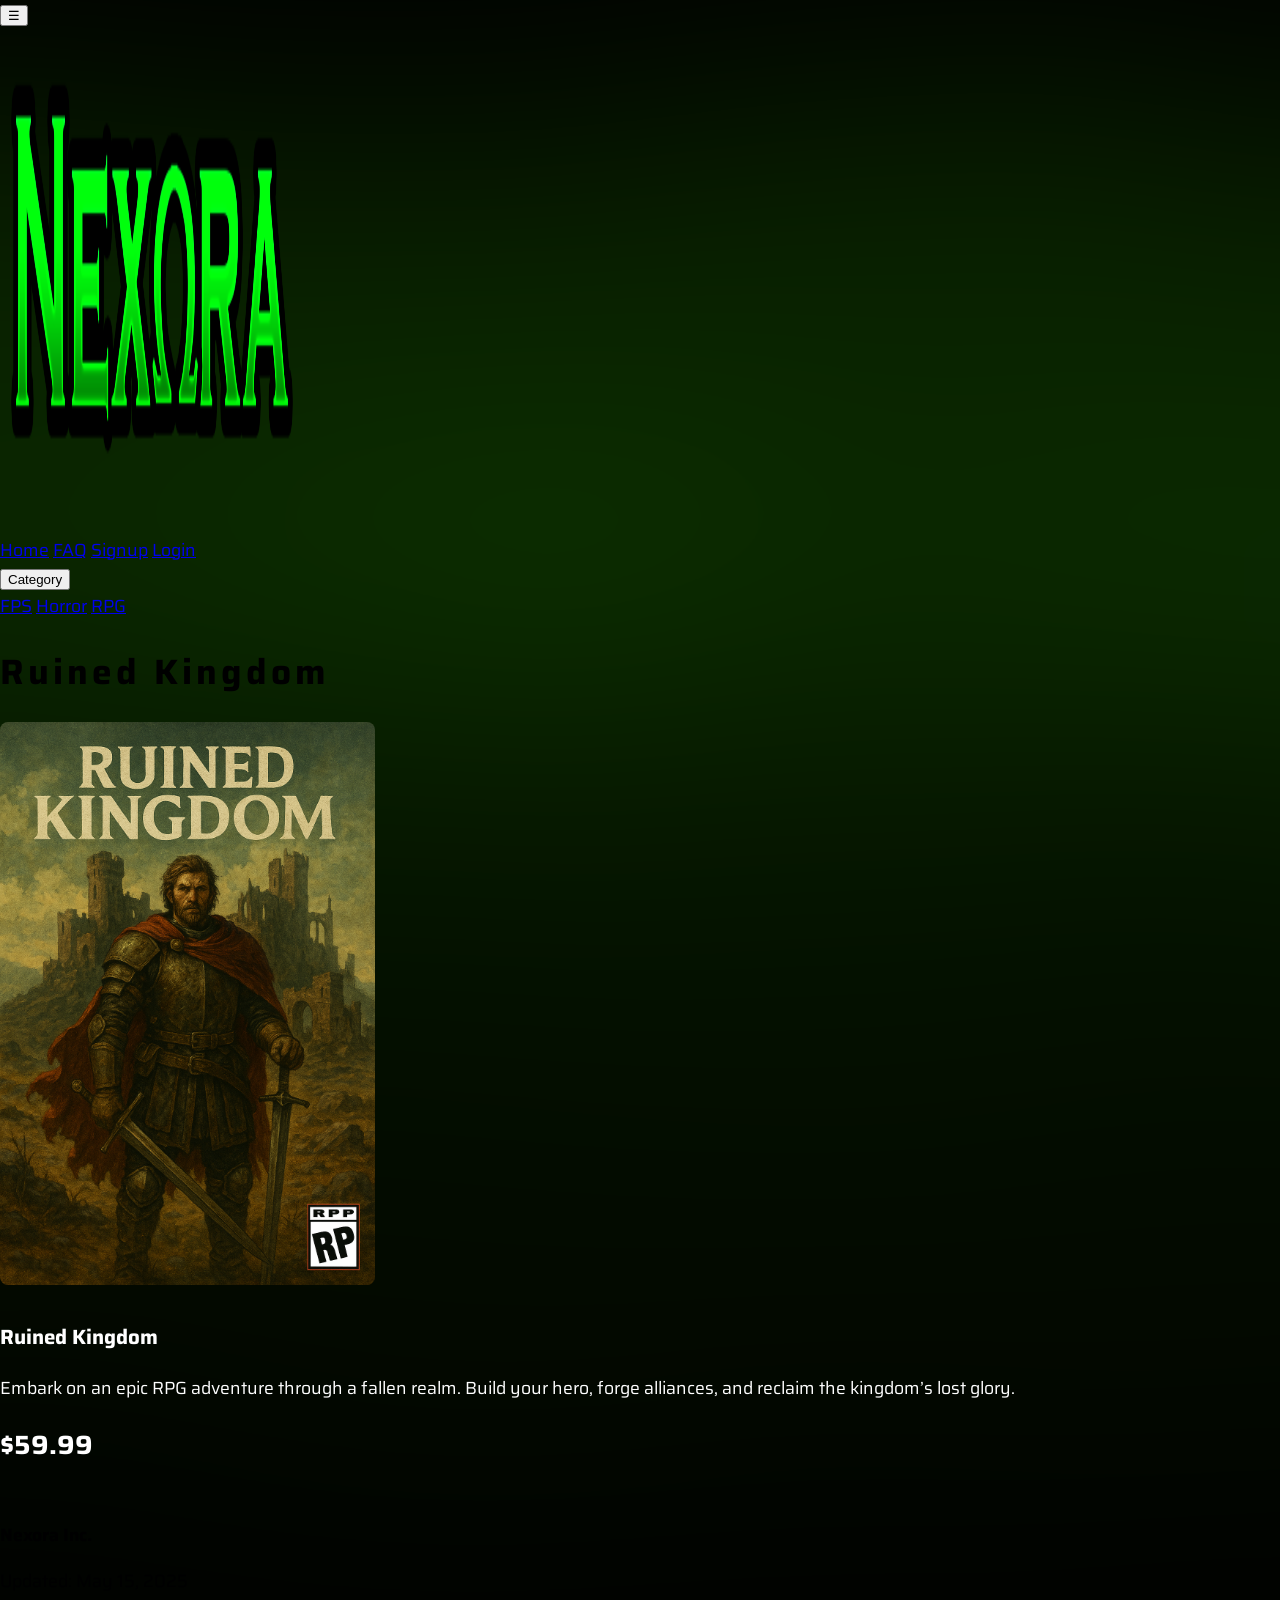
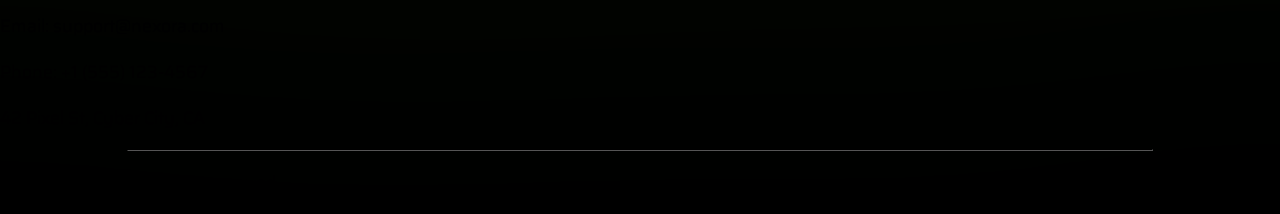
<file: html/ruinedkingdom.html>
<!DOCTYPE html>
<html lang="en">
<head>
    <!-- länk till CSS och typsnitt -->
    <meta charset="UTF-8">
    <link href="https://fonts.googleapis.com/css2?family=Saira&display=swap" rel="stylesheet">
    <link rel="stylesheet" href="../css/style.css">
    <meta name="viewport" content="width=device-width, initial-scale=1.0">

    <!-- Titel och favicon -->
    <title>Nexora</title>
    <link rel="stylesheet" href="https://www.w3schools.com/w3css/5/w3.css">
    <link rel="icon" type="image/png" href="../bilder/nex.png">

    <!-- styling -->
    <style>
        body {
                display: flex;
                flex-direction: column;
                min-height: 100vh;
                margin: 0;
                background-color: #000;
                font-family: 'Saira', sans-serif;
                font-size: 1.1rem; /* scales font up */
            }
            #main {
                flex: 1;
            }
    </style>
</head>
<body>


<!-- Sidebar-meny som är dold från början -->
    <div class="w3-sidebar w3-bar-block w3-card w3-animate-left w3-black" style="display:none" id="mySidebar">
  <button class="w3-bar-item w3-button w3-large" onclick="w3_close()">Close &times;</button>
  <a href="fps.html" class="w3-bar-item w3-button">FPS</a>
  <a href="horror.html" class="w3-bar-item w3-button">Horror</a>
  <a href="rpg.html" class="w3-bar-item w3-button">RPG</a>
</div>
      
      <div id="main">
      <!-- Toppbild och menyknapp -->
      <div class="w3-asphalt">
        <button id="openNav" class="w3-button w3-green w3-xlarge" onclick="w3_open()">&#9776;</button>
        <div class="w3-container">
            <img src="../bilder/nex.png" alt="nex" class="w3-image" width="300px" height="500px">
      </div>
        
      
<!-- Navbar -->
 <div class="w3-bar w3-black">
        <a href="index.html" class="w3-bar-item w3-button">Home</a>
        <a href="faq.html" class="w3-bar-item w3-button">FAQ</a>
        <a href="signup.html" id="signup-link" class="w3-bar-item w3-button w3-right">Signup</a>
    <a href="login.html" id="login-link" class="w3-bar-item w3-button w3-right">Login</a>
    <a href="#" id="logout-link" class="w3-bar-item w3-button w3-right" style="display:none;">Logout</a>
        <span id="user-email" class="w3-bar-item w3-right" style="display:none;"></span>
        
        <!-- Dropdown-meny för categories -->
                <div class="w3-dropdown-hover">
            <button class="w3-button">Category</button>
            <div class="w3-dropdown-content w3-bar-block w3-card-4 w3-black w3-text-white">
            <a href="fps.html" class="w3-bar-item w3-button">FPS</a>
            <a href="horror.html" class="w3-bar-item w3-button">Horror</a>
            <a href="rpg.html" class="w3-bar-item w3-button">RPG</a>
          </div>
        </div>
      </div>
    </div>

<!-- Titel -->
<div>
    <h1 id="1" class="w3-center w3-xxlarge w3-text-white w3-padding-32 w3-opacity w3-black" style="letter-spacing: 4px; border-radius: 8px;">
        Ruined Kingdom
    </h1>

    <div class="w3-row-padding w3-margin-top" style="align-items: center; padding-bottom: 16px;">
  <!-- Bild på vänstra sidan -->
  <div class="w3-col m4 l4 w3-center" style="padding-right: 16px; padding-bottom: 8px;">
    <img src="../bilder/rk.png" alt="ruinedkingdom" style="max-width: 375px; height: auto; border-radius: 8px;">
  </div>

 <!-- Info på högra sidan -->
  <div class="w3-col m8 l8" style="color: white; background: rgba(0,0,0,0);">
    <h3>Ruined Kingdom</h3>
    <p>
      Embark on an epic RPG adventure through a fallen realm. Build your hero, forge alliances, and reclaim the kingdom’s lost glory.
      <h2>$59.99</h2>
    </p>
  </div>
</div>



<!-- Footer med kontaktinformation -->
<footer class="w3-container w3-black w3-padding-16 w3-center">
    <div class="w3-row-padding w3-small">
      <div class="w3-col s6 m3">
        <p><strong>Nexora Inc.</strong></p>
      </div>
      <div class="w3-col s6 m3">
        <p>Updated: May 15, 2025</p>
      </div>
      <div class="w3-col s6 m3">
        <p>Email: support@nexora.com</p>
        <p>Phone: +1 (555) 123-4567</p>
      </div>
      <div class="w3-col s6 m3">
        <p>42 Pixel St, Cyber City, CA</p>
      </div>
    </div>
    <hr style="width:80%; margin:auto; border-color: #555;">
    <p class="w3-small">&copy; 2025 Nexora. All rights reserved. </p>
  </footer>
  

<script>
    // Function som uppdaterar navbaren efter att man loggat in
    function updateNavbar() {
        const isLoggedIn = localStorage.getItem('isLoggedIn') === 'true';
        const userEmail = localStorage.getItem('userEmail');

        if (isLoggedIn && userEmail) {
            // göm login och signup länkarna
            document.getElementById('login-link').style.display = 'none';
            document.getElementById('signup-link').style.display = 'none';

            // Visa användarens email och logga ut
            const userEmailElement = document.getElementById('user-email');
            userEmailElement.textContent = `Welcome, ${userEmail}`;
            userEmailElement.style.display = 'block';

           const logoutButton = document.getElementById('logout-link');
            logoutButton.style.display = 'block';

    
            document.getElementById('logout-link').addEventListener('click', function (event) {
                event.preventDefault();
                localStorage.removeItem('isLoggedIn');
                localStorage.removeItem('userEmail');
                window.location.href = 'login.html'; // Tar dig till login sidan när man loggat ut
            });

        } else {
            // Ifall man inte är loggad in så göms användarens email och log out knappen, och visar istället login och signup
            document.getElementById('user-email').style.display = 'none';
            document.getElementById('logout-button').style.display = 'none';
            document.getElementById('login-link').style.display = 'block';
            document.getElementById('signup-link').style.display = 'block';
        }
    }

function w3_open() {
  document.getElementById("mySidebar").style.display = "block";
}

function w3_close() {
  document.getElementById("mySidebar").style.display = "none";
}

    // Updaterar navbaren
    updateNavbar();

</script>

</body>
</html>
</file>
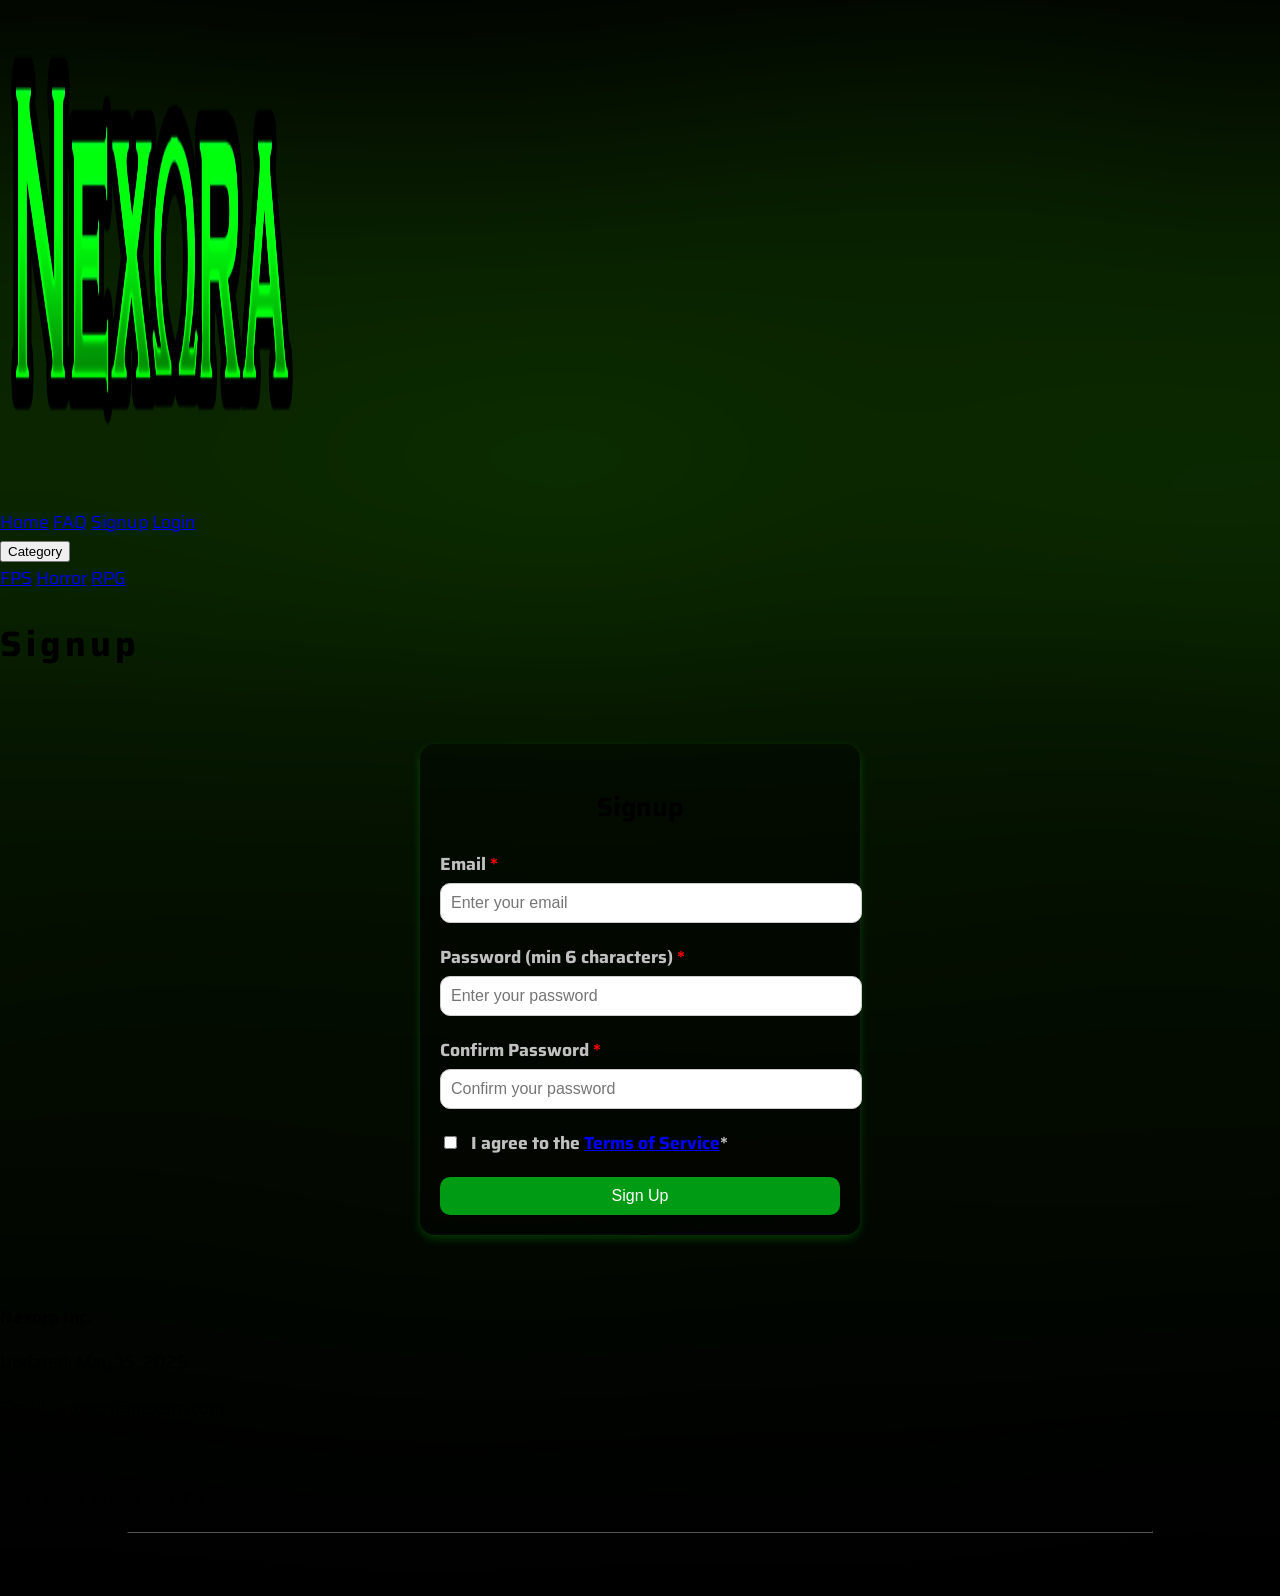
<file: html/signup.html>
<!DOCTYPE html>
<html lang="en">
<head>
    <!-- länk till CSS och typsnitt -->
    <meta charset="UTF-8">
    <link href="https://fonts.googleapis.com/css2?family=Saira&display=swap" rel="stylesheet">
    <link rel="stylesheet" href="../css/style.css">
    <link rel="stylesheet" href="../css/login.css">
    <meta name="viewport" content="width=device-width, initial-scale=1.0">
    <!-- Titel och favicon -->
    <title>Nexora</title>
    <link rel="stylesheet" href="https://www.w3schools.com/w3css/5/w3.css">
    <link rel="icon" type="image/png" href="../bilder/nex.png">
    
    <!-- styling -->
    <style>
        body {
                display: flex;
                flex-direction: column;
                min-height: 100vh;
                margin: 0;
                background-color: #000;
                font-family: 'Saira', sans-serif;
                font-size: 1.1rem; /* scales font up */
            }
            #main {
                flex: 1;
            }
    </style>
</head>
<body>



      <!-- Titel -->
      <div id="main">
        <div class="w3-container">
            <img src="../bilder/nex.png" alt="nex" class="w3-image" width="300px" height="500px">
      </div>
        

      
      <!-- Navbar -->
      <div class="w3-bar w3-black">
        <a href="index.html" class="w3-bar-item w3-button">Home</a>
        <a href="faq.html" class="w3-bar-item w3-button">FAQ</a>
        <a href="signup.html" class="w3-bar-item w3-button w3-right w3-green">Signup</a>
        <a href="login.html" class="w3-bar-item w3-button w3-right">Login</a>

        <!-- Dropdown-meny för categories -->
          <div class="w3-dropdown-hover">
            <button class="w3-button">Category</button>
            <div class="w3-dropdown-content w3-bar-block w3-card-4 w3-black w3-text-white">
            <a href="fps.html" class="w3-bar-item w3-button">FPS</a>
            <a href="horror.html" class="w3-bar-item w3-button">Horror</a>
            <a href="rpg.html" class="w3-bar-item w3-button">RPG</a>
          </div>
        </div>
      </div>
    </div>

<!-- Titel -->
    <h1 id="1" class="w3-center w3-xxlarge w3-text-white w3-padding-32 w3-opacity w3-black" style="letter-spacing: 4px; border-radius: 8px;">
        Signup
    </h1>

<!-- Huvudinnehåll -->
<div>


    <!-- Signup formuläret -->
    <div class="signup-container">
        <h2 class="w3-text-white w3-center w3-large">Signup</h2>
        <form id="signup-form">

            <!-- Email -->
            <div class="input-group">
                <label for="email">Email <span style="color: red">*</span></label>
                <input type="email" id="email" name="email" placeholder="Enter your email" required>
            </div>

            <!-- Lösenord -->
            <div class="input-group">
                <label for="password">Password (min 6 characters) <span style="color: red">*</span></label>
                <input type="password" id="password" name="password" placeholder="Enter your password" minlength="6" required>
            </div>

            <!-- Confirm Lösenord -->
            <div class="input-group">
                <label for="confirm-password">Confirm Password <span style="color: red">*</span></label>
                <input type="password" id="confirm-password" name="confirm-password" placeholder="Confirm your password" required>
            </div>

            <!-- Terms of Service -->
            <div class="input-group">
                <label for="terms">
                    <input type="checkbox" id="terms" name="terms" required>
                    I agree to the <a href="#" target="_blank">Terms of Service</a>*
                </label>
            </div>

            <!-- Signup knappen -->
            <button type="submit" class="signup-button">Sign Up</button>
        </form>
    </div>

      </p>
    </div>
  </div>
</div>

    
    </div>
</div>


</div>

<!-- Footer med kontaktinformation -->
<footer class="w3-container w3-black w3-padding-16 w3-center">
    <div class="w3-row-padding w3-small">
      <div class="w3-col s6 m3">
        <p><strong>Nexora Inc.</strong></p>
      </div>
      <div class="w3-col s6 m3">
        <p>Updated: May 15, 2025</p>
      </div>
      <div class="w3-col s6 m3">
        <p>Email: support@nexora.com</p>
        <p>Phone: +1 (555) 123-4567</p>
      </div>
      <div class="w3-col s6 m3">
        <p>42 Pixel St, Cyber City, CA</p>
      </div>
    </div>
    <hr style="width:80%; margin:auto; border-color: #555;">
    <p class="w3-small">&copy; 2025 Nexora. All rights reserved. </p>
  </footer>
  
<!-- länk till javascript där det hanterar sidan signup -->
<script src="../js/signup.js"></script>

</body>
</html>
</file>
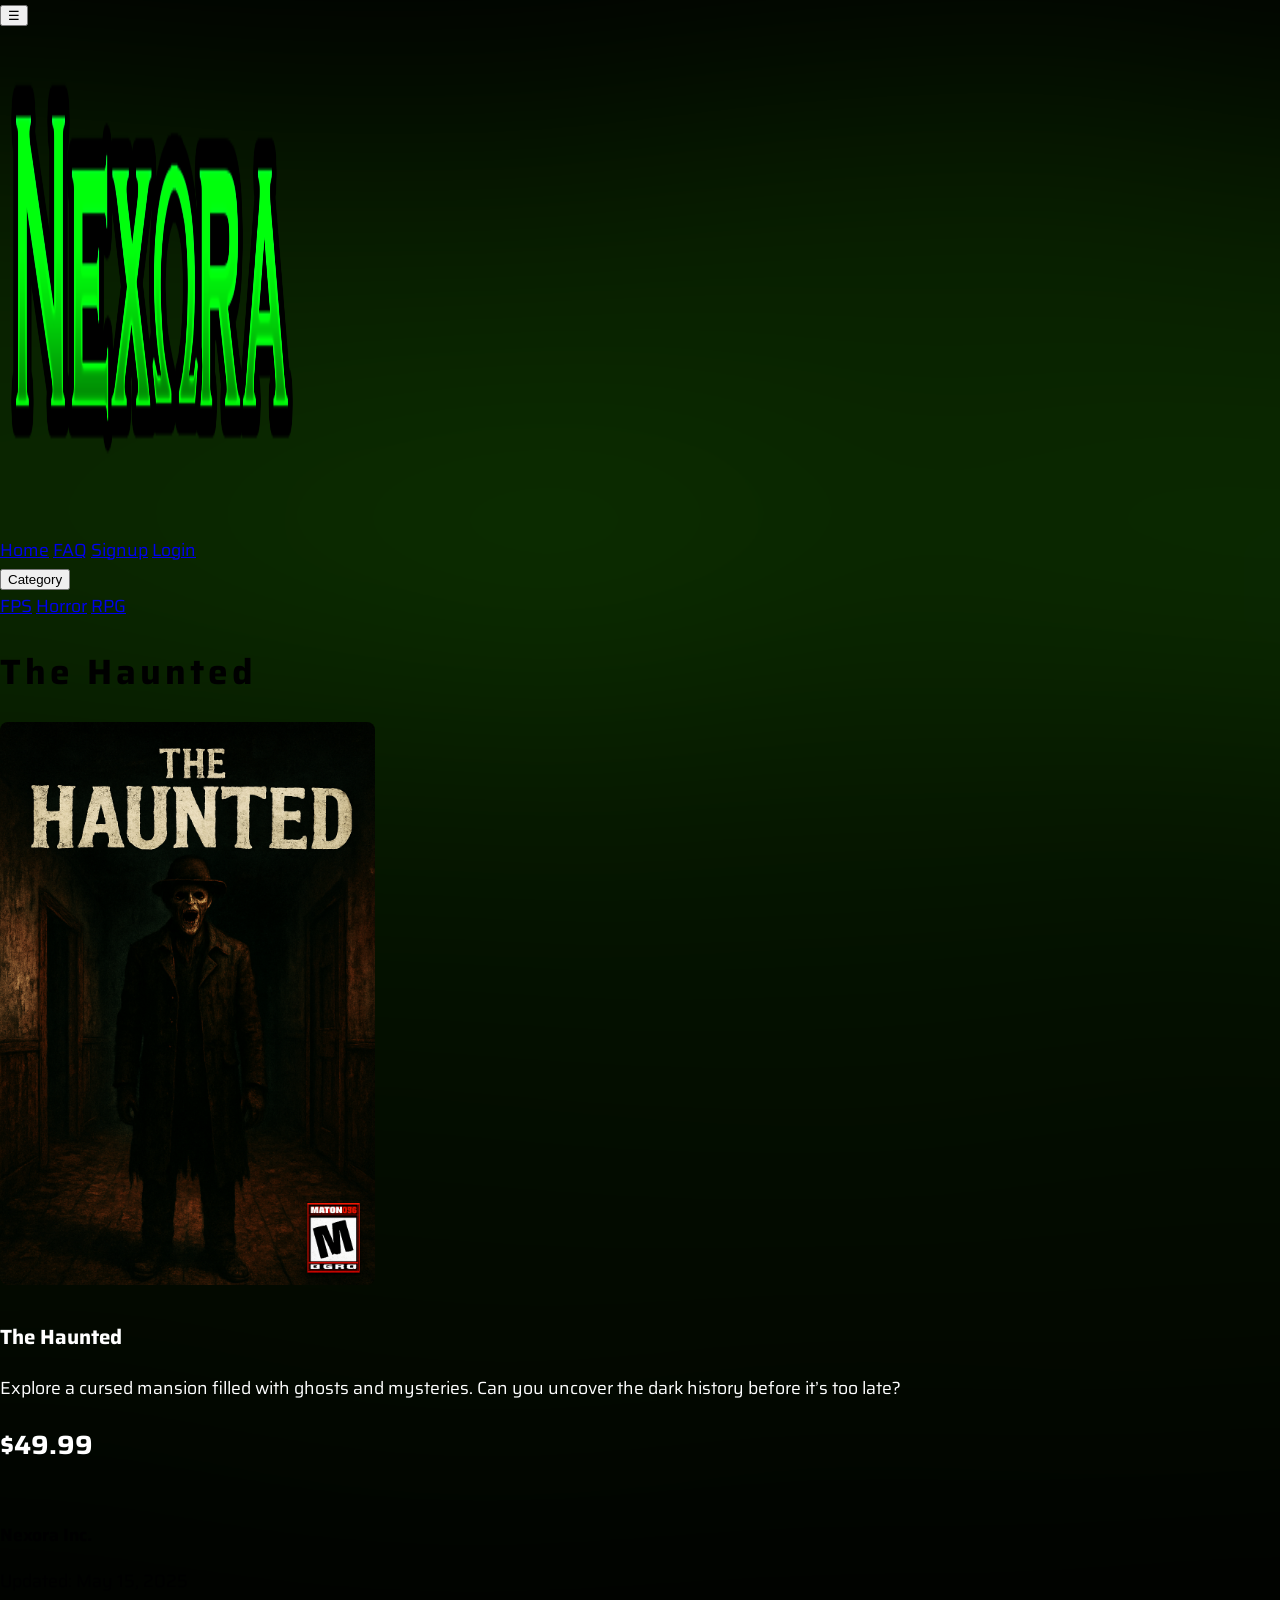
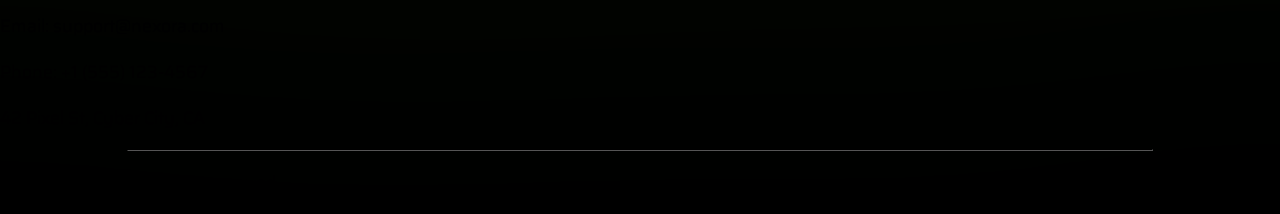
<file: html/thehaunted.html>
<!DOCTYPE html>
<html lang="en">
<head>
    <!-- länk till CSS och typsnitt -->
    <meta charset="UTF-8">
    <link href="https://fonts.googleapis.com/css2?family=Saira&display=swap" rel="stylesheet">
    <link rel="stylesheet" href="../css/style.css">
    <meta name="viewport" content="width=device-width, initial-scale=1.0">

    <!-- Titel och favicon -->
    <title>Nexora</title>
    <link rel="stylesheet" href="https://www.w3schools.com/w3css/5/w3.css">
    <link rel="icon" type="image/png" href="../bilder/nex.png">

    <!-- styling -->
    <style>
        body {
                display: flex;
                flex-direction: column;
                min-height: 100vh;
                margin: 0;
                background-color: #000;
                font-family: 'Saira', sans-serif;
                font-size: 1.1rem; /* scales font up */
            }
            #main {
                flex: 1;
            }
    </style>
</head>
<body>

<!-- Sidebar-meny som är dold från början -->
    <div class="w3-sidebar w3-bar-block w3-card w3-animate-left w3-black" style="display:none" id="mySidebar">
  <button class="w3-bar-item w3-button w3-large" onclick="w3_close()">Close &times;</button>
  <a href="fps.html" class="w3-bar-item w3-button">FPS</a>
  <a href="horror.html" class="w3-bar-item w3-button">Horror</a>
  <a href="rpg.html" class="w3-bar-item w3-button">RPG</a>
</div>
      
      <div id="main">
      <!-- Toppbild och menyknapp -->
      <div class="w3-asphalt">
        <button id="openNav" class="w3-button w3-green w3-xlarge" onclick="w3_open()">&#9776;</button>
        <div class="w3-container">
            <img src="../bilder/nex.png" alt="nex" class="w3-image" width="300px" height="500px">
      </div>
        
      
<!-- Navbar -->
 <div class="w3-bar w3-black">
        <a href="index.html" class="w3-bar-item w3-button">Home</a>
        <a href="faq.html" class="w3-bar-item w3-button">FAQ</a>
        <a href="signup.html" id="signup-link" class="w3-bar-item w3-button w3-right">Signup</a>
    <a href="login.html" id="login-link" class="w3-bar-item w3-button w3-right">Login</a>
    <a href="#" id="logout-link" class="w3-bar-item w3-button w3-right" style="display:none;">Logout</a>
        <span id="user-email" class="w3-bar-item w3-right" style="display:none;"></span>
        
                <!-- Dropdown-meny för categories -->
                <div class="w3-dropdown-hover">
            <button class="w3-button">Category</button>
            <div class="w3-dropdown-content w3-bar-block w3-card-4 w3-black w3-text-white">
            <a href="fps.html" class="w3-bar-item w3-button">FPS</a>
            <a href="horror.html" class="w3-bar-item w3-button">Horror</a>
            <a href="rpg.html" class="w3-bar-item w3-button">RPG</a>
          </div>
        </div>
      </div>
    </div>

<!-- Titel -->
<div>
    <h1 id="1" class="w3-center w3-xxlarge w3-text-white w3-padding-32 w3-opacity w3-black" style="letter-spacing: 4px; border-radius: 8px;">
        The Haunted
    </h1>

    <div class="w3-row-padding w3-margin-top" style="align-items: center; padding-bottom: 16px;">
  <!-- Bild på vänstra sidan -->
  <div class="w3-col m4 l4 w3-center" style="padding-right: 16px; padding-bottom: 8px;">
    <img src="../bilder/haunted.png" alt="thehaunted" style="max-width: 375px; height: auto; border-radius: 8px;">
  </div>

 <!-- Info på högra sidan -->
  <div class="w3-col m8 l8" style="color: white; background: rgba(0,0,0,0);">
    <h3>The Haunted</h3>
    <p>
      Explore a cursed mansion filled with ghosts and mysteries. Can you uncover the dark history before it’s too late?
        <h2>$49.99</h2>
    </p>
  </div>
</div>

<!-- Footer med kontaktinformation -->
<footer class="w3-container w3-black w3-padding-16 w3-center">
    <div class="w3-row-padding w3-small">
      <div class="w3-col s6 m3">
        <p><strong>Nexora Inc.</strong></p>
      </div>
      <div class="w3-col s6 m3">
        <p>Updated: May 15, 2025</p>
      </div>
      <div class="w3-col s6 m3">
        <p>Email: support@nexora.com</p>
        <p>Phone: +1 (555) 123-4567</p>
      </div>
      <div class="w3-col s6 m3">
        <p>42 Pixel St, Cyber City, CA</p>
      </div>
    </div>
    <hr style="width:80%; margin:auto; border-color: #555;">
    <p class="w3-small">&copy; 2025 Nexora. All rights reserved. </p>
  </footer>
  

<script>
    // Function som uppdaterar navbaren efter att man loggat in
    function updateNavbar() {
        const isLoggedIn = localStorage.getItem('isLoggedIn') === 'true';
        const userEmail = localStorage.getItem('userEmail');

        if (isLoggedIn && userEmail) {
            // göm login och signup länkarna
            document.getElementById('login-link').style.display = 'none';
            document.getElementById('signup-link').style.display = 'none';

            // Visa användarens email och logga ut
            const userEmailElement = document.getElementById('user-email');
            userEmailElement.textContent = `Welcome, ${userEmail}`;
            userEmailElement.style.display = 'block';

           const logoutButton = document.getElementById('logout-link');
            logoutButton.style.display = 'block';

    
            document.getElementById('logout-link').addEventListener('click', function (event) {
                event.preventDefault();
                localStorage.removeItem('isLoggedIn');
                localStorage.removeItem('userEmail');
                window.location.href = 'login.html'; // Tar dig till login sidan när man loggat ut
            });

        } else {
            // Ifall man inte är loggad in så göms användarens email och log out knappen, och visar istället login och signup
            document.getElementById('user-email').style.display = 'none';
            document.getElementById('logout-button').style.display = 'none';
            document.getElementById('login-link').style.display = 'block';
            document.getElementById('signup-link').style.display = 'block';
        }
    }

function w3_open() {
  document.getElementById("mySidebar").style.display = "block";
}

function w3_close() {
  document.getElementById("mySidebar").style.display = "none";
}

    // Updaterar navbaren
    updateNavbar();

</script>

</body>
</html>
</file>
<file: css/style.css>
body {
    margin: 0; 
    padding: 0; 
    color: rgb(0, 0, 0); 
    background-image: url('../bilder/back.png');
    background-size: cover;
    background-position: center;
    background-repeat: no-repeat;
    font-family: 'Orbitron', sans-serif;
}
</file>
<file: css/login.css>
.login-container, .signup-container {
    max-width: 400px;
    margin: 50px auto;
    padding: 20px;
    background-color: rgba(0, 0, 0, 0.434);
    border-radius: 15px;
    box-shadow: 0 4px 10px rgba(0, 255, 4, 0.2);
    text-align: center;
}

/* Input */
.input-group {
    margin-bottom: 20px;
    text-align: left;
}

.input-group label {
    display: block;
    margin-bottom: 5px;
    font-weight: bold;
    color: #c0c0c0;
}

.input-group input {
    width: 100%;
    padding: 10px;
    border: 1px solid #cccccc;
    border-radius: 10px;
    font-size: 16px;
    transition: border-color 0.3s;
}

.input-group input:focus {
    border-color: #00ff22;
    outline: none;
}

/* Checkbox för Terms of Service (Sign Up sidan) */
.input-group input[type="checkbox"] {
    width: auto;
    margin-right: 10px;
}

/* Input för år av erfarenhet (Sign Up sidan) */
.input-group input[type="number"] {
    width: 100%;
    padding: 10px;
    border: 1px solid #00f504;
    border-radius: 10px;
    font-size: 16px;
    transition: border-color 0.3s;
}

.input-group input[type="number"]:focus {
    border-color: #00ff22;
    outline: none;
}

/* Login and Sign Up knappen */
.login-button, .signup-button {
    width: 100%;
    padding: 10px;
    background-color: #009b15;
    color: rgb(255, 255, 255);
    border: none;
    border-radius: 10px;
    font-size: 16px;
    cursor: pointer;
    transition: background-color 0.3s;
}

.login-button:hover, .signup-button:hover {
    background-color: #7cfc7c;
}

/* Sign Up och Login länk */
.signup-link, .login-link {
    margin-top: 15px;
    font-size: 14px;
    color: #ffffff;
}

.signup-link a, .login-link a {
    color: #00ff22;
    text-decoration: none;
    transition: color 0.3s;
}

.signup-link a:hover, .login-link a:hover {
    color: #00ff22;
}
</file>
